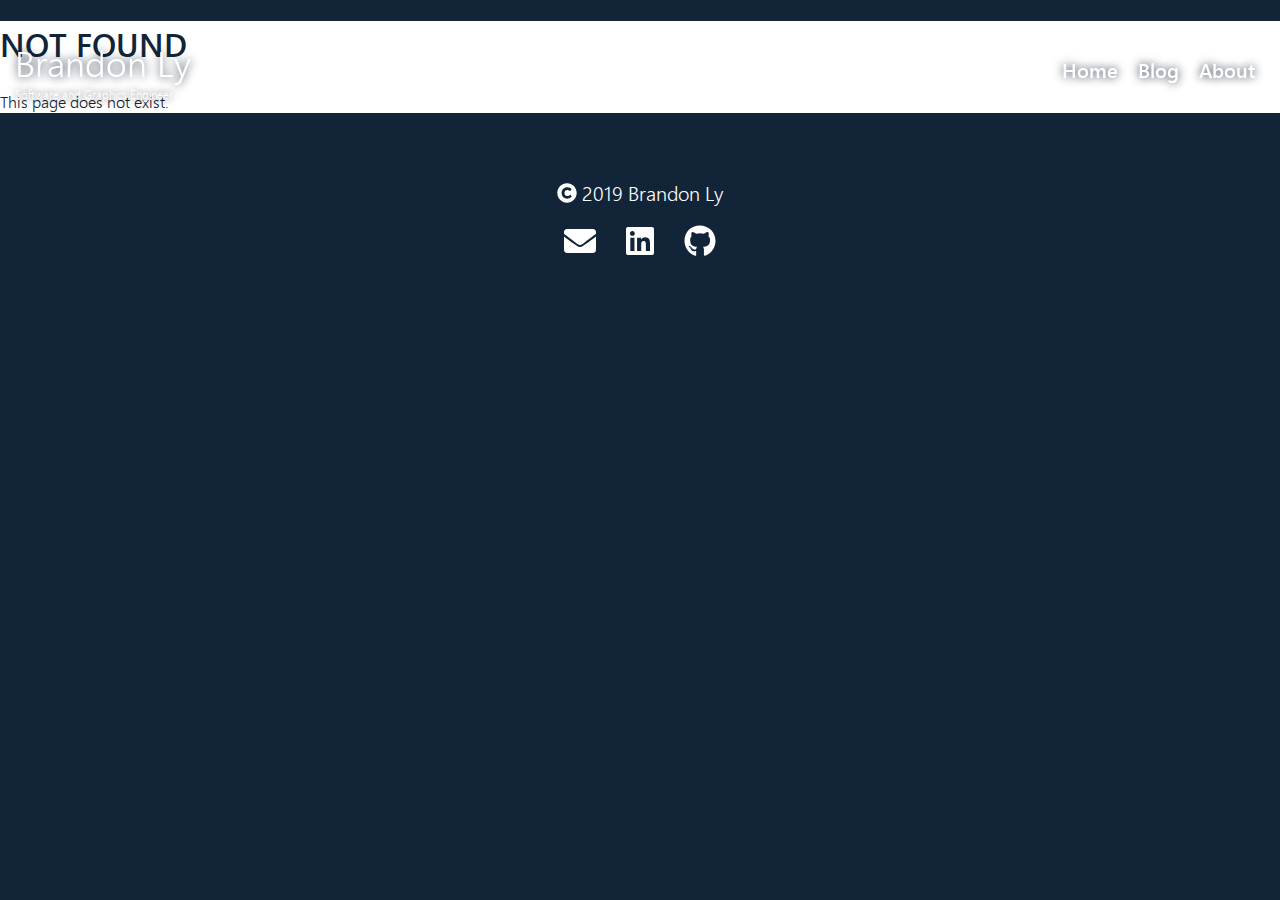
<file: 404/index.html>
<!DOCTYPE html><html lang="en"><head><meta charSet="utf-8"/><meta http-equiv="x-ua-compatible" content="ie=edge"/><meta name="viewport" content="width=device-width, initial-scale=1, shrink-to-fit=no"/><style data-href="/styles.547a0158cf14f38519db.css">/*!
 * Bootstrap Grid v4.3.1 (https://getbootstrap.com/)
 * Copyright 2011-2019 The Bootstrap Authors
 * Copyright 2011-2019 Twitter, Inc.
 * Licensed under MIT (https://github.com/twbs/bootstrap/blob/master/LICENSE)
 */html{box-sizing:border-box;-ms-overflow-style:scrollbar}*,:after,:before{box-sizing:inherit}.container{width:100%;padding-right:15px;padding-left:15px;margin-right:auto;margin-left:auto}@media (min-width:576px){.container{max-width:540px}}@media (min-width:768px){.container{max-width:720px}}@media (min-width:992px){.container{max-width:960px}}@media (min-width:1200px){.container{max-width:1140px}}.container-fluid{width:100%;padding-right:15px;padding-left:15px;margin-right:auto;margin-left:auto}.row{display:-webkit-flex;display:flex;-webkit-flex-wrap:wrap;flex-wrap:wrap;margin-right:-15px;margin-left:-15px}.no-gutters{margin-right:0;margin-left:0}.no-gutters>.col,.no-gutters>[class*=col-]{padding-right:0;padding-left:0}.col,.col-1,.col-2,.col-3,.col-4,.col-5,.col-6,.col-7,.col-8,.col-9,.col-10,.col-11,.col-12,.col-auto,.col-lg,.col-lg-1,.col-lg-2,.col-lg-3,.col-lg-4,.col-lg-5,.col-lg-6,.col-lg-7,.col-lg-8,.col-lg-9,.col-lg-10,.col-lg-11,.col-lg-12,.col-lg-auto,.col-md,.col-md-1,.col-md-2,.col-md-3,.col-md-4,.col-md-5,.col-md-6,.col-md-7,.col-md-8,.col-md-9,.col-md-10,.col-md-11,.col-md-12,.col-md-auto,.col-sm,.col-sm-1,.col-sm-2,.col-sm-3,.col-sm-4,.col-sm-5,.col-sm-6,.col-sm-7,.col-sm-8,.col-sm-9,.col-sm-10,.col-sm-11,.col-sm-12,.col-sm-auto,.col-xl,.col-xl-1,.col-xl-2,.col-xl-3,.col-xl-4,.col-xl-5,.col-xl-6,.col-xl-7,.col-xl-8,.col-xl-9,.col-xl-10,.col-xl-11,.col-xl-12,.col-xl-auto{position:relative;width:100%;padding-right:15px;padding-left:15px}.col{-webkit-flex-basis:0;flex-basis:0;-webkit-flex-grow:1;flex-grow:1;max-width:100%}.col-auto{-webkit-flex:0 0 auto;flex:0 0 auto;width:auto;max-width:100%}.col-1{-webkit-flex:0 0 8.33333%;flex:0 0 8.33333%;max-width:8.33333%}.col-2{-webkit-flex:0 0 16.66667%;flex:0 0 16.66667%;max-width:16.66667%}.col-3{-webkit-flex:0 0 25%;flex:0 0 25%;max-width:25%}.col-4{-webkit-flex:0 0 33.33333%;flex:0 0 33.33333%;max-width:33.33333%}.col-5{-webkit-flex:0 0 41.66667%;flex:0 0 41.66667%;max-width:41.66667%}.col-6{-webkit-flex:0 0 50%;flex:0 0 50%;max-width:50%}.col-7{-webkit-flex:0 0 58.33333%;flex:0 0 58.33333%;max-width:58.33333%}.col-8{-webkit-flex:0 0 66.66667%;flex:0 0 66.66667%;max-width:66.66667%}.col-9{-webkit-flex:0 0 75%;flex:0 0 75%;max-width:75%}.col-10{-webkit-flex:0 0 83.33333%;flex:0 0 83.33333%;max-width:83.33333%}.col-11{-webkit-flex:0 0 91.66667%;flex:0 0 91.66667%;max-width:91.66667%}.col-12{-webkit-flex:0 0 100%;flex:0 0 100%;max-width:100%}.order-first{-webkit-order:-1;order:-1}.order-last{-webkit-order:13;order:13}.order-0{-webkit-order:0;order:0}.order-1{-webkit-order:1;order:1}.order-2{-webkit-order:2;order:2}.order-3{-webkit-order:3;order:3}.order-4{-webkit-order:4;order:4}.order-5{-webkit-order:5;order:5}.order-6{-webkit-order:6;order:6}.order-7{-webkit-order:7;order:7}.order-8{-webkit-order:8;order:8}.order-9{-webkit-order:9;order:9}.order-10{-webkit-order:10;order:10}.order-11{-webkit-order:11;order:11}.order-12{-webkit-order:12;order:12}.offset-1{margin-left:8.33333%}.offset-2{margin-left:16.66667%}.offset-3{margin-left:25%}.offset-4{margin-left:33.33333%}.offset-5{margin-left:41.66667%}.offset-6{margin-left:50%}.offset-7{margin-left:58.33333%}.offset-8{margin-left:66.66667%}.offset-9{margin-left:75%}.offset-10{margin-left:83.33333%}.offset-11{margin-left:91.66667%}@media (min-width:576px){.col-sm{-webkit-flex-basis:0;flex-basis:0;-webkit-flex-grow:1;flex-grow:1;max-width:100%}.col-sm-auto{-webkit-flex:0 0 auto;flex:0 0 auto;width:auto;max-width:100%}.col-sm-1{-webkit-flex:0 0 8.33333%;flex:0 0 8.33333%;max-width:8.33333%}.col-sm-2{-webkit-flex:0 0 16.66667%;flex:0 0 16.66667%;max-width:16.66667%}.col-sm-3{-webkit-flex:0 0 25%;flex:0 0 25%;max-width:25%}.col-sm-4{-webkit-flex:0 0 33.33333%;flex:0 0 33.33333%;max-width:33.33333%}.col-sm-5{-webkit-flex:0 0 41.66667%;flex:0 0 41.66667%;max-width:41.66667%}.col-sm-6{-webkit-flex:0 0 50%;flex:0 0 50%;max-width:50%}.col-sm-7{-webkit-flex:0 0 58.33333%;flex:0 0 58.33333%;max-width:58.33333%}.col-sm-8{-webkit-flex:0 0 66.66667%;flex:0 0 66.66667%;max-width:66.66667%}.col-sm-9{-webkit-flex:0 0 75%;flex:0 0 75%;max-width:75%}.col-sm-10{-webkit-flex:0 0 83.33333%;flex:0 0 83.33333%;max-width:83.33333%}.col-sm-11{-webkit-flex:0 0 91.66667%;flex:0 0 91.66667%;max-width:91.66667%}.col-sm-12{-webkit-flex:0 0 100%;flex:0 0 100%;max-width:100%}.order-sm-first{-webkit-order:-1;order:-1}.order-sm-last{-webkit-order:13;order:13}.order-sm-0{-webkit-order:0;order:0}.order-sm-1{-webkit-order:1;order:1}.order-sm-2{-webkit-order:2;order:2}.order-sm-3{-webkit-order:3;order:3}.order-sm-4{-webkit-order:4;order:4}.order-sm-5{-webkit-order:5;order:5}.order-sm-6{-webkit-order:6;order:6}.order-sm-7{-webkit-order:7;order:7}.order-sm-8{-webkit-order:8;order:8}.order-sm-9{-webkit-order:9;order:9}.order-sm-10{-webkit-order:10;order:10}.order-sm-11{-webkit-order:11;order:11}.order-sm-12{-webkit-order:12;order:12}.offset-sm-0{margin-left:0}.offset-sm-1{margin-left:8.33333%}.offset-sm-2{margin-left:16.66667%}.offset-sm-3{margin-left:25%}.offset-sm-4{margin-left:33.33333%}.offset-sm-5{margin-left:41.66667%}.offset-sm-6{margin-left:50%}.offset-sm-7{margin-left:58.33333%}.offset-sm-8{margin-left:66.66667%}.offset-sm-9{margin-left:75%}.offset-sm-10{margin-left:83.33333%}.offset-sm-11{margin-left:91.66667%}}@media (min-width:768px){.col-md{-webkit-flex-basis:0;flex-basis:0;-webkit-flex-grow:1;flex-grow:1;max-width:100%}.col-md-auto{-webkit-flex:0 0 auto;flex:0 0 auto;width:auto;max-width:100%}.col-md-1{-webkit-flex:0 0 8.33333%;flex:0 0 8.33333%;max-width:8.33333%}.col-md-2{-webkit-flex:0 0 16.66667%;flex:0 0 16.66667%;max-width:16.66667%}.col-md-3{-webkit-flex:0 0 25%;flex:0 0 25%;max-width:25%}.col-md-4{-webkit-flex:0 0 33.33333%;flex:0 0 33.33333%;max-width:33.33333%}.col-md-5{-webkit-flex:0 0 41.66667%;flex:0 0 41.66667%;max-width:41.66667%}.col-md-6{-webkit-flex:0 0 50%;flex:0 0 50%;max-width:50%}.col-md-7{-webkit-flex:0 0 58.33333%;flex:0 0 58.33333%;max-width:58.33333%}.col-md-8{-webkit-flex:0 0 66.66667%;flex:0 0 66.66667%;max-width:66.66667%}.col-md-9{-webkit-flex:0 0 75%;flex:0 0 75%;max-width:75%}.col-md-10{-webkit-flex:0 0 83.33333%;flex:0 0 83.33333%;max-width:83.33333%}.col-md-11{-webkit-flex:0 0 91.66667%;flex:0 0 91.66667%;max-width:91.66667%}.col-md-12{-webkit-flex:0 0 100%;flex:0 0 100%;max-width:100%}.order-md-first{-webkit-order:-1;order:-1}.order-md-last{-webkit-order:13;order:13}.order-md-0{-webkit-order:0;order:0}.order-md-1{-webkit-order:1;order:1}.order-md-2{-webkit-order:2;order:2}.order-md-3{-webkit-order:3;order:3}.order-md-4{-webkit-order:4;order:4}.order-md-5{-webkit-order:5;order:5}.order-md-6{-webkit-order:6;order:6}.order-md-7{-webkit-order:7;order:7}.order-md-8{-webkit-order:8;order:8}.order-md-9{-webkit-order:9;order:9}.order-md-10{-webkit-order:10;order:10}.order-md-11{-webkit-order:11;order:11}.order-md-12{-webkit-order:12;order:12}.offset-md-0{margin-left:0}.offset-md-1{margin-left:8.33333%}.offset-md-2{margin-left:16.66667%}.offset-md-3{margin-left:25%}.offset-md-4{margin-left:33.33333%}.offset-md-5{margin-left:41.66667%}.offset-md-6{margin-left:50%}.offset-md-7{margin-left:58.33333%}.offset-md-8{margin-left:66.66667%}.offset-md-9{margin-left:75%}.offset-md-10{margin-left:83.33333%}.offset-md-11{margin-left:91.66667%}}@media (min-width:992px){.col-lg{-webkit-flex-basis:0;flex-basis:0;-webkit-flex-grow:1;flex-grow:1;max-width:100%}.col-lg-auto{-webkit-flex:0 0 auto;flex:0 0 auto;width:auto;max-width:100%}.col-lg-1{-webkit-flex:0 0 8.33333%;flex:0 0 8.33333%;max-width:8.33333%}.col-lg-2{-webkit-flex:0 0 16.66667%;flex:0 0 16.66667%;max-width:16.66667%}.col-lg-3{-webkit-flex:0 0 25%;flex:0 0 25%;max-width:25%}.col-lg-4{-webkit-flex:0 0 33.33333%;flex:0 0 33.33333%;max-width:33.33333%}.col-lg-5{-webkit-flex:0 0 41.66667%;flex:0 0 41.66667%;max-width:41.66667%}.col-lg-6{-webkit-flex:0 0 50%;flex:0 0 50%;max-width:50%}.col-lg-7{-webkit-flex:0 0 58.33333%;flex:0 0 58.33333%;max-width:58.33333%}.col-lg-8{-webkit-flex:0 0 66.66667%;flex:0 0 66.66667%;max-width:66.66667%}.col-lg-9{-webkit-flex:0 0 75%;flex:0 0 75%;max-width:75%}.col-lg-10{-webkit-flex:0 0 83.33333%;flex:0 0 83.33333%;max-width:83.33333%}.col-lg-11{-webkit-flex:0 0 91.66667%;flex:0 0 91.66667%;max-width:91.66667%}.col-lg-12{-webkit-flex:0 0 100%;flex:0 0 100%;max-width:100%}.order-lg-first{-webkit-order:-1;order:-1}.order-lg-last{-webkit-order:13;order:13}.order-lg-0{-webkit-order:0;order:0}.order-lg-1{-webkit-order:1;order:1}.order-lg-2{-webkit-order:2;order:2}.order-lg-3{-webkit-order:3;order:3}.order-lg-4{-webkit-order:4;order:4}.order-lg-5{-webkit-order:5;order:5}.order-lg-6{-webkit-order:6;order:6}.order-lg-7{-webkit-order:7;order:7}.order-lg-8{-webkit-order:8;order:8}.order-lg-9{-webkit-order:9;order:9}.order-lg-10{-webkit-order:10;order:10}.order-lg-11{-webkit-order:11;order:11}.order-lg-12{-webkit-order:12;order:12}.offset-lg-0{margin-left:0}.offset-lg-1{margin-left:8.33333%}.offset-lg-2{margin-left:16.66667%}.offset-lg-3{margin-left:25%}.offset-lg-4{margin-left:33.33333%}.offset-lg-5{margin-left:41.66667%}.offset-lg-6{margin-left:50%}.offset-lg-7{margin-left:58.33333%}.offset-lg-8{margin-left:66.66667%}.offset-lg-9{margin-left:75%}.offset-lg-10{margin-left:83.33333%}.offset-lg-11{margin-left:91.66667%}}@media (min-width:1200px){.col-xl{-webkit-flex-basis:0;flex-basis:0;-webkit-flex-grow:1;flex-grow:1;max-width:100%}.col-xl-auto{-webkit-flex:0 0 auto;flex:0 0 auto;width:auto;max-width:100%}.col-xl-1{-webkit-flex:0 0 8.33333%;flex:0 0 8.33333%;max-width:8.33333%}.col-xl-2{-webkit-flex:0 0 16.66667%;flex:0 0 16.66667%;max-width:16.66667%}.col-xl-3{-webkit-flex:0 0 25%;flex:0 0 25%;max-width:25%}.col-xl-4{-webkit-flex:0 0 33.33333%;flex:0 0 33.33333%;max-width:33.33333%}.col-xl-5{-webkit-flex:0 0 41.66667%;flex:0 0 41.66667%;max-width:41.66667%}.col-xl-6{-webkit-flex:0 0 50%;flex:0 0 50%;max-width:50%}.col-xl-7{-webkit-flex:0 0 58.33333%;flex:0 0 58.33333%;max-width:58.33333%}.col-xl-8{-webkit-flex:0 0 66.66667%;flex:0 0 66.66667%;max-width:66.66667%}.col-xl-9{-webkit-flex:0 0 75%;flex:0 0 75%;max-width:75%}.col-xl-10{-webkit-flex:0 0 83.33333%;flex:0 0 83.33333%;max-width:83.33333%}.col-xl-11{-webkit-flex:0 0 91.66667%;flex:0 0 91.66667%;max-width:91.66667%}.col-xl-12{-webkit-flex:0 0 100%;flex:0 0 100%;max-width:100%}.order-xl-first{-webkit-order:-1;order:-1}.order-xl-last{-webkit-order:13;order:13}.order-xl-0{-webkit-order:0;order:0}.order-xl-1{-webkit-order:1;order:1}.order-xl-2{-webkit-order:2;order:2}.order-xl-3{-webkit-order:3;order:3}.order-xl-4{-webkit-order:4;order:4}.order-xl-5{-webkit-order:5;order:5}.order-xl-6{-webkit-order:6;order:6}.order-xl-7{-webkit-order:7;order:7}.order-xl-8{-webkit-order:8;order:8}.order-xl-9{-webkit-order:9;order:9}.order-xl-10{-webkit-order:10;order:10}.order-xl-11{-webkit-order:11;order:11}.order-xl-12{-webkit-order:12;order:12}.offset-xl-0{margin-left:0}.offset-xl-1{margin-left:8.33333%}.offset-xl-2{margin-left:16.66667%}.offset-xl-3{margin-left:25%}.offset-xl-4{margin-left:33.33333%}.offset-xl-5{margin-left:41.66667%}.offset-xl-6{margin-left:50%}.offset-xl-7{margin-left:58.33333%}.offset-xl-8{margin-left:66.66667%}.offset-xl-9{margin-left:75%}.offset-xl-10{margin-left:83.33333%}.offset-xl-11{margin-left:91.66667%}}.d-none{display:none!important}.d-inline{display:inline!important}.d-inline-block{display:inline-block!important}.d-block{display:block!important}.d-table{display:table!important}.d-table-row{display:table-row!important}.d-table-cell{display:table-cell!important}.d-flex{display:-webkit-flex!important;display:flex!important}.d-inline-flex{display:-webkit-inline-flex!important;display:inline-flex!important}@media (min-width:576px){.d-sm-none{display:none!important}.d-sm-inline{display:inline!important}.d-sm-inline-block{display:inline-block!important}.d-sm-block{display:block!important}.d-sm-table{display:table!important}.d-sm-table-row{display:table-row!important}.d-sm-table-cell{display:table-cell!important}.d-sm-flex{display:-webkit-flex!important;display:flex!important}.d-sm-inline-flex{display:-webkit-inline-flex!important;display:inline-flex!important}}@media (min-width:768px){.d-md-none{display:none!important}.d-md-inline{display:inline!important}.d-md-inline-block{display:inline-block!important}.d-md-block{display:block!important}.d-md-table{display:table!important}.d-md-table-row{display:table-row!important}.d-md-table-cell{display:table-cell!important}.d-md-flex{display:-webkit-flex!important;display:flex!important}.d-md-inline-flex{display:-webkit-inline-flex!important;display:inline-flex!important}}@media (min-width:992px){.d-lg-none{display:none!important}.d-lg-inline{display:inline!important}.d-lg-inline-block{display:inline-block!important}.d-lg-block{display:block!important}.d-lg-table{display:table!important}.d-lg-table-row{display:table-row!important}.d-lg-table-cell{display:table-cell!important}.d-lg-flex{display:-webkit-flex!important;display:flex!important}.d-lg-inline-flex{display:-webkit-inline-flex!important;display:inline-flex!important}}@media (min-width:1200px){.d-xl-none{display:none!important}.d-xl-inline{display:inline!important}.d-xl-inline-block{display:inline-block!important}.d-xl-block{display:block!important}.d-xl-table{display:table!important}.d-xl-table-row{display:table-row!important}.d-xl-table-cell{display:table-cell!important}.d-xl-flex{display:-webkit-flex!important;display:flex!important}.d-xl-inline-flex{display:-webkit-inline-flex!important;display:inline-flex!important}}@media print{.d-print-none{display:none!important}.d-print-inline{display:inline!important}.d-print-inline-block{display:inline-block!important}.d-print-block{display:block!important}.d-print-table{display:table!important}.d-print-table-row{display:table-row!important}.d-print-table-cell{display:table-cell!important}.d-print-flex{display:-webkit-flex!important;display:flex!important}.d-print-inline-flex{display:-webkit-inline-flex!important;display:inline-flex!important}}.flex-row{-webkit-flex-direction:row!important;flex-direction:row!important}.flex-column{-webkit-flex-direction:column!important;flex-direction:column!important}.flex-row-reverse{-webkit-flex-direction:row-reverse!important;flex-direction:row-reverse!important}.flex-column-reverse{-webkit-flex-direction:column-reverse!important;flex-direction:column-reverse!important}.flex-wrap{-webkit-flex-wrap:wrap!important;flex-wrap:wrap!important}.flex-nowrap{-webkit-flex-wrap:nowrap!important;flex-wrap:nowrap!important}.flex-wrap-reverse{-webkit-flex-wrap:wrap-reverse!important;flex-wrap:wrap-reverse!important}.flex-fill{-webkit-flex:1 1 auto!important;flex:1 1 auto!important}.flex-grow-0{-webkit-flex-grow:0!important;flex-grow:0!important}.flex-grow-1{-webkit-flex-grow:1!important;flex-grow:1!important}.flex-shrink-0{-webkit-flex-shrink:0!important;flex-shrink:0!important}.flex-shrink-1{-webkit-flex-shrink:1!important;flex-shrink:1!important}.justify-content-start{-webkit-justify-content:flex-start!important;justify-content:flex-start!important}.justify-content-end{-webkit-justify-content:flex-end!important;justify-content:flex-end!important}.justify-content-center{-webkit-justify-content:center!important;justify-content:center!important}.justify-content-between{-webkit-justify-content:space-between!important;justify-content:space-between!important}.justify-content-around{-webkit-justify-content:space-around!important;justify-content:space-around!important}.align-items-start{-webkit-align-items:flex-start!important;align-items:flex-start!important}.align-items-end{-webkit-align-items:flex-end!important;align-items:flex-end!important}.align-items-center{-webkit-align-items:center!important;align-items:center!important}.align-items-baseline{-webkit-align-items:baseline!important;align-items:baseline!important}.align-items-stretch{-webkit-align-items:stretch!important;align-items:stretch!important}.align-content-start{-webkit-align-content:flex-start!important;align-content:flex-start!important}.align-content-end{-webkit-align-content:flex-end!important;align-content:flex-end!important}.align-content-center{-webkit-align-content:center!important;align-content:center!important}.align-content-between{-webkit-align-content:space-between!important;align-content:space-between!important}.align-content-around{-webkit-align-content:space-around!important;align-content:space-around!important}.align-content-stretch{-webkit-align-content:stretch!important;align-content:stretch!important}.align-self-auto{-webkit-align-self:auto!important;align-self:auto!important}.align-self-start{-webkit-align-self:flex-start!important;align-self:flex-start!important}.align-self-end{-webkit-align-self:flex-end!important;align-self:flex-end!important}.align-self-center{-webkit-align-self:center!important;align-self:center!important}.align-self-baseline{-webkit-align-self:baseline!important;align-self:baseline!important}.align-self-stretch{-webkit-align-self:stretch!important;align-self:stretch!important}@media (min-width:576px){.flex-sm-row{-webkit-flex-direction:row!important;flex-direction:row!important}.flex-sm-column{-webkit-flex-direction:column!important;flex-direction:column!important}.flex-sm-row-reverse{-webkit-flex-direction:row-reverse!important;flex-direction:row-reverse!important}.flex-sm-column-reverse{-webkit-flex-direction:column-reverse!important;flex-direction:column-reverse!important}.flex-sm-wrap{-webkit-flex-wrap:wrap!important;flex-wrap:wrap!important}.flex-sm-nowrap{-webkit-flex-wrap:nowrap!important;flex-wrap:nowrap!important}.flex-sm-wrap-reverse{-webkit-flex-wrap:wrap-reverse!important;flex-wrap:wrap-reverse!important}.flex-sm-fill{-webkit-flex:1 1 auto!important;flex:1 1 auto!important}.flex-sm-grow-0{-webkit-flex-grow:0!important;flex-grow:0!important}.flex-sm-grow-1{-webkit-flex-grow:1!important;flex-grow:1!important}.flex-sm-shrink-0{-webkit-flex-shrink:0!important;flex-shrink:0!important}.flex-sm-shrink-1{-webkit-flex-shrink:1!important;flex-shrink:1!important}.justify-content-sm-start{-webkit-justify-content:flex-start!important;justify-content:flex-start!important}.justify-content-sm-end{-webkit-justify-content:flex-end!important;justify-content:flex-end!important}.justify-content-sm-center{-webkit-justify-content:center!important;justify-content:center!important}.justify-content-sm-between{-webkit-justify-content:space-between!important;justify-content:space-between!important}.justify-content-sm-around{-webkit-justify-content:space-around!important;justify-content:space-around!important}.align-items-sm-start{-webkit-align-items:flex-start!important;align-items:flex-start!important}.align-items-sm-end{-webkit-align-items:flex-end!important;align-items:flex-end!important}.align-items-sm-center{-webkit-align-items:center!important;align-items:center!important}.align-items-sm-baseline{-webkit-align-items:baseline!important;align-items:baseline!important}.align-items-sm-stretch{-webkit-align-items:stretch!important;align-items:stretch!important}.align-content-sm-start{-webkit-align-content:flex-start!important;align-content:flex-start!important}.align-content-sm-end{-webkit-align-content:flex-end!important;align-content:flex-end!important}.align-content-sm-center{-webkit-align-content:center!important;align-content:center!important}.align-content-sm-between{-webkit-align-content:space-between!important;align-content:space-between!important}.align-content-sm-around{-webkit-align-content:space-around!important;align-content:space-around!important}.align-content-sm-stretch{-webkit-align-content:stretch!important;align-content:stretch!important}.align-self-sm-auto{-webkit-align-self:auto!important;align-self:auto!important}.align-self-sm-start{-webkit-align-self:flex-start!important;align-self:flex-start!important}.align-self-sm-end{-webkit-align-self:flex-end!important;align-self:flex-end!important}.align-self-sm-center{-webkit-align-self:center!important;align-self:center!important}.align-self-sm-baseline{-webkit-align-self:baseline!important;align-self:baseline!important}.align-self-sm-stretch{-webkit-align-self:stretch!important;align-self:stretch!important}}@media (min-width:768px){.flex-md-row{-webkit-flex-direction:row!important;flex-direction:row!important}.flex-md-column{-webkit-flex-direction:column!important;flex-direction:column!important}.flex-md-row-reverse{-webkit-flex-direction:row-reverse!important;flex-direction:row-reverse!important}.flex-md-column-reverse{-webkit-flex-direction:column-reverse!important;flex-direction:column-reverse!important}.flex-md-wrap{-webkit-flex-wrap:wrap!important;flex-wrap:wrap!important}.flex-md-nowrap{-webkit-flex-wrap:nowrap!important;flex-wrap:nowrap!important}.flex-md-wrap-reverse{-webkit-flex-wrap:wrap-reverse!important;flex-wrap:wrap-reverse!important}.flex-md-fill{-webkit-flex:1 1 auto!important;flex:1 1 auto!important}.flex-md-grow-0{-webkit-flex-grow:0!important;flex-grow:0!important}.flex-md-grow-1{-webkit-flex-grow:1!important;flex-grow:1!important}.flex-md-shrink-0{-webkit-flex-shrink:0!important;flex-shrink:0!important}.flex-md-shrink-1{-webkit-flex-shrink:1!important;flex-shrink:1!important}.justify-content-md-start{-webkit-justify-content:flex-start!important;justify-content:flex-start!important}.justify-content-md-end{-webkit-justify-content:flex-end!important;justify-content:flex-end!important}.justify-content-md-center{-webkit-justify-content:center!important;justify-content:center!important}.justify-content-md-between{-webkit-justify-content:space-between!important;justify-content:space-between!important}.justify-content-md-around{-webkit-justify-content:space-around!important;justify-content:space-around!important}.align-items-md-start{-webkit-align-items:flex-start!important;align-items:flex-start!important}.align-items-md-end{-webkit-align-items:flex-end!important;align-items:flex-end!important}.align-items-md-center{-webkit-align-items:center!important;align-items:center!important}.align-items-md-baseline{-webkit-align-items:baseline!important;align-items:baseline!important}.align-items-md-stretch{-webkit-align-items:stretch!important;align-items:stretch!important}.align-content-md-start{-webkit-align-content:flex-start!important;align-content:flex-start!important}.align-content-md-end{-webkit-align-content:flex-end!important;align-content:flex-end!important}.align-content-md-center{-webkit-align-content:center!important;align-content:center!important}.align-content-md-between{-webkit-align-content:space-between!important;align-content:space-between!important}.align-content-md-around{-webkit-align-content:space-around!important;align-content:space-around!important}.align-content-md-stretch{-webkit-align-content:stretch!important;align-content:stretch!important}.align-self-md-auto{-webkit-align-self:auto!important;align-self:auto!important}.align-self-md-start{-webkit-align-self:flex-start!important;align-self:flex-start!important}.align-self-md-end{-webkit-align-self:flex-end!important;align-self:flex-end!important}.align-self-md-center{-webkit-align-self:center!important;align-self:center!important}.align-self-md-baseline{-webkit-align-self:baseline!important;align-self:baseline!important}.align-self-md-stretch{-webkit-align-self:stretch!important;align-self:stretch!important}}@media (min-width:992px){.flex-lg-row{-webkit-flex-direction:row!important;flex-direction:row!important}.flex-lg-column{-webkit-flex-direction:column!important;flex-direction:column!important}.flex-lg-row-reverse{-webkit-flex-direction:row-reverse!important;flex-direction:row-reverse!important}.flex-lg-column-reverse{-webkit-flex-direction:column-reverse!important;flex-direction:column-reverse!important}.flex-lg-wrap{-webkit-flex-wrap:wrap!important;flex-wrap:wrap!important}.flex-lg-nowrap{-webkit-flex-wrap:nowrap!important;flex-wrap:nowrap!important}.flex-lg-wrap-reverse{-webkit-flex-wrap:wrap-reverse!important;flex-wrap:wrap-reverse!important}.flex-lg-fill{-webkit-flex:1 1 auto!important;flex:1 1 auto!important}.flex-lg-grow-0{-webkit-flex-grow:0!important;flex-grow:0!important}.flex-lg-grow-1{-webkit-flex-grow:1!important;flex-grow:1!important}.flex-lg-shrink-0{-webkit-flex-shrink:0!important;flex-shrink:0!important}.flex-lg-shrink-1{-webkit-flex-shrink:1!important;flex-shrink:1!important}.justify-content-lg-start{-webkit-justify-content:flex-start!important;justify-content:flex-start!important}.justify-content-lg-end{-webkit-justify-content:flex-end!important;justify-content:flex-end!important}.justify-content-lg-center{-webkit-justify-content:center!important;justify-content:center!important}.justify-content-lg-between{-webkit-justify-content:space-between!important;justify-content:space-between!important}.justify-content-lg-around{-webkit-justify-content:space-around!important;justify-content:space-around!important}.align-items-lg-start{-webkit-align-items:flex-start!important;align-items:flex-start!important}.align-items-lg-end{-webkit-align-items:flex-end!important;align-items:flex-end!important}.align-items-lg-center{-webkit-align-items:center!important;align-items:center!important}.align-items-lg-baseline{-webkit-align-items:baseline!important;align-items:baseline!important}.align-items-lg-stretch{-webkit-align-items:stretch!important;align-items:stretch!important}.align-content-lg-start{-webkit-align-content:flex-start!important;align-content:flex-start!important}.align-content-lg-end{-webkit-align-content:flex-end!important;align-content:flex-end!important}.align-content-lg-center{-webkit-align-content:center!important;align-content:center!important}.align-content-lg-between{-webkit-align-content:space-between!important;align-content:space-between!important}.align-content-lg-around{-webkit-align-content:space-around!important;align-content:space-around!important}.align-content-lg-stretch{-webkit-align-content:stretch!important;align-content:stretch!important}.align-self-lg-auto{-webkit-align-self:auto!important;align-self:auto!important}.align-self-lg-start{-webkit-align-self:flex-start!important;align-self:flex-start!important}.align-self-lg-end{-webkit-align-self:flex-end!important;align-self:flex-end!important}.align-self-lg-center{-webkit-align-self:center!important;align-self:center!important}.align-self-lg-baseline{-webkit-align-self:baseline!important;align-self:baseline!important}.align-self-lg-stretch{-webkit-align-self:stretch!important;align-self:stretch!important}}@media (min-width:1200px){.flex-xl-row{-webkit-flex-direction:row!important;flex-direction:row!important}.flex-xl-column{-webkit-flex-direction:column!important;flex-direction:column!important}.flex-xl-row-reverse{-webkit-flex-direction:row-reverse!important;flex-direction:row-reverse!important}.flex-xl-column-reverse{-webkit-flex-direction:column-reverse!important;flex-direction:column-reverse!important}.flex-xl-wrap{-webkit-flex-wrap:wrap!important;flex-wrap:wrap!important}.flex-xl-nowrap{-webkit-flex-wrap:nowrap!important;flex-wrap:nowrap!important}.flex-xl-wrap-reverse{-webkit-flex-wrap:wrap-reverse!important;flex-wrap:wrap-reverse!important}.flex-xl-fill{-webkit-flex:1 1 auto!important;flex:1 1 auto!important}.flex-xl-grow-0{-webkit-flex-grow:0!important;flex-grow:0!important}.flex-xl-grow-1{-webkit-flex-grow:1!important;flex-grow:1!important}.flex-xl-shrink-0{-webkit-flex-shrink:0!important;flex-shrink:0!important}.flex-xl-shrink-1{-webkit-flex-shrink:1!important;flex-shrink:1!important}.justify-content-xl-start{-webkit-justify-content:flex-start!important;justify-content:flex-start!important}.justify-content-xl-end{-webkit-justify-content:flex-end!important;justify-content:flex-end!important}.justify-content-xl-center{-webkit-justify-content:center!important;justify-content:center!important}.justify-content-xl-between{-webkit-justify-content:space-between!important;justify-content:space-between!important}.justify-content-xl-around{-webkit-justify-content:space-around!important;justify-content:space-around!important}.align-items-xl-start{-webkit-align-items:flex-start!important;align-items:flex-start!important}.align-items-xl-end{-webkit-align-items:flex-end!important;align-items:flex-end!important}.align-items-xl-center{-webkit-align-items:center!important;align-items:center!important}.align-items-xl-baseline{-webkit-align-items:baseline!important;align-items:baseline!important}.align-items-xl-stretch{-webkit-align-items:stretch!important;align-items:stretch!important}.align-content-xl-start{-webkit-align-content:flex-start!important;align-content:flex-start!important}.align-content-xl-end{-webkit-align-content:flex-end!important;align-content:flex-end!important}.align-content-xl-center{-webkit-align-content:center!important;align-content:center!important}.align-content-xl-between{-webkit-align-content:space-between!important;align-content:space-between!important}.align-content-xl-around{-webkit-align-content:space-around!important;align-content:space-around!important}.align-content-xl-stretch{-webkit-align-content:stretch!important;align-content:stretch!important}.align-self-xl-auto{-webkit-align-self:auto!important;align-self:auto!important}.align-self-xl-start{-webkit-align-self:flex-start!important;align-self:flex-start!important}.align-self-xl-end{-webkit-align-self:flex-end!important;align-self:flex-end!important}.align-self-xl-center{-webkit-align-self:center!important;align-self:center!important}.align-self-xl-baseline{-webkit-align-self:baseline!important;align-self:baseline!important}.align-self-xl-stretch{-webkit-align-self:stretch!important;align-self:stretch!important}}.m-0{margin:0!important}.mt-0,.my-0{margin-top:0!important}.mr-0,.mx-0{margin-right:0!important}.mb-0,.my-0{margin-bottom:0!important}.ml-0,.mx-0{margin-left:0!important}.m-1{margin:.25rem!important}.mt-1,.my-1{margin-top:.25rem!important}.mr-1,.mx-1{margin-right:.25rem!important}.mb-1,.my-1{margin-bottom:.25rem!important}.ml-1,.mx-1{margin-left:.25rem!important}.m-2{margin:.5rem!important}.mt-2,.my-2{margin-top:.5rem!important}.mr-2,.mx-2{margin-right:.5rem!important}.mb-2,.my-2{margin-bottom:.5rem!important}.ml-2,.mx-2{margin-left:.5rem!important}.m-3{margin:1rem!important}.mt-3,.my-3{margin-top:1rem!important}.mr-3,.mx-3{margin-right:1rem!important}.mb-3,.my-3{margin-bottom:1rem!important}.ml-3,.mx-3{margin-left:1rem!important}.m-4{margin:1.5rem!important}.mt-4,.my-4{margin-top:1.5rem!important}.mr-4,.mx-4{margin-right:1.5rem!important}.mb-4,.my-4{margin-bottom:1.5rem!important}.ml-4,.mx-4{margin-left:1.5rem!important}.m-5{margin:3rem!important}.mt-5,.my-5{margin-top:3rem!important}.mr-5,.mx-5{margin-right:3rem!important}.mb-5,.my-5{margin-bottom:3rem!important}.ml-5,.mx-5{margin-left:3rem!important}.p-0{padding:0!important}.pt-0,.py-0{padding-top:0!important}.pr-0,.px-0{padding-right:0!important}.pb-0,.py-0{padding-bottom:0!important}.pl-0,.px-0{padding-left:0!important}.p-1{padding:.25rem!important}.pt-1,.py-1{padding-top:.25rem!important}.pr-1,.px-1{padding-right:.25rem!important}.pb-1,.py-1{padding-bottom:.25rem!important}.pl-1,.px-1{padding-left:.25rem!important}.p-2{padding:.5rem!important}.pt-2,.py-2{padding-top:.5rem!important}.pr-2,.px-2{padding-right:.5rem!important}.pb-2,.py-2{padding-bottom:.5rem!important}.pl-2,.px-2{padding-left:.5rem!important}.p-3{padding:1rem!important}.pt-3,.py-3{padding-top:1rem!important}.pr-3,.px-3{padding-right:1rem!important}.pb-3,.py-3{padding-bottom:1rem!important}.pl-3,.px-3{padding-left:1rem!important}.p-4{padding:1.5rem!important}.pt-4,.py-4{padding-top:1.5rem!important}.pr-4,.px-4{padding-right:1.5rem!important}.pb-4,.py-4{padding-bottom:1.5rem!important}.pl-4,.px-4{padding-left:1.5rem!important}.p-5{padding:3rem!important}.pt-5,.py-5{padding-top:3rem!important}.pr-5,.px-5{padding-right:3rem!important}.pb-5,.py-5{padding-bottom:3rem!important}.pl-5,.px-5{padding-left:3rem!important}.m-n1{margin:-.25rem!important}.mt-n1,.my-n1{margin-top:-.25rem!important}.mr-n1,.mx-n1{margin-right:-.25rem!important}.mb-n1,.my-n1{margin-bottom:-.25rem!important}.ml-n1,.mx-n1{margin-left:-.25rem!important}.m-n2{margin:-.5rem!important}.mt-n2,.my-n2{margin-top:-.5rem!important}.mr-n2,.mx-n2{margin-right:-.5rem!important}.mb-n2,.my-n2{margin-bottom:-.5rem!important}.ml-n2,.mx-n2{margin-left:-.5rem!important}.m-n3{margin:-1rem!important}.mt-n3,.my-n3{margin-top:-1rem!important}.mr-n3,.mx-n3{margin-right:-1rem!important}.mb-n3,.my-n3{margin-bottom:-1rem!important}.ml-n3,.mx-n3{margin-left:-1rem!important}.m-n4{margin:-1.5rem!important}.mt-n4,.my-n4{margin-top:-1.5rem!important}.mr-n4,.mx-n4{margin-right:-1.5rem!important}.mb-n4,.my-n4{margin-bottom:-1.5rem!important}.ml-n4,.mx-n4{margin-left:-1.5rem!important}.m-n5{margin:-3rem!important}.mt-n5,.my-n5{margin-top:-3rem!important}.mr-n5,.mx-n5{margin-right:-3rem!important}.mb-n5,.my-n5{margin-bottom:-3rem!important}.ml-n5,.mx-n5{margin-left:-3rem!important}.m-auto{margin:auto!important}.mt-auto,.my-auto{margin-top:auto!important}.mr-auto,.mx-auto{margin-right:auto!important}.mb-auto,.my-auto{margin-bottom:auto!important}.ml-auto,.mx-auto{margin-left:auto!important}@media (min-width:576px){.m-sm-0{margin:0!important}.mt-sm-0,.my-sm-0{margin-top:0!important}.mr-sm-0,.mx-sm-0{margin-right:0!important}.mb-sm-0,.my-sm-0{margin-bottom:0!important}.ml-sm-0,.mx-sm-0{margin-left:0!important}.m-sm-1{margin:.25rem!important}.mt-sm-1,.my-sm-1{margin-top:.25rem!important}.mr-sm-1,.mx-sm-1{margin-right:.25rem!important}.mb-sm-1,.my-sm-1{margin-bottom:.25rem!important}.ml-sm-1,.mx-sm-1{margin-left:.25rem!important}.m-sm-2{margin:.5rem!important}.mt-sm-2,.my-sm-2{margin-top:.5rem!important}.mr-sm-2,.mx-sm-2{margin-right:.5rem!important}.mb-sm-2,.my-sm-2{margin-bottom:.5rem!important}.ml-sm-2,.mx-sm-2{margin-left:.5rem!important}.m-sm-3{margin:1rem!important}.mt-sm-3,.my-sm-3{margin-top:1rem!important}.mr-sm-3,.mx-sm-3{margin-right:1rem!important}.mb-sm-3,.my-sm-3{margin-bottom:1rem!important}.ml-sm-3,.mx-sm-3{margin-left:1rem!important}.m-sm-4{margin:1.5rem!important}.mt-sm-4,.my-sm-4{margin-top:1.5rem!important}.mr-sm-4,.mx-sm-4{margin-right:1.5rem!important}.mb-sm-4,.my-sm-4{margin-bottom:1.5rem!important}.ml-sm-4,.mx-sm-4{margin-left:1.5rem!important}.m-sm-5{margin:3rem!important}.mt-sm-5,.my-sm-5{margin-top:3rem!important}.mr-sm-5,.mx-sm-5{margin-right:3rem!important}.mb-sm-5,.my-sm-5{margin-bottom:3rem!important}.ml-sm-5,.mx-sm-5{margin-left:3rem!important}.p-sm-0{padding:0!important}.pt-sm-0,.py-sm-0{padding-top:0!important}.pr-sm-0,.px-sm-0{padding-right:0!important}.pb-sm-0,.py-sm-0{padding-bottom:0!important}.pl-sm-0,.px-sm-0{padding-left:0!important}.p-sm-1{padding:.25rem!important}.pt-sm-1,.py-sm-1{padding-top:.25rem!important}.pr-sm-1,.px-sm-1{padding-right:.25rem!important}.pb-sm-1,.py-sm-1{padding-bottom:.25rem!important}.pl-sm-1,.px-sm-1{padding-left:.25rem!important}.p-sm-2{padding:.5rem!important}.pt-sm-2,.py-sm-2{padding-top:.5rem!important}.pr-sm-2,.px-sm-2{padding-right:.5rem!important}.pb-sm-2,.py-sm-2{padding-bottom:.5rem!important}.pl-sm-2,.px-sm-2{padding-left:.5rem!important}.p-sm-3{padding:1rem!important}.pt-sm-3,.py-sm-3{padding-top:1rem!important}.pr-sm-3,.px-sm-3{padding-right:1rem!important}.pb-sm-3,.py-sm-3{padding-bottom:1rem!important}.pl-sm-3,.px-sm-3{padding-left:1rem!important}.p-sm-4{padding:1.5rem!important}.pt-sm-4,.py-sm-4{padding-top:1.5rem!important}.pr-sm-4,.px-sm-4{padding-right:1.5rem!important}.pb-sm-4,.py-sm-4{padding-bottom:1.5rem!important}.pl-sm-4,.px-sm-4{padding-left:1.5rem!important}.p-sm-5{padding:3rem!important}.pt-sm-5,.py-sm-5{padding-top:3rem!important}.pr-sm-5,.px-sm-5{padding-right:3rem!important}.pb-sm-5,.py-sm-5{padding-bottom:3rem!important}.pl-sm-5,.px-sm-5{padding-left:3rem!important}.m-sm-n1{margin:-.25rem!important}.mt-sm-n1,.my-sm-n1{margin-top:-.25rem!important}.mr-sm-n1,.mx-sm-n1{margin-right:-.25rem!important}.mb-sm-n1,.my-sm-n1{margin-bottom:-.25rem!important}.ml-sm-n1,.mx-sm-n1{margin-left:-.25rem!important}.m-sm-n2{margin:-.5rem!important}.mt-sm-n2,.my-sm-n2{margin-top:-.5rem!important}.mr-sm-n2,.mx-sm-n2{margin-right:-.5rem!important}.mb-sm-n2,.my-sm-n2{margin-bottom:-.5rem!important}.ml-sm-n2,.mx-sm-n2{margin-left:-.5rem!important}.m-sm-n3{margin:-1rem!important}.mt-sm-n3,.my-sm-n3{margin-top:-1rem!important}.mr-sm-n3,.mx-sm-n3{margin-right:-1rem!important}.mb-sm-n3,.my-sm-n3{margin-bottom:-1rem!important}.ml-sm-n3,.mx-sm-n3{margin-left:-1rem!important}.m-sm-n4{margin:-1.5rem!important}.mt-sm-n4,.my-sm-n4{margin-top:-1.5rem!important}.mr-sm-n4,.mx-sm-n4{margin-right:-1.5rem!important}.mb-sm-n4,.my-sm-n4{margin-bottom:-1.5rem!important}.ml-sm-n4,.mx-sm-n4{margin-left:-1.5rem!important}.m-sm-n5{margin:-3rem!important}.mt-sm-n5,.my-sm-n5{margin-top:-3rem!important}.mr-sm-n5,.mx-sm-n5{margin-right:-3rem!important}.mb-sm-n5,.my-sm-n5{margin-bottom:-3rem!important}.ml-sm-n5,.mx-sm-n5{margin-left:-3rem!important}.m-sm-auto{margin:auto!important}.mt-sm-auto,.my-sm-auto{margin-top:auto!important}.mr-sm-auto,.mx-sm-auto{margin-right:auto!important}.mb-sm-auto,.my-sm-auto{margin-bottom:auto!important}.ml-sm-auto,.mx-sm-auto{margin-left:auto!important}}@media (min-width:768px){.m-md-0{margin:0!important}.mt-md-0,.my-md-0{margin-top:0!important}.mr-md-0,.mx-md-0{margin-right:0!important}.mb-md-0,.my-md-0{margin-bottom:0!important}.ml-md-0,.mx-md-0{margin-left:0!important}.m-md-1{margin:.25rem!important}.mt-md-1,.my-md-1{margin-top:.25rem!important}.mr-md-1,.mx-md-1{margin-right:.25rem!important}.mb-md-1,.my-md-1{margin-bottom:.25rem!important}.ml-md-1,.mx-md-1{margin-left:.25rem!important}.m-md-2{margin:.5rem!important}.mt-md-2,.my-md-2{margin-top:.5rem!important}.mr-md-2,.mx-md-2{margin-right:.5rem!important}.mb-md-2,.my-md-2{margin-bottom:.5rem!important}.ml-md-2,.mx-md-2{margin-left:.5rem!important}.m-md-3{margin:1rem!important}.mt-md-3,.my-md-3{margin-top:1rem!important}.mr-md-3,.mx-md-3{margin-right:1rem!important}.mb-md-3,.my-md-3{margin-bottom:1rem!important}.ml-md-3,.mx-md-3{margin-left:1rem!important}.m-md-4{margin:1.5rem!important}.mt-md-4,.my-md-4{margin-top:1.5rem!important}.mr-md-4,.mx-md-4{margin-right:1.5rem!important}.mb-md-4,.my-md-4{margin-bottom:1.5rem!important}.ml-md-4,.mx-md-4{margin-left:1.5rem!important}.m-md-5{margin:3rem!important}.mt-md-5,.my-md-5{margin-top:3rem!important}.mr-md-5,.mx-md-5{margin-right:3rem!important}.mb-md-5,.my-md-5{margin-bottom:3rem!important}.ml-md-5,.mx-md-5{margin-left:3rem!important}.p-md-0{padding:0!important}.pt-md-0,.py-md-0{padding-top:0!important}.pr-md-0,.px-md-0{padding-right:0!important}.pb-md-0,.py-md-0{padding-bottom:0!important}.pl-md-0,.px-md-0{padding-left:0!important}.p-md-1{padding:.25rem!important}.pt-md-1,.py-md-1{padding-top:.25rem!important}.pr-md-1,.px-md-1{padding-right:.25rem!important}.pb-md-1,.py-md-1{padding-bottom:.25rem!important}.pl-md-1,.px-md-1{padding-left:.25rem!important}.p-md-2{padding:.5rem!important}.pt-md-2,.py-md-2{padding-top:.5rem!important}.pr-md-2,.px-md-2{padding-right:.5rem!important}.pb-md-2,.py-md-2{padding-bottom:.5rem!important}.pl-md-2,.px-md-2{padding-left:.5rem!important}.p-md-3{padding:1rem!important}.pt-md-3,.py-md-3{padding-top:1rem!important}.pr-md-3,.px-md-3{padding-right:1rem!important}.pb-md-3,.py-md-3{padding-bottom:1rem!important}.pl-md-3,.px-md-3{padding-left:1rem!important}.p-md-4{padding:1.5rem!important}.pt-md-4,.py-md-4{padding-top:1.5rem!important}.pr-md-4,.px-md-4{padding-right:1.5rem!important}.pb-md-4,.py-md-4{padding-bottom:1.5rem!important}.pl-md-4,.px-md-4{padding-left:1.5rem!important}.p-md-5{padding:3rem!important}.pt-md-5,.py-md-5{padding-top:3rem!important}.pr-md-5,.px-md-5{padding-right:3rem!important}.pb-md-5,.py-md-5{padding-bottom:3rem!important}.pl-md-5,.px-md-5{padding-left:3rem!important}.m-md-n1{margin:-.25rem!important}.mt-md-n1,.my-md-n1{margin-top:-.25rem!important}.mr-md-n1,.mx-md-n1{margin-right:-.25rem!important}.mb-md-n1,.my-md-n1{margin-bottom:-.25rem!important}.ml-md-n1,.mx-md-n1{margin-left:-.25rem!important}.m-md-n2{margin:-.5rem!important}.mt-md-n2,.my-md-n2{margin-top:-.5rem!important}.mr-md-n2,.mx-md-n2{margin-right:-.5rem!important}.mb-md-n2,.my-md-n2{margin-bottom:-.5rem!important}.ml-md-n2,.mx-md-n2{margin-left:-.5rem!important}.m-md-n3{margin:-1rem!important}.mt-md-n3,.my-md-n3{margin-top:-1rem!important}.mr-md-n3,.mx-md-n3{margin-right:-1rem!important}.mb-md-n3,.my-md-n3{margin-bottom:-1rem!important}.ml-md-n3,.mx-md-n3{margin-left:-1rem!important}.m-md-n4{margin:-1.5rem!important}.mt-md-n4,.my-md-n4{margin-top:-1.5rem!important}.mr-md-n4,.mx-md-n4{margin-right:-1.5rem!important}.mb-md-n4,.my-md-n4{margin-bottom:-1.5rem!important}.ml-md-n4,.mx-md-n4{margin-left:-1.5rem!important}.m-md-n5{margin:-3rem!important}.mt-md-n5,.my-md-n5{margin-top:-3rem!important}.mr-md-n5,.mx-md-n5{margin-right:-3rem!important}.mb-md-n5,.my-md-n5{margin-bottom:-3rem!important}.ml-md-n5,.mx-md-n5{margin-left:-3rem!important}.m-md-auto{margin:auto!important}.mt-md-auto,.my-md-auto{margin-top:auto!important}.mr-md-auto,.mx-md-auto{margin-right:auto!important}.mb-md-auto,.my-md-auto{margin-bottom:auto!important}.ml-md-auto,.mx-md-auto{margin-left:auto!important}}@media (min-width:992px){.m-lg-0{margin:0!important}.mt-lg-0,.my-lg-0{margin-top:0!important}.mr-lg-0,.mx-lg-0{margin-right:0!important}.mb-lg-0,.my-lg-0{margin-bottom:0!important}.ml-lg-0,.mx-lg-0{margin-left:0!important}.m-lg-1{margin:.25rem!important}.mt-lg-1,.my-lg-1{margin-top:.25rem!important}.mr-lg-1,.mx-lg-1{margin-right:.25rem!important}.mb-lg-1,.my-lg-1{margin-bottom:.25rem!important}.ml-lg-1,.mx-lg-1{margin-left:.25rem!important}.m-lg-2{margin:.5rem!important}.mt-lg-2,.my-lg-2{margin-top:.5rem!important}.mr-lg-2,.mx-lg-2{margin-right:.5rem!important}.mb-lg-2,.my-lg-2{margin-bottom:.5rem!important}.ml-lg-2,.mx-lg-2{margin-left:.5rem!important}.m-lg-3{margin:1rem!important}.mt-lg-3,.my-lg-3{margin-top:1rem!important}.mr-lg-3,.mx-lg-3{margin-right:1rem!important}.mb-lg-3,.my-lg-3{margin-bottom:1rem!important}.ml-lg-3,.mx-lg-3{margin-left:1rem!important}.m-lg-4{margin:1.5rem!important}.mt-lg-4,.my-lg-4{margin-top:1.5rem!important}.mr-lg-4,.mx-lg-4{margin-right:1.5rem!important}.mb-lg-4,.my-lg-4{margin-bottom:1.5rem!important}.ml-lg-4,.mx-lg-4{margin-left:1.5rem!important}.m-lg-5{margin:3rem!important}.mt-lg-5,.my-lg-5{margin-top:3rem!important}.mr-lg-5,.mx-lg-5{margin-right:3rem!important}.mb-lg-5,.my-lg-5{margin-bottom:3rem!important}.ml-lg-5,.mx-lg-5{margin-left:3rem!important}.p-lg-0{padding:0!important}.pt-lg-0,.py-lg-0{padding-top:0!important}.pr-lg-0,.px-lg-0{padding-right:0!important}.pb-lg-0,.py-lg-0{padding-bottom:0!important}.pl-lg-0,.px-lg-0{padding-left:0!important}.p-lg-1{padding:.25rem!important}.pt-lg-1,.py-lg-1{padding-top:.25rem!important}.pr-lg-1,.px-lg-1{padding-right:.25rem!important}.pb-lg-1,.py-lg-1{padding-bottom:.25rem!important}.pl-lg-1,.px-lg-1{padding-left:.25rem!important}.p-lg-2{padding:.5rem!important}.pt-lg-2,.py-lg-2{padding-top:.5rem!important}.pr-lg-2,.px-lg-2{padding-right:.5rem!important}.pb-lg-2,.py-lg-2{padding-bottom:.5rem!important}.pl-lg-2,.px-lg-2{padding-left:.5rem!important}.p-lg-3{padding:1rem!important}.pt-lg-3,.py-lg-3{padding-top:1rem!important}.pr-lg-3,.px-lg-3{padding-right:1rem!important}.pb-lg-3,.py-lg-3{padding-bottom:1rem!important}.pl-lg-3,.px-lg-3{padding-left:1rem!important}.p-lg-4{padding:1.5rem!important}.pt-lg-4,.py-lg-4{padding-top:1.5rem!important}.pr-lg-4,.px-lg-4{padding-right:1.5rem!important}.pb-lg-4,.py-lg-4{padding-bottom:1.5rem!important}.pl-lg-4,.px-lg-4{padding-left:1.5rem!important}.p-lg-5{padding:3rem!important}.pt-lg-5,.py-lg-5{padding-top:3rem!important}.pr-lg-5,.px-lg-5{padding-right:3rem!important}.pb-lg-5,.py-lg-5{padding-bottom:3rem!important}.pl-lg-5,.px-lg-5{padding-left:3rem!important}.m-lg-n1{margin:-.25rem!important}.mt-lg-n1,.my-lg-n1{margin-top:-.25rem!important}.mr-lg-n1,.mx-lg-n1{margin-right:-.25rem!important}.mb-lg-n1,.my-lg-n1{margin-bottom:-.25rem!important}.ml-lg-n1,.mx-lg-n1{margin-left:-.25rem!important}.m-lg-n2{margin:-.5rem!important}.mt-lg-n2,.my-lg-n2{margin-top:-.5rem!important}.mr-lg-n2,.mx-lg-n2{margin-right:-.5rem!important}.mb-lg-n2,.my-lg-n2{margin-bottom:-.5rem!important}.ml-lg-n2,.mx-lg-n2{margin-left:-.5rem!important}.m-lg-n3{margin:-1rem!important}.mt-lg-n3,.my-lg-n3{margin-top:-1rem!important}.mr-lg-n3,.mx-lg-n3{margin-right:-1rem!important}.mb-lg-n3,.my-lg-n3{margin-bottom:-1rem!important}.ml-lg-n3,.mx-lg-n3{margin-left:-1rem!important}.m-lg-n4{margin:-1.5rem!important}.mt-lg-n4,.my-lg-n4{margin-top:-1.5rem!important}.mr-lg-n4,.mx-lg-n4{margin-right:-1.5rem!important}.mb-lg-n4,.my-lg-n4{margin-bottom:-1.5rem!important}.ml-lg-n4,.mx-lg-n4{margin-left:-1.5rem!important}.m-lg-n5{margin:-3rem!important}.mt-lg-n5,.my-lg-n5{margin-top:-3rem!important}.mr-lg-n5,.mx-lg-n5{margin-right:-3rem!important}.mb-lg-n5,.my-lg-n5{margin-bottom:-3rem!important}.ml-lg-n5,.mx-lg-n5{margin-left:-3rem!important}.m-lg-auto{margin:auto!important}.mt-lg-auto,.my-lg-auto{margin-top:auto!important}.mr-lg-auto,.mx-lg-auto{margin-right:auto!important}.mb-lg-auto,.my-lg-auto{margin-bottom:auto!important}.ml-lg-auto,.mx-lg-auto{margin-left:auto!important}}@media (min-width:1200px){.m-xl-0{margin:0!important}.mt-xl-0,.my-xl-0{margin-top:0!important}.mr-xl-0,.mx-xl-0{margin-right:0!important}.mb-xl-0,.my-xl-0{margin-bottom:0!important}.ml-xl-0,.mx-xl-0{margin-left:0!important}.m-xl-1{margin:.25rem!important}.mt-xl-1,.my-xl-1{margin-top:.25rem!important}.mr-xl-1,.mx-xl-1{margin-right:.25rem!important}.mb-xl-1,.my-xl-1{margin-bottom:.25rem!important}.ml-xl-1,.mx-xl-1{margin-left:.25rem!important}.m-xl-2{margin:.5rem!important}.mt-xl-2,.my-xl-2{margin-top:.5rem!important}.mr-xl-2,.mx-xl-2{margin-right:.5rem!important}.mb-xl-2,.my-xl-2{margin-bottom:.5rem!important}.ml-xl-2,.mx-xl-2{margin-left:.5rem!important}.m-xl-3{margin:1rem!important}.mt-xl-3,.my-xl-3{margin-top:1rem!important}.mr-xl-3,.mx-xl-3{margin-right:1rem!important}.mb-xl-3,.my-xl-3{margin-bottom:1rem!important}.ml-xl-3,.mx-xl-3{margin-left:1rem!important}.m-xl-4{margin:1.5rem!important}.mt-xl-4,.my-xl-4{margin-top:1.5rem!important}.mr-xl-4,.mx-xl-4{margin-right:1.5rem!important}.mb-xl-4,.my-xl-4{margin-bottom:1.5rem!important}.ml-xl-4,.mx-xl-4{margin-left:1.5rem!important}.m-xl-5{margin:3rem!important}.mt-xl-5,.my-xl-5{margin-top:3rem!important}.mr-xl-5,.mx-xl-5{margin-right:3rem!important}.mb-xl-5,.my-xl-5{margin-bottom:3rem!important}.ml-xl-5,.mx-xl-5{margin-left:3rem!important}.p-xl-0{padding:0!important}.pt-xl-0,.py-xl-0{padding-top:0!important}.pr-xl-0,.px-xl-0{padding-right:0!important}.pb-xl-0,.py-xl-0{padding-bottom:0!important}.pl-xl-0,.px-xl-0{padding-left:0!important}.p-xl-1{padding:.25rem!important}.pt-xl-1,.py-xl-1{padding-top:.25rem!important}.pr-xl-1,.px-xl-1{padding-right:.25rem!important}.pb-xl-1,.py-xl-1{padding-bottom:.25rem!important}.pl-xl-1,.px-xl-1{padding-left:.25rem!important}.p-xl-2{padding:.5rem!important}.pt-xl-2,.py-xl-2{padding-top:.5rem!important}.pr-xl-2,.px-xl-2{padding-right:.5rem!important}.pb-xl-2,.py-xl-2{padding-bottom:.5rem!important}.pl-xl-2,.px-xl-2{padding-left:.5rem!important}.p-xl-3{padding:1rem!important}.pt-xl-3,.py-xl-3{padding-top:1rem!important}.pr-xl-3,.px-xl-3{padding-right:1rem!important}.pb-xl-3,.py-xl-3{padding-bottom:1rem!important}.pl-xl-3,.px-xl-3{padding-left:1rem!important}.p-xl-4{padding:1.5rem!important}.pt-xl-4,.py-xl-4{padding-top:1.5rem!important}.pr-xl-4,.px-xl-4{padding-right:1.5rem!important}.pb-xl-4,.py-xl-4{padding-bottom:1.5rem!important}.pl-xl-4,.px-xl-4{padding-left:1.5rem!important}.p-xl-5{padding:3rem!important}.pt-xl-5,.py-xl-5{padding-top:3rem!important}.pr-xl-5,.px-xl-5{padding-right:3rem!important}.pb-xl-5,.py-xl-5{padding-bottom:3rem!important}.pl-xl-5,.px-xl-5{padding-left:3rem!important}.m-xl-n1{margin:-.25rem!important}.mt-xl-n1,.my-xl-n1{margin-top:-.25rem!important}.mr-xl-n1,.mx-xl-n1{margin-right:-.25rem!important}.mb-xl-n1,.my-xl-n1{margin-bottom:-.25rem!important}.ml-xl-n1,.mx-xl-n1{margin-left:-.25rem!important}.m-xl-n2{margin:-.5rem!important}.mt-xl-n2,.my-xl-n2{margin-top:-.5rem!important}.mr-xl-n2,.mx-xl-n2{margin-right:-.5rem!important}.mb-xl-n2,.my-xl-n2{margin-bottom:-.5rem!important}.ml-xl-n2,.mx-xl-n2{margin-left:-.5rem!important}.m-xl-n3{margin:-1rem!important}.mt-xl-n3,.my-xl-n3{margin-top:-1rem!important}.mr-xl-n3,.mx-xl-n3{margin-right:-1rem!important}.mb-xl-n3,.my-xl-n3{margin-bottom:-1rem!important}.ml-xl-n3,.mx-xl-n3{margin-left:-1rem!important}.m-xl-n4{margin:-1.5rem!important}.mt-xl-n4,.my-xl-n4{margin-top:-1.5rem!important}.mr-xl-n4,.mx-xl-n4{margin-right:-1.5rem!important}.mb-xl-n4,.my-xl-n4{margin-bottom:-1.5rem!important}.ml-xl-n4,.mx-xl-n4{margin-left:-1.5rem!important}.m-xl-n5{margin:-3rem!important}.mt-xl-n5,.my-xl-n5{margin-top:-3rem!important}.mr-xl-n5,.mx-xl-n5{margin-right:-3rem!important}.mb-xl-n5,.my-xl-n5{margin-bottom:-3rem!important}.ml-xl-n5,.mx-xl-n5{margin-left:-3rem!important}.m-xl-auto{margin:auto!important}.mt-xl-auto,.my-xl-auto{margin-top:auto!important}.mr-xl-auto,.mx-xl-auto{margin-right:auto!important}.mb-xl-auto,.my-xl-auto{margin-bottom:auto!important}.ml-xl-auto,.mx-xl-auto{margin-left:auto!important}}@font-face{font-family:Webly;src:url(/static/weblysleekuil-6bfa504b66c8833ffac6343a2eb5a81e.ttf);font-weight:300}@font-face{font-family:Webly;src:url(/static/weblysleekuisl-57a68eac92e18b7329cba9e3cb795a20.ttf);font-weight:400}@font-face{font-family:Webly;src:url(/static/weblysleekuisb-6644d83562a48f0d7726a8b13286bdd4.ttf);font-weight:700}html{margin:0;padding:0;color:#122438;font-size:16px;font-weight:400}body{margin:0;font-family:Webly,Arial;z-index:0;background-color:#122438}main{background-color:#fff}canvas{position:fixed}a{transition:opacity 85ms linear;transition:color 85ms linear;color:inherit;opacity:inherit;text-decoration:none}a:hover{color:#3d7bbf}img{max-width:100%;max-height:100%}.header-module--headerContainer--NTHRM{position:fixed;width:100%;height:130px;z-index:5;color:#fff;transition:all .1s linear;text-shadow:0 0 10px #122438}@media only screen and (min-width:512px){.header-module--headerContainer--NTHRM{height:100px}}.header-module--header--2o8Ez{position:relative;box-sizing:border-box;margin:0 auto;padding:0 15px;width:100%;max-width:1280px}@media only screen and (min-width:512px){.header-module--header--2o8Ez{display:-webkit-flex;display:flex}}.header-module--header--2o8Ez .header-module--logo--3BCKT{text-align:center}@media only screen and (min-width:512px){.header-module--header--2o8Ez .header-module--logo--3BCKT{text-align:left;width:45%}}.header-module--header--2o8Ez .header-module--logo--3BCKT .header-module--title--3JSj-{padding-top:8px;padding-bottom:8px}@media only screen and (min-width:512px){.header-module--header--2o8Ez .header-module--logo--3BCKT .header-module--title--3JSj-{padding-top:18px;padding-bottom:18px}}.header-module--header--2o8Ez .header-module--logo--3BCKT .header-module--title--3JSj- .header-module--main--20M1o{line-height:48px;font-size:36px;font-weight:400}.header-module--header--2o8Ez .header-module--logo--3BCKT .header-module--title--3JSj- .header-module--sub--3AbBn{line-height:16px;font-size:12px;font-weight:300}.header-module--header--2o8Ez .header-module--menu--zlcB5{font-weight:700;height:40px;line-height:38px;text-align:center}@media only screen and (min-width:512px){.header-module--header--2o8Ez .header-module--menu--zlcB5{height:auto;line-height:98px;text-align:right;width:55%}}.header-module--header--2o8Ez .header-module--menu--zlcB5 .header-module--elem--2wvr5{height:100%;padding:0 10px;font-size:1.25rem;display:inline-block;vertical-align:middle}.header-module--headerScrolled--Y4LGq{background-color:#fff;color:#122438;box-shadow:0 1px 2px rgba(0,0,0,.1);text-shadow:none}.footer-module--footer--2s_9z{background-color:#122438;color:#fff;padding-top:40px;padding-bottom:120px;position:relative;z-index:1}.footer-module--footer--2s_9z .footer-module--copyright--2weZa{max-width:1280px;margin:10px auto;text-align:center;font-size:1.25rem}.footer-module--footer--2s_9z .footer-module--contact--174ik{font-size:2rem;max-width:1280px;margin:auto;text-align:center;color:#fff}.footer-module--footer--2s_9z .footer-module--contact--174ik .footer-module--contactIcon--3OES9{padding-left:15px;padding-right:15px}.footer-module--footer--2s_9z .footer-module--resume--3QGgU{text-align:center;font-size:1.25rem}.blog-module--blogMiniLanding--3eYPT{background-image:url(/static/dtlaBlur-240817debed655495f2e319d87e361a0.jpg);background-size:cover;background-blend-mode:overlay;-webkit-filter:brightness(50%);filter:brightness(50%);height:140px!important}.blog-module--blogDescription--1AF5o{padding:0 1rem;margin-left:auto;margin-right:auto;max-width:700px}.blog-module--blogDescription--1AF5o img{width:25%}.blog-module--blogDescription--1AF5o .blog-module--title--1bLmN{width:100%;padding-top:1rem;padding-bottom:1rem;font-size:2rem;text-align:center;font-weight:700}@media only screen and (min-width:768px){.blog-module--blogDescription--1AF5o .blog-module--title--1bLmN{padding-top:3rem;font-size:2.25rem;text-align:inherit}}.blog-module--blogDescription--1AF5o .blog-module--date--1AGAI{color:#8c8c8c;font-size:1.125rem;font-style:italic;text-align:center}@media only screen and (min-width:768px){.blog-module--blogDescription--1AF5o .blog-module--date--1AGAI{text-align:inherit}}.blog-module--blogDescription--1AF5o .blog-module--content--3K2uH{color:#122438;text-align:left}@media only screen and (min-width:768px){.blog-module--blogDescription--1AF5o .blog-module--content--3K2uH{padding-bottom:3rem;font-size:1.125rem}}.blog-module--blogDivider--3iqx-{width:100%;border-bottom:2px solid #efefef}.blog-module--blogSpacer--2BM-9{height:5rem}.about-module--aboutMiniLanding--2PhXU{background-image:url(/static/dtlaBlur-240817debed655495f2e319d87e361a0.jpg);background-size:cover;background-blend-mode:overlay;-webkit-filter:brightness(50%);filter:brightness(50%);height:140px!important}.about-module--aboutDescription--QjRKM{padding:40px 1rem 1rem;margin-left:auto;margin-right:auto;max-width:600px;text-align:center}@media only screen and (min-width:768px){.about-module--aboutDescription--QjRKM{padding-top:60px}}.about-module--aboutDescription--QjRKM img{width:16rem}.about-module--aboutDescription--QjRKM .about-module--title--1qOFb{padding-top:3rem;padding-bottom:2rem;font-size:3rem;font-weight:700;text-align:center}.about-module--aboutDescription--QjRKM .about-module--paragraph--35kBo{text-align:left;padding-top:40px;padding-bottom:40px}@media only screen and (min-width:768px){.about-module--aboutDescription--QjRKM .about-module--paragraph--35kBo{padding:40px 40px 80px;font-size:1.25rem}}.work-module--work--2UBKC{margin-left:auto;margin-right:auto;padding-bottom:40px;max-width:900px}.work-module--work--2UBKC .work-module--heading--2Hy6m{width:100%;border-bottom:2px solid #efefef;padding-top:1rem;padding-bottom:1rem;font-size:2.25rem;font-weight:700;text-align:center}@media only screen and (min-width:768px){.work-module--work--2UBKC .work-module--heading--2Hy6m{margin-top:40px;margin-bottom:40px;padding-top:3rem;padding-bottom:2rem;font-size:3rem}}.work-module--work--2UBKC .work-module--job--2Kqny{border-bottom:2px solid #efefef;padding-bottom:1rem;margin-bottom:1rem}@media only screen and (min-width:768px){.work-module--work--2UBKC .work-module--job--2Kqny{padding-bottom:40px;margin-bottom:40px}}.work-module--work--2UBKC .work-module--img--3t6hh{display:-webkit-flex;display:flex;-webkit-align-items:center;align-items:center;box-sizing:border-box}@media only screen and (min-width:768px){.work-module--work--2UBKC .work-module--img--3t6hh{padding:10%}}.work-module--work--2UBKC .work-module--img--3t6hh .work-module--ssc--2bPRL{background-color:#255387;text-align:center;padding:20px}.work-module--work--2UBKC .work-module--title--KFbnX{padding-top:15px;padding-bottom:5px;font-size:1.25rem;font-weight:700;text-align:center}@media (min-width:768px){.work-module--work--2UBKC .work-module--title--KFbnX{text-align:inherit}}.work-module--work--2UBKC .work-module--subtitle--2e-DS{padding-bottom:15px;text-align:center}@media (min-width:768px){.work-module--work--2UBKC .work-module--subtitle--2e-DS{text-align:inherit}}.work-module--work--2UBKC .work-module--subtitle--2e-DS .work-module--date--zmtSr{color:#b3b3b3}@media (min-width:768px){.work-module--work--2UBKC .work-module--subtitle--2e-DS .work-module--date--zmtSr{text-align:right}}.work-module--work--2UBKC .work-module--description--1YpN3{padding-bottom:15px}.work-module--work--2UBKC .work-module--description--1YpN3 ul{padding-left:20px;padding-top:15px;margin:0}.work-module--work-skills-list--3dg9I{padding-bottom:160px;text-align:center}.work-module--work-skills-list--3dg9I .work-module--title--KFbnX{padding-top:3rem;padding-bottom:2rem;font-size:3rem;font-weight:700;text-align:center}.work-module--work-skills-list--3dg9I .work-module--subtitle--2e-DS{width:100%;margin:0 auto;padding-bottom:40px}@media (min-width:768px){.work-module--work-skills-list--3dg9I .work-module--subtitle--2e-DS{width:768px}}.work-module--work-skills-list--3dg9I .work-module--row--dKDkf{font-size:1.25rem;padding-bottom:10px}.work-module--work-skills-list--3dg9I .work-module--col-left--31aLG{text-align:right}.work-module--work-skills-list--3dg9I .work-module--col-right--mtbI-{text-align:left}.skills ul{padding:0;margin:0}.skills li{display:inline-block;margin:2px;padding:0 8px;border-radius:2px;font-size:12px;font-weight:700;line-height:28px;background-color:#2b5685;color:#fff;box-sizing:border-box}.skills .php{background-color:#627dbc;color:inherit}.skills .javascript{background-color:#f0db4f;color:#0d0d0d}.skills .mysql{background-color:#e28d22;color:#0c6288}.skills .htmlcss{background-color:#ee6434;color:#1171b7}.skills .sass{background-color:#cf659a;color:#fff}.skills .nodejs{background-color:#7dbf38;color:#fff}.skills .moodle{background-color:#f3923b;color:#fff}.skills .java{background-color:#e62735;color:#fff}.skills .gwt{background-color:#424242;color:#f5383c}.skills .parallax3d{background-color:#f20c1a;color:#eaeaea}.skills .webgl{background-color:#98040c;color:#fff}.skills .glsl{background-color:#4085b7;color:#fff}.skills .threejs{background-color:#fff;color:#797979;border:1px solid #797979}.skills .unity3d{background-color:#00bcd4;color:#5a5a5b}.skills .ue4,.skills .ue4bp{background-color:#103376;color:#fff;border:2px solid #d9ba8b}.skills .vuforia{background-color:#484848;color:#fff;border:2px solid #6bc143}.skills .express{background-color:#fff;color:#2a3b4a;border:2px solid #2a3b4a}.skills .oculus{background-color:#000;color:#fff}.skills .reactjs{background-color:#222;color:#5adafd}.skills .mongodb{background-color:#484749;color:#4eac47}.skills .jquery{background-color:#0066ae;color:#fff}.skills .directx{background-color:#7cb122;color:#fff}.projects-module--projects--1ag_J{width:100%}.projects-module--projects--1ag_J .projects-module--heading--t22Tc{padding-top:1rem;padding-bottom:1rem;font-size:2.25rem;font-weight:700;text-align:center}@media only screen and (min-width:768px){.projects-module--projects--1ag_J .projects-module--heading--t22Tc{padding-top:3rem;font-size:3rem}}.projects-module--projects--1ag_J .projects-module--headingDesc--1J1Oh{text-align:center;font-size:1.15rem}.projects-module--projects--1ag_J .projects-module--main--3JcAP{position:relative;width:100%;margin:0 auto;padding:0 1rem 1rem;z-index:1}@media only screen and (min-width:768px){.projects-module--projects--1ag_J .projects-module--main--3JcAP{width:768px;padding-bottom:40px}}.projects-module--projects--1ag_J .projects-module--other--2HnLx{border-top:1px solid rgba(0,0,0,.1);position:relative;width:100%;max-width:600px;margin:0 auto;padding-bottom:40px;z-index:1}@media only screen and (min-width:768px){.projects-module--projects--1ag_J .projects-module--other--2HnLx{width:768px}}.projects-module--projects--1ag_J .projects-module--other--2HnLx .projects-module--otherHeading--YQaBu{border-bottom:2px solid #efefef;padding-top:1rem;padding-bottom:1rem;font-size:2.25rem;font-weight:700;text-align:center}@media only screen and (min-width:768px){.projects-module--projects--1ag_J .projects-module--other--2HnLx .projects-module--otherHeading--YQaBu{border-bottom:2px solid #efefef;padding-top:3rem;font-size:3rem}}.projects-module--projects--1ag_J .projects-module--other--2HnLx .projects-module--otherProject--19aWi{border-bottom:2px solid #efefef;padding-top:15px;padding-bottom:15px}@media only screen and (min-width:768px){.projects-module--projects--1ag_J .projects-module--other--2HnLx .projects-module--otherProject--19aWi{padding-top:40px;padding-bottom:40px}}.projects-module--projects--1ag_J .projects-module--grid--1lBIk{position:relative;z-index:1;display:-webkit-flex;display:flex;-webkit-flex-wrap:wrap;flex-wrap:wrap}.projects-module--projects--1ag_J .projects-module--box--3iQ0X{position:relative;-webkit-flex:0 1 auto;flex:0 1 auto;z-index:1;color:#fff;width:100%;height:62.5vw}@media (min-width:769px){.projects-module--projects--1ag_J .projects-module--box--3iQ0X{width:33.33333%;height:20.83333vw}}.projects-module--projects--1ag_J .projects-module--boxSelected--XHSty{box-shadow:0 0 25px 5px #202020;z-index:2}.projects-module--projects--1ag_J .projects-module--img--1UYgz{display:block;background-size:cover;background-color:#fff;background-blend-mode:multiply;transition:background-color .1s linear;cursor:pointer}.projects-module--projects--1ag_J .projects-module--img--1UYgz .projects-module--info--D4kOw{opacity:0;position:relative;top:50%;left:50%;text-align:center;-webkit-transform:translate(-50%,-50%);transform:translate(-50%,-50%);transition:opacity .1s linear}.projects-module--projects--1ag_J .projects-module--img--1UYgz .projects-module--info--D4kOw .projects-module--title--2UrA8{font-weight:700;font-size:1.25rem}.projects-module--projects--1ag_J .projects-module--img--1UYgz .projects-module--info--D4kOw .projects-module--subtitle--pT_RS{font-weight:300}.projects-module--projects--1ag_J .projects-module--img--1UYgz:hover{background-color:#4d4d4d}.projects-module--projects--1ag_J .projects-module--img--1UYgz:hover .projects-module--info--D4kOw{opacity:1}.projects-module--projects--1ag_J .projects-module--dropdown--LeaOy{max-height:0;transition:max-height .2s linear;background-color:#e6e6e6;overflow:hidden;box-shadow:inset 0 2px 4px rgba(0,0,0,.1)}.projects-module--projects--1ag_J .projects-module--dropdownActive--3t4W3{max-height:860px}.projects-module--project--32tJK{padding-top:40px;padding-bottom:40px}.projects-module--project--32tJK .projects-module--img--1UYgz{position:relative;width:100%;height:100%;padding-bottom:56.25%;text-align:center;display:-webkit-flex;display:flex;-webkit-align-items:center;align-items:center}.projects-module--project--32tJK .projects-module--img--1UYgz iframe,.projects-module--project--32tJK .projects-module--img--1UYgz img{width:100%;height:100%;position:absolute;top:0;bottom:0;left:0;right:0}.projects-module--project--32tJK .projects-module--content--2ogwq{display:-webkit-flex;display:flex;-webkit-align-items:center;align-items:center;padding-top:20px;padding-bottom:20px}.projects-module--contentInfo--28L6G{-webkit-flex:1 1;flex:1 1}.projects-module--contentInfo--28L6G .projects-module--title--2UrA8{padding-bottom:5px;font-size:1.5rem;font-weight:700;text-align:center}@media (min-width:768px){.projects-module--contentInfo--28L6G .projects-module--title--2UrA8{text-align:inherit}}.projects-module--contentInfo--28L6G .projects-module--subtitle--pT_RS{padding-bottom:15px;text-align:center}@media (min-width:768px){.projects-module--contentInfo--28L6G .projects-module--subtitle--pT_RS{text-align:inherit}}.projects-module--contentInfo--28L6G .projects-module--subtitle--pT_RS .projects-module--date--12ak0{color:#8c8c8c}@media (min-width:768px){.projects-module--contentInfo--28L6G .projects-module--subtitle--pT_RS .projects-module--date--12ak0{text-align:right}}.projects-module--contentInfo--28L6G .projects-module--description--2q4vB{padding-bottom:15px}.projects-module--contentInfo--28L6G .projects-module--description--2q4vB ul{padding-left:20px;padding-top:15px;margin:0}.projects-module--contentInfo--28L6G .projects-module--description--2q4vB .projects-module--liveSite--4Mb8P{display:inline-block;padding:0 4px;border-radius:2px;font-size:12px;line-height:16px;font-weight:700;background-color:#3d7bbf;color:#fff}.projects-module--contentInfo--28L6G .projects-module--description--2q4vB .projects-module--src--2PMtQ{display:inline-block;padding:0 4px;border-radius:2px;font-size:12px;line-height:16px;font-weight:700;background-color:#2b5685;color:#fff}.home-module--landingBuffer--2MPk-{height:100vh}.home-module--landing--ijy_3{height:100vh;color:#fff;display:-webkit-flex;display:flex;-webkit-align-items:center;align-items:center;text-align:center;text-shadow:0 0 10px #122438;font-weight:700;position:absolute;width:100%}.home-module--landing--ijy_3 .home-module--content--3Cpgw{width:100%;height:auto;box-sizing:border-box;margin:0 auto}@media (min-width:768px){.home-module--landing--ijy_3 .home-module--content--3Cpgw{width:768px}}.home-module--landing--ijy_3 .home-module--content--3Cpgw .home-module--paragraph--27FKh{padding:5px}@media (min-width:768px){.home-module--landing--ijy_3 .home-module--content--3Cpgw .home-module--paragraph--27FKh{padding:20px;font-size:1.5rem}}.home-module--landing--ijy_3 .home-module--image--3C6XI{margin:auto}@media (min-width:768px){.home-module--landing--ijy_3 .home-module--image--3C6XI{width:128px;height:128px}}.home-module--landing--ijy_3 .home-module--links--1Kc6c{padding-top:1rem;font-weight:700;text-align:center}@media (min-width:768px){.home-module--landing--ijy_3 .home-module--links--1Kc6c{font-size:1.25rem}}.home-module--landing--ijy_3 .home-module--links--1Kc6c ul{margin:0;padding:0}.home-module--landing--ijy_3 .home-module--links--1Kc6c li{line-height:1rem}@media (min-width:512px){.home-module--landing--ijy_3 .home-module--links--1Kc6c li{line-height:inherit;display:inline-block}}.home-module--landing--ijy_3 .home-module--links--1Kc6c li.home-module--liSpacer--1xwNR:before{content:"\B7";display:inline-block;margin-left:10px;margin-right:10px}.home-module--bodyContent--3sjZs{background-color:#fff;position:relative;z-index:1}</style><meta name="generator" content="Gatsby 2.1.16"/><title data-react-helmet="true">404: Not found - Brandon Ly</title><meta data-react-helmet="true" name="description" content="Portfolio"/><meta data-react-helmet="true" property="og:title" content="404: Not found"/><meta data-react-helmet="true" property="og:description" content="Portfolio"/><meta data-react-helmet="true" property="og:type" content="website"/><meta data-react-helmet="true" name="twitter:card" content="summary"/><meta data-react-helmet="true" name="twitter:creator" content="Brandon Ly"/><meta data-react-helmet="true" name="twitter:title" content="404: Not found"/><meta data-react-helmet="true" name="twitter:description" content="Portfolio"/><link rel="shortcut icon" href="/icons/icon-48x48.png"/><link rel="manifest" href="/manifest.webmanifest"/><meta name="theme-color" content="#663399"/><link rel="apple-touch-icon" sizes="48x48" href="/icons/icon-48x48.png"/><link rel="apple-touch-icon" sizes="72x72" href="/icons/icon-72x72.png"/><link rel="apple-touch-icon" sizes="96x96" href="/icons/icon-96x96.png"/><link rel="apple-touch-icon" sizes="144x144" href="/icons/icon-144x144.png"/><link rel="apple-touch-icon" sizes="192x192" href="/icons/icon-192x192.png"/><link rel="apple-touch-icon" sizes="256x256" href="/icons/icon-256x256.png"/><link rel="apple-touch-icon" sizes="384x384" href="/icons/icon-384x384.png"/><link rel="apple-touch-icon" sizes="512x512" href="/icons/icon-512x512.png"/><link as="script" rel="preload" href="/webpack-runtime-ffab03a24b3450ee1b6c.js"/><link as="script" rel="preload" href="/app-9ae6fb20b2c48afd648d.js"/><link as="script" rel="preload" href="/styles-bce4794b54910fc7b2ec.js"/><link as="script" rel="preload" href="/1-5ec4052044229d3b4ae9.js"/><link as="script" rel="preload" href="/component---src-pages-404-js-e36a32a5e32a347c7858.js"/><link as="fetch" rel="preload" href="/static/d/44/path---404-22-d-bce-NZuapzHg3X9TaN1iIixfv1W23E.json" crossorigin="use-credentials"/></head><body><noscript id="gatsby-noscript">This app works best with JavaScript enabled.</noscript><div id="___gatsby"><div style="outline:none" tabindex="-1" role="group"><div class="header-module--headerContainer--NTHRM "><div class="header-module--header--2o8Ez"><div class="header-module--logo--3BCKT"><a href="/"><div class="header-module--title--3JSj-"><div class="header-module--main--20M1o">Brandon Ly</div><div class="header-module--sub--3AbBn">Software and Graphics Engineer</div></div></a></div><div class="header-module--menu--zlcB5"><div class="header-module--elem--2wvr5"><a href="/">Home</a></div><div class="header-module--elem--2wvr5"><a href="/blog/">Blog</a></div><div class="header-module--elem--2wvr5"><a href="/about/">About</a></div></div></div></div><main><h1>NOT FOUND</h1><p>This page does not exist.</p></main><div class="footer-container"><div class="footer-module--footer--2s_9z"><div class="footer-module--copyright--2weZa"><svg aria-hidden="true" focusable="false" data-prefix="fas" data-icon="copyright" class="svg-inline--fa fa-copyright fa-w-16 " role="img" xmlns="http://www.w3.org/2000/svg" viewBox="0 0 512 512"><path fill="currentColor" d="M256 8C119.033 8 8 119.033 8 256s111.033 248 248 248 248-111.033 248-248S392.967 8 256 8zm117.134 346.753c-1.592 1.867-39.776 45.731-109.851 45.731-84.692 0-144.484-63.26-144.484-145.567 0-81.303 62.004-143.401 143.762-143.401 66.957 0 101.965 37.315 103.422 38.904a12 12 0 0 1 1.238 14.623l-22.38 34.655c-4.049 6.267-12.774 7.351-18.234 2.295-.233-.214-26.529-23.88-61.88-23.88-46.116 0-73.916 33.575-73.916 76.082 0 39.602 25.514 79.692 74.277 79.692 38.697 0 65.28-28.338 65.544-28.625 5.132-5.565 14.059-5.033 18.508 1.053l24.547 33.572a12.001 12.001 0 0 1-.553 14.866z"></path></svg> 2019 Brandon Ly</div><div class="footer-module--contact--174ik"><a href="mailto:brandonly@live.com" target="_blank" rel="noopener noreferrer" class="footer-module--contactIcon--3OES9"><svg aria-hidden="true" focusable="false" data-prefix="fas" data-icon="envelope" class="svg-inline--fa fa-envelope fa-w-16 " role="img" xmlns="http://www.w3.org/2000/svg" viewBox="0 0 512 512"><path fill="currentColor" d="M502.3 190.8c3.9-3.1 9.7-.2 9.7 4.7V400c0 26.5-21.5 48-48 48H48c-26.5 0-48-21.5-48-48V195.6c0-5 5.7-7.8 9.7-4.7 22.4 17.4 52.1 39.5 154.1 113.6 21.1 15.4 56.7 47.8 92.2 47.6 35.7.3 72-32.8 92.3-47.6 102-74.1 131.6-96.3 154-113.7zM256 320c23.2.4 56.6-29.2 73.4-41.4 132.7-96.3 142.8-104.7 173.4-128.7 5.8-4.5 9.2-11.5 9.2-18.9v-19c0-26.5-21.5-48-48-48H48C21.5 64 0 85.5 0 112v19c0 7.4 3.4 14.3 9.2 18.9 30.6 23.9 40.7 32.4 173.4 128.7 16.8 12.2 50.2 41.8 73.4 41.4z"></path></svg></a><a href="https://www.linkedin.com/in/brandon-ly-1a412b73" target="_blank" rel="noopener noreferrer" class="footer-module--contactIcon--3OES9"><svg aria-hidden="true" focusable="false" data-prefix="fab" data-icon="linkedin" class="svg-inline--fa fa-linkedin fa-w-14 " role="img" xmlns="http://www.w3.org/2000/svg" viewBox="0 0 448 512"><path fill="currentColor" d="M416 32H31.9C14.3 32 0 46.5 0 64.3v383.4C0 465.5 14.3 480 31.9 480H416c17.6 0 32-14.5 32-32.3V64.3c0-17.8-14.4-32.3-32-32.3zM135.4 416H69V202.2h66.5V416zm-33.2-243c-21.3 0-38.5-17.3-38.5-38.5S80.9 96 102.2 96c21.2 0 38.5 17.3 38.5 38.5 0 21.3-17.2 38.5-38.5 38.5zm282.1 243h-66.4V312c0-24.8-.5-56.7-34.5-56.7-34.6 0-39.9 27-39.9 54.9V416h-66.4V202.2h63.7v29.2h.9c8.9-16.8 30.6-34.5 62.9-34.5 67.2 0 79.7 44.3 79.7 101.9V416z"></path></svg></a><a href="https://www.github.com/brandonly101" target="_blank" rel="noopener noreferrer" class="footer-module--contactIcon--3OES9"><svg aria-hidden="true" focusable="false" data-prefix="fab" data-icon="github" class="svg-inline--fa fa-github fa-w-16 " role="img" xmlns="http://www.w3.org/2000/svg" viewBox="0 0 496 512"><path fill="currentColor" d="M165.9 397.4c0 2-2.3 3.6-5.2 3.6-3.3.3-5.6-1.3-5.6-3.6 0-2 2.3-3.6 5.2-3.6 3-.3 5.6 1.3 5.6 3.6zm-31.1-4.5c-.7 2 1.3 4.3 4.3 4.9 2.6 1 5.6 0 6.2-2s-1.3-4.3-4.3-5.2c-2.6-.7-5.5.3-6.2 2.3zm44.2-1.7c-2.9.7-4.9 2.6-4.6 4.9.3 2 2.9 3.3 5.9 2.6 2.9-.7 4.9-2.6 4.6-4.6-.3-1.9-3-3.2-5.9-2.9zM244.8 8C106.1 8 0 113.3 0 252c0 110.9 69.8 205.8 169.5 239.2 12.8 2.3 17.3-5.6 17.3-12.1 0-6.2-.3-40.4-.3-61.4 0 0-70 15-84.7-29.8 0 0-11.4-29.1-27.8-36.6 0 0-22.9-15.7 1.6-15.4 0 0 24.9 2 38.6 25.8 21.9 38.6 58.6 27.5 72.9 20.9 2.3-16 8.8-27.1 16-33.7-55.9-6.2-112.3-14.3-112.3-110.5 0-27.5 7.6-41.3 23.6-58.9-2.6-6.5-11.1-33.3 2.6-67.9 20.9-6.5 69 27 69 27 20-5.6 41.5-8.5 62.8-8.5s42.8 2.9 62.8 8.5c0 0 48.1-33.6 69-27 13.7 34.7 5.2 61.4 2.6 67.9 16 17.7 25.8 31.5 25.8 58.9 0 96.5-58.9 104.2-114.8 110.5 9.2 7.9 17 22.9 17 46.4 0 33.7-.3 75.4-.3 83.6 0 6.5 4.6 14.4 17.3 12.1C428.2 457.8 496 362.9 496 252 496 113.3 383.5 8 244.8 8zM97.2 352.9c-1.3 1-1 3.3.7 5.2 1.6 1.6 3.9 2.3 5.2 1 1.3-1 1-3.3-.7-5.2-1.6-1.6-3.9-2.3-5.2-1zm-10.8-8.1c-.7 1.3.3 2.9 2.3 3.9 1.6 1 3.6.7 4.3-.7.7-1.3-.3-2.9-2.3-3.9-2-.6-3.6-.3-4.3.7zm32.4 35.6c-1.6 1.3-1 4.3 1.3 6.2 2.3 2.3 5.2 2.6 6.5 1 1.3-1.3.7-4.3-1.3-6.2-2.2-2.3-5.2-2.6-6.5-1zm-11.4-14.7c-1.6 1-1.6 3.6 0 5.9 1.6 2.3 4.3 3.3 5.6 2.3 1.6-1.3 1.6-3.9 0-6.2-1.4-2.3-4-3.3-5.6-2z"></path></svg></a></div></div></div></div></div><script id="gatsby-script-loader">/*<![CDATA[*/window.page={"componentChunkName":"component---src-pages-404-js","jsonName":"404-22d","path":"/404/"};window.dataPath="44/path---404-22-d-bce-NZuapzHg3X9TaN1iIixfv1W23E";/*]]>*/</script><script id="gatsby-chunk-mapping">/*<![CDATA[*/window.___chunkMapping={"app":["/app-9ae6fb20b2c48afd648d.js"],"component---src-templates-blog-post-js":["/component---src-templates-blog-post-js-376c6481a890c085e49f.js"],"component---src-pages-404-js":["/component---src-pages-404-js-e36a32a5e32a347c7858.js"],"component---src-pages-about-js":["/component---src-pages-about-js-eee4f44df1c26824bb5a.js"],"component---src-pages-blog-js":["/component---src-pages-blog-js-f2502386801882cd1abc.js"],"component---src-pages-index-js":["/component---src-pages-index-js-99ac92901555f3b925b2.js"],"pages-manifest":["/pages-manifest-f715b87d8238cc795ec6.js"]};/*]]>*/</script><script src="/component---src-pages-404-js-e36a32a5e32a347c7858.js" async=""></script><script src="/1-5ec4052044229d3b4ae9.js" async=""></script><script src="/styles-bce4794b54910fc7b2ec.js" async=""></script><script src="/app-9ae6fb20b2c48afd648d.js" async=""></script><script src="/webpack-runtime-ffab03a24b3450ee1b6c.js" async=""></script></body></html>
</file>
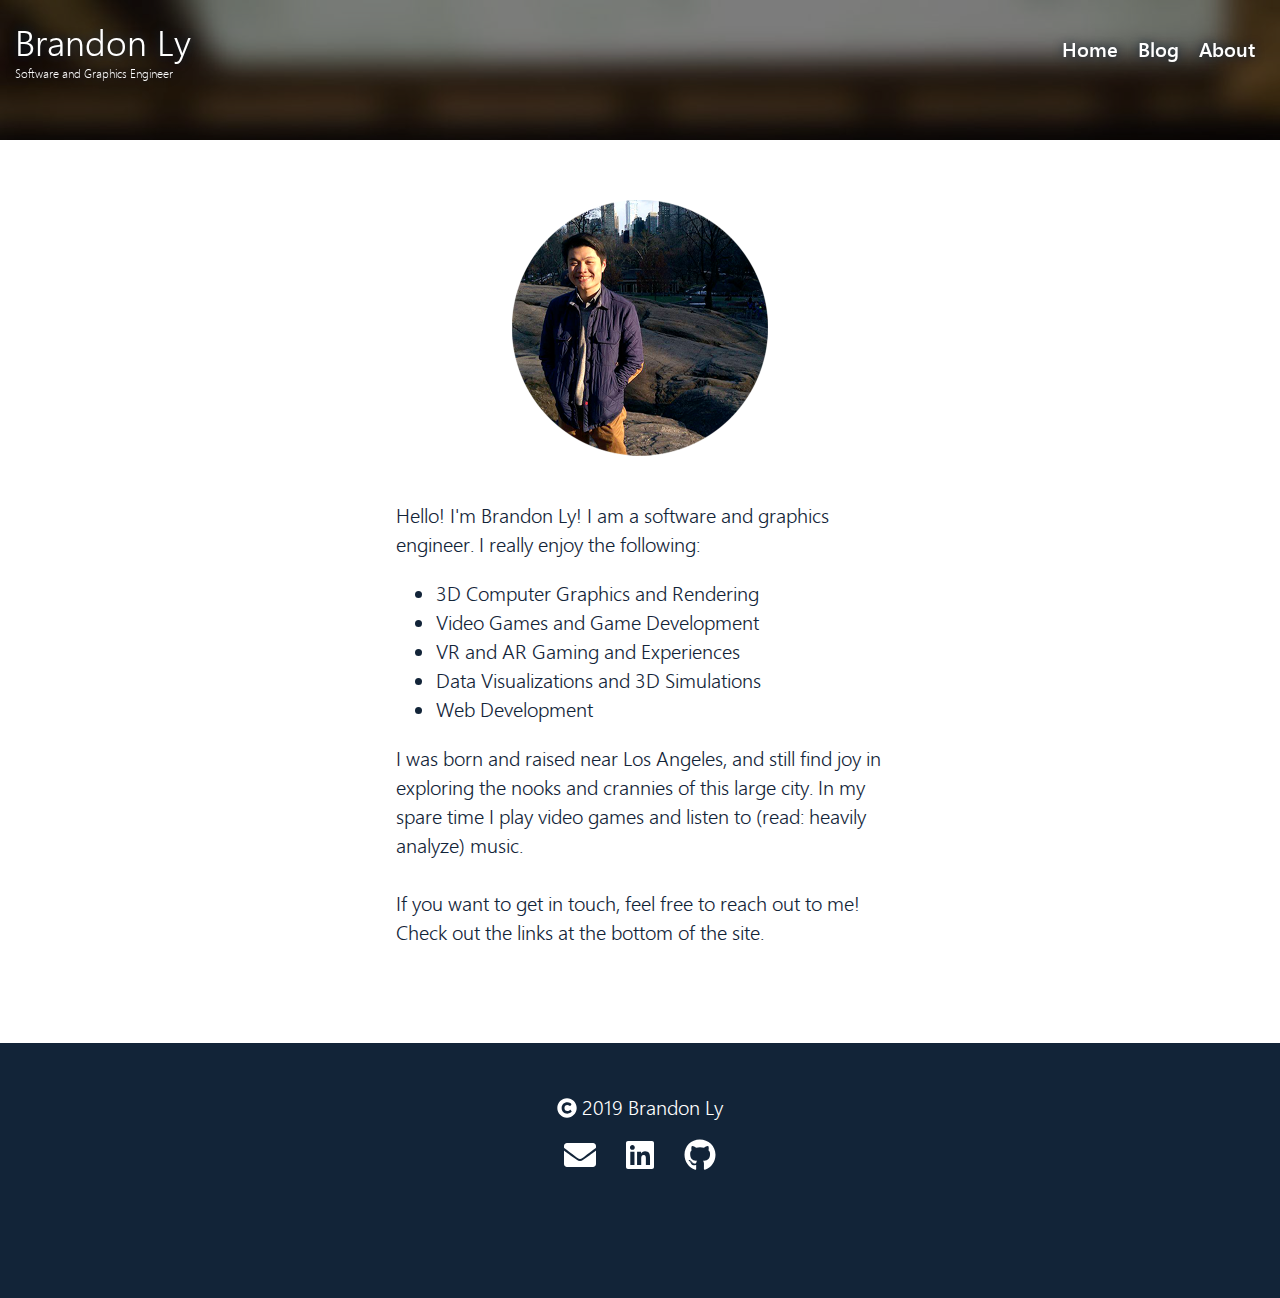
<file: about/index.html>
<!DOCTYPE html><html lang="en"><head><meta charSet="utf-8"/><meta http-equiv="x-ua-compatible" content="ie=edge"/><meta name="viewport" content="width=device-width, initial-scale=1, shrink-to-fit=no"/><style data-href="/styles.547a0158cf14f38519db.css">/*!
 * Bootstrap Grid v4.3.1 (https://getbootstrap.com/)
 * Copyright 2011-2019 The Bootstrap Authors
 * Copyright 2011-2019 Twitter, Inc.
 * Licensed under MIT (https://github.com/twbs/bootstrap/blob/master/LICENSE)
 */html{box-sizing:border-box;-ms-overflow-style:scrollbar}*,:after,:before{box-sizing:inherit}.container{width:100%;padding-right:15px;padding-left:15px;margin-right:auto;margin-left:auto}@media (min-width:576px){.container{max-width:540px}}@media (min-width:768px){.container{max-width:720px}}@media (min-width:992px){.container{max-width:960px}}@media (min-width:1200px){.container{max-width:1140px}}.container-fluid{width:100%;padding-right:15px;padding-left:15px;margin-right:auto;margin-left:auto}.row{display:-webkit-flex;display:flex;-webkit-flex-wrap:wrap;flex-wrap:wrap;margin-right:-15px;margin-left:-15px}.no-gutters{margin-right:0;margin-left:0}.no-gutters>.col,.no-gutters>[class*=col-]{padding-right:0;padding-left:0}.col,.col-1,.col-2,.col-3,.col-4,.col-5,.col-6,.col-7,.col-8,.col-9,.col-10,.col-11,.col-12,.col-auto,.col-lg,.col-lg-1,.col-lg-2,.col-lg-3,.col-lg-4,.col-lg-5,.col-lg-6,.col-lg-7,.col-lg-8,.col-lg-9,.col-lg-10,.col-lg-11,.col-lg-12,.col-lg-auto,.col-md,.col-md-1,.col-md-2,.col-md-3,.col-md-4,.col-md-5,.col-md-6,.col-md-7,.col-md-8,.col-md-9,.col-md-10,.col-md-11,.col-md-12,.col-md-auto,.col-sm,.col-sm-1,.col-sm-2,.col-sm-3,.col-sm-4,.col-sm-5,.col-sm-6,.col-sm-7,.col-sm-8,.col-sm-9,.col-sm-10,.col-sm-11,.col-sm-12,.col-sm-auto,.col-xl,.col-xl-1,.col-xl-2,.col-xl-3,.col-xl-4,.col-xl-5,.col-xl-6,.col-xl-7,.col-xl-8,.col-xl-9,.col-xl-10,.col-xl-11,.col-xl-12,.col-xl-auto{position:relative;width:100%;padding-right:15px;padding-left:15px}.col{-webkit-flex-basis:0;flex-basis:0;-webkit-flex-grow:1;flex-grow:1;max-width:100%}.col-auto{-webkit-flex:0 0 auto;flex:0 0 auto;width:auto;max-width:100%}.col-1{-webkit-flex:0 0 8.33333%;flex:0 0 8.33333%;max-width:8.33333%}.col-2{-webkit-flex:0 0 16.66667%;flex:0 0 16.66667%;max-width:16.66667%}.col-3{-webkit-flex:0 0 25%;flex:0 0 25%;max-width:25%}.col-4{-webkit-flex:0 0 33.33333%;flex:0 0 33.33333%;max-width:33.33333%}.col-5{-webkit-flex:0 0 41.66667%;flex:0 0 41.66667%;max-width:41.66667%}.col-6{-webkit-flex:0 0 50%;flex:0 0 50%;max-width:50%}.col-7{-webkit-flex:0 0 58.33333%;flex:0 0 58.33333%;max-width:58.33333%}.col-8{-webkit-flex:0 0 66.66667%;flex:0 0 66.66667%;max-width:66.66667%}.col-9{-webkit-flex:0 0 75%;flex:0 0 75%;max-width:75%}.col-10{-webkit-flex:0 0 83.33333%;flex:0 0 83.33333%;max-width:83.33333%}.col-11{-webkit-flex:0 0 91.66667%;flex:0 0 91.66667%;max-width:91.66667%}.col-12{-webkit-flex:0 0 100%;flex:0 0 100%;max-width:100%}.order-first{-webkit-order:-1;order:-1}.order-last{-webkit-order:13;order:13}.order-0{-webkit-order:0;order:0}.order-1{-webkit-order:1;order:1}.order-2{-webkit-order:2;order:2}.order-3{-webkit-order:3;order:3}.order-4{-webkit-order:4;order:4}.order-5{-webkit-order:5;order:5}.order-6{-webkit-order:6;order:6}.order-7{-webkit-order:7;order:7}.order-8{-webkit-order:8;order:8}.order-9{-webkit-order:9;order:9}.order-10{-webkit-order:10;order:10}.order-11{-webkit-order:11;order:11}.order-12{-webkit-order:12;order:12}.offset-1{margin-left:8.33333%}.offset-2{margin-left:16.66667%}.offset-3{margin-left:25%}.offset-4{margin-left:33.33333%}.offset-5{margin-left:41.66667%}.offset-6{margin-left:50%}.offset-7{margin-left:58.33333%}.offset-8{margin-left:66.66667%}.offset-9{margin-left:75%}.offset-10{margin-left:83.33333%}.offset-11{margin-left:91.66667%}@media (min-width:576px){.col-sm{-webkit-flex-basis:0;flex-basis:0;-webkit-flex-grow:1;flex-grow:1;max-width:100%}.col-sm-auto{-webkit-flex:0 0 auto;flex:0 0 auto;width:auto;max-width:100%}.col-sm-1{-webkit-flex:0 0 8.33333%;flex:0 0 8.33333%;max-width:8.33333%}.col-sm-2{-webkit-flex:0 0 16.66667%;flex:0 0 16.66667%;max-width:16.66667%}.col-sm-3{-webkit-flex:0 0 25%;flex:0 0 25%;max-width:25%}.col-sm-4{-webkit-flex:0 0 33.33333%;flex:0 0 33.33333%;max-width:33.33333%}.col-sm-5{-webkit-flex:0 0 41.66667%;flex:0 0 41.66667%;max-width:41.66667%}.col-sm-6{-webkit-flex:0 0 50%;flex:0 0 50%;max-width:50%}.col-sm-7{-webkit-flex:0 0 58.33333%;flex:0 0 58.33333%;max-width:58.33333%}.col-sm-8{-webkit-flex:0 0 66.66667%;flex:0 0 66.66667%;max-width:66.66667%}.col-sm-9{-webkit-flex:0 0 75%;flex:0 0 75%;max-width:75%}.col-sm-10{-webkit-flex:0 0 83.33333%;flex:0 0 83.33333%;max-width:83.33333%}.col-sm-11{-webkit-flex:0 0 91.66667%;flex:0 0 91.66667%;max-width:91.66667%}.col-sm-12{-webkit-flex:0 0 100%;flex:0 0 100%;max-width:100%}.order-sm-first{-webkit-order:-1;order:-1}.order-sm-last{-webkit-order:13;order:13}.order-sm-0{-webkit-order:0;order:0}.order-sm-1{-webkit-order:1;order:1}.order-sm-2{-webkit-order:2;order:2}.order-sm-3{-webkit-order:3;order:3}.order-sm-4{-webkit-order:4;order:4}.order-sm-5{-webkit-order:5;order:5}.order-sm-6{-webkit-order:6;order:6}.order-sm-7{-webkit-order:7;order:7}.order-sm-8{-webkit-order:8;order:8}.order-sm-9{-webkit-order:9;order:9}.order-sm-10{-webkit-order:10;order:10}.order-sm-11{-webkit-order:11;order:11}.order-sm-12{-webkit-order:12;order:12}.offset-sm-0{margin-left:0}.offset-sm-1{margin-left:8.33333%}.offset-sm-2{margin-left:16.66667%}.offset-sm-3{margin-left:25%}.offset-sm-4{margin-left:33.33333%}.offset-sm-5{margin-left:41.66667%}.offset-sm-6{margin-left:50%}.offset-sm-7{margin-left:58.33333%}.offset-sm-8{margin-left:66.66667%}.offset-sm-9{margin-left:75%}.offset-sm-10{margin-left:83.33333%}.offset-sm-11{margin-left:91.66667%}}@media (min-width:768px){.col-md{-webkit-flex-basis:0;flex-basis:0;-webkit-flex-grow:1;flex-grow:1;max-width:100%}.col-md-auto{-webkit-flex:0 0 auto;flex:0 0 auto;width:auto;max-width:100%}.col-md-1{-webkit-flex:0 0 8.33333%;flex:0 0 8.33333%;max-width:8.33333%}.col-md-2{-webkit-flex:0 0 16.66667%;flex:0 0 16.66667%;max-width:16.66667%}.col-md-3{-webkit-flex:0 0 25%;flex:0 0 25%;max-width:25%}.col-md-4{-webkit-flex:0 0 33.33333%;flex:0 0 33.33333%;max-width:33.33333%}.col-md-5{-webkit-flex:0 0 41.66667%;flex:0 0 41.66667%;max-width:41.66667%}.col-md-6{-webkit-flex:0 0 50%;flex:0 0 50%;max-width:50%}.col-md-7{-webkit-flex:0 0 58.33333%;flex:0 0 58.33333%;max-width:58.33333%}.col-md-8{-webkit-flex:0 0 66.66667%;flex:0 0 66.66667%;max-width:66.66667%}.col-md-9{-webkit-flex:0 0 75%;flex:0 0 75%;max-width:75%}.col-md-10{-webkit-flex:0 0 83.33333%;flex:0 0 83.33333%;max-width:83.33333%}.col-md-11{-webkit-flex:0 0 91.66667%;flex:0 0 91.66667%;max-width:91.66667%}.col-md-12{-webkit-flex:0 0 100%;flex:0 0 100%;max-width:100%}.order-md-first{-webkit-order:-1;order:-1}.order-md-last{-webkit-order:13;order:13}.order-md-0{-webkit-order:0;order:0}.order-md-1{-webkit-order:1;order:1}.order-md-2{-webkit-order:2;order:2}.order-md-3{-webkit-order:3;order:3}.order-md-4{-webkit-order:4;order:4}.order-md-5{-webkit-order:5;order:5}.order-md-6{-webkit-order:6;order:6}.order-md-7{-webkit-order:7;order:7}.order-md-8{-webkit-order:8;order:8}.order-md-9{-webkit-order:9;order:9}.order-md-10{-webkit-order:10;order:10}.order-md-11{-webkit-order:11;order:11}.order-md-12{-webkit-order:12;order:12}.offset-md-0{margin-left:0}.offset-md-1{margin-left:8.33333%}.offset-md-2{margin-left:16.66667%}.offset-md-3{margin-left:25%}.offset-md-4{margin-left:33.33333%}.offset-md-5{margin-left:41.66667%}.offset-md-6{margin-left:50%}.offset-md-7{margin-left:58.33333%}.offset-md-8{margin-left:66.66667%}.offset-md-9{margin-left:75%}.offset-md-10{margin-left:83.33333%}.offset-md-11{margin-left:91.66667%}}@media (min-width:992px){.col-lg{-webkit-flex-basis:0;flex-basis:0;-webkit-flex-grow:1;flex-grow:1;max-width:100%}.col-lg-auto{-webkit-flex:0 0 auto;flex:0 0 auto;width:auto;max-width:100%}.col-lg-1{-webkit-flex:0 0 8.33333%;flex:0 0 8.33333%;max-width:8.33333%}.col-lg-2{-webkit-flex:0 0 16.66667%;flex:0 0 16.66667%;max-width:16.66667%}.col-lg-3{-webkit-flex:0 0 25%;flex:0 0 25%;max-width:25%}.col-lg-4{-webkit-flex:0 0 33.33333%;flex:0 0 33.33333%;max-width:33.33333%}.col-lg-5{-webkit-flex:0 0 41.66667%;flex:0 0 41.66667%;max-width:41.66667%}.col-lg-6{-webkit-flex:0 0 50%;flex:0 0 50%;max-width:50%}.col-lg-7{-webkit-flex:0 0 58.33333%;flex:0 0 58.33333%;max-width:58.33333%}.col-lg-8{-webkit-flex:0 0 66.66667%;flex:0 0 66.66667%;max-width:66.66667%}.col-lg-9{-webkit-flex:0 0 75%;flex:0 0 75%;max-width:75%}.col-lg-10{-webkit-flex:0 0 83.33333%;flex:0 0 83.33333%;max-width:83.33333%}.col-lg-11{-webkit-flex:0 0 91.66667%;flex:0 0 91.66667%;max-width:91.66667%}.col-lg-12{-webkit-flex:0 0 100%;flex:0 0 100%;max-width:100%}.order-lg-first{-webkit-order:-1;order:-1}.order-lg-last{-webkit-order:13;order:13}.order-lg-0{-webkit-order:0;order:0}.order-lg-1{-webkit-order:1;order:1}.order-lg-2{-webkit-order:2;order:2}.order-lg-3{-webkit-order:3;order:3}.order-lg-4{-webkit-order:4;order:4}.order-lg-5{-webkit-order:5;order:5}.order-lg-6{-webkit-order:6;order:6}.order-lg-7{-webkit-order:7;order:7}.order-lg-8{-webkit-order:8;order:8}.order-lg-9{-webkit-order:9;order:9}.order-lg-10{-webkit-order:10;order:10}.order-lg-11{-webkit-order:11;order:11}.order-lg-12{-webkit-order:12;order:12}.offset-lg-0{margin-left:0}.offset-lg-1{margin-left:8.33333%}.offset-lg-2{margin-left:16.66667%}.offset-lg-3{margin-left:25%}.offset-lg-4{margin-left:33.33333%}.offset-lg-5{margin-left:41.66667%}.offset-lg-6{margin-left:50%}.offset-lg-7{margin-left:58.33333%}.offset-lg-8{margin-left:66.66667%}.offset-lg-9{margin-left:75%}.offset-lg-10{margin-left:83.33333%}.offset-lg-11{margin-left:91.66667%}}@media (min-width:1200px){.col-xl{-webkit-flex-basis:0;flex-basis:0;-webkit-flex-grow:1;flex-grow:1;max-width:100%}.col-xl-auto{-webkit-flex:0 0 auto;flex:0 0 auto;width:auto;max-width:100%}.col-xl-1{-webkit-flex:0 0 8.33333%;flex:0 0 8.33333%;max-width:8.33333%}.col-xl-2{-webkit-flex:0 0 16.66667%;flex:0 0 16.66667%;max-width:16.66667%}.col-xl-3{-webkit-flex:0 0 25%;flex:0 0 25%;max-width:25%}.col-xl-4{-webkit-flex:0 0 33.33333%;flex:0 0 33.33333%;max-width:33.33333%}.col-xl-5{-webkit-flex:0 0 41.66667%;flex:0 0 41.66667%;max-width:41.66667%}.col-xl-6{-webkit-flex:0 0 50%;flex:0 0 50%;max-width:50%}.col-xl-7{-webkit-flex:0 0 58.33333%;flex:0 0 58.33333%;max-width:58.33333%}.col-xl-8{-webkit-flex:0 0 66.66667%;flex:0 0 66.66667%;max-width:66.66667%}.col-xl-9{-webkit-flex:0 0 75%;flex:0 0 75%;max-width:75%}.col-xl-10{-webkit-flex:0 0 83.33333%;flex:0 0 83.33333%;max-width:83.33333%}.col-xl-11{-webkit-flex:0 0 91.66667%;flex:0 0 91.66667%;max-width:91.66667%}.col-xl-12{-webkit-flex:0 0 100%;flex:0 0 100%;max-width:100%}.order-xl-first{-webkit-order:-1;order:-1}.order-xl-last{-webkit-order:13;order:13}.order-xl-0{-webkit-order:0;order:0}.order-xl-1{-webkit-order:1;order:1}.order-xl-2{-webkit-order:2;order:2}.order-xl-3{-webkit-order:3;order:3}.order-xl-4{-webkit-order:4;order:4}.order-xl-5{-webkit-order:5;order:5}.order-xl-6{-webkit-order:6;order:6}.order-xl-7{-webkit-order:7;order:7}.order-xl-8{-webkit-order:8;order:8}.order-xl-9{-webkit-order:9;order:9}.order-xl-10{-webkit-order:10;order:10}.order-xl-11{-webkit-order:11;order:11}.order-xl-12{-webkit-order:12;order:12}.offset-xl-0{margin-left:0}.offset-xl-1{margin-left:8.33333%}.offset-xl-2{margin-left:16.66667%}.offset-xl-3{margin-left:25%}.offset-xl-4{margin-left:33.33333%}.offset-xl-5{margin-left:41.66667%}.offset-xl-6{margin-left:50%}.offset-xl-7{margin-left:58.33333%}.offset-xl-8{margin-left:66.66667%}.offset-xl-9{margin-left:75%}.offset-xl-10{margin-left:83.33333%}.offset-xl-11{margin-left:91.66667%}}.d-none{display:none!important}.d-inline{display:inline!important}.d-inline-block{display:inline-block!important}.d-block{display:block!important}.d-table{display:table!important}.d-table-row{display:table-row!important}.d-table-cell{display:table-cell!important}.d-flex{display:-webkit-flex!important;display:flex!important}.d-inline-flex{display:-webkit-inline-flex!important;display:inline-flex!important}@media (min-width:576px){.d-sm-none{display:none!important}.d-sm-inline{display:inline!important}.d-sm-inline-block{display:inline-block!important}.d-sm-block{display:block!important}.d-sm-table{display:table!important}.d-sm-table-row{display:table-row!important}.d-sm-table-cell{display:table-cell!important}.d-sm-flex{display:-webkit-flex!important;display:flex!important}.d-sm-inline-flex{display:-webkit-inline-flex!important;display:inline-flex!important}}@media (min-width:768px){.d-md-none{display:none!important}.d-md-inline{display:inline!important}.d-md-inline-block{display:inline-block!important}.d-md-block{display:block!important}.d-md-table{display:table!important}.d-md-table-row{display:table-row!important}.d-md-table-cell{display:table-cell!important}.d-md-flex{display:-webkit-flex!important;display:flex!important}.d-md-inline-flex{display:-webkit-inline-flex!important;display:inline-flex!important}}@media (min-width:992px){.d-lg-none{display:none!important}.d-lg-inline{display:inline!important}.d-lg-inline-block{display:inline-block!important}.d-lg-block{display:block!important}.d-lg-table{display:table!important}.d-lg-table-row{display:table-row!important}.d-lg-table-cell{display:table-cell!important}.d-lg-flex{display:-webkit-flex!important;display:flex!important}.d-lg-inline-flex{display:-webkit-inline-flex!important;display:inline-flex!important}}@media (min-width:1200px){.d-xl-none{display:none!important}.d-xl-inline{display:inline!important}.d-xl-inline-block{display:inline-block!important}.d-xl-block{display:block!important}.d-xl-table{display:table!important}.d-xl-table-row{display:table-row!important}.d-xl-table-cell{display:table-cell!important}.d-xl-flex{display:-webkit-flex!important;display:flex!important}.d-xl-inline-flex{display:-webkit-inline-flex!important;display:inline-flex!important}}@media print{.d-print-none{display:none!important}.d-print-inline{display:inline!important}.d-print-inline-block{display:inline-block!important}.d-print-block{display:block!important}.d-print-table{display:table!important}.d-print-table-row{display:table-row!important}.d-print-table-cell{display:table-cell!important}.d-print-flex{display:-webkit-flex!important;display:flex!important}.d-print-inline-flex{display:-webkit-inline-flex!important;display:inline-flex!important}}.flex-row{-webkit-flex-direction:row!important;flex-direction:row!important}.flex-column{-webkit-flex-direction:column!important;flex-direction:column!important}.flex-row-reverse{-webkit-flex-direction:row-reverse!important;flex-direction:row-reverse!important}.flex-column-reverse{-webkit-flex-direction:column-reverse!important;flex-direction:column-reverse!important}.flex-wrap{-webkit-flex-wrap:wrap!important;flex-wrap:wrap!important}.flex-nowrap{-webkit-flex-wrap:nowrap!important;flex-wrap:nowrap!important}.flex-wrap-reverse{-webkit-flex-wrap:wrap-reverse!important;flex-wrap:wrap-reverse!important}.flex-fill{-webkit-flex:1 1 auto!important;flex:1 1 auto!important}.flex-grow-0{-webkit-flex-grow:0!important;flex-grow:0!important}.flex-grow-1{-webkit-flex-grow:1!important;flex-grow:1!important}.flex-shrink-0{-webkit-flex-shrink:0!important;flex-shrink:0!important}.flex-shrink-1{-webkit-flex-shrink:1!important;flex-shrink:1!important}.justify-content-start{-webkit-justify-content:flex-start!important;justify-content:flex-start!important}.justify-content-end{-webkit-justify-content:flex-end!important;justify-content:flex-end!important}.justify-content-center{-webkit-justify-content:center!important;justify-content:center!important}.justify-content-between{-webkit-justify-content:space-between!important;justify-content:space-between!important}.justify-content-around{-webkit-justify-content:space-around!important;justify-content:space-around!important}.align-items-start{-webkit-align-items:flex-start!important;align-items:flex-start!important}.align-items-end{-webkit-align-items:flex-end!important;align-items:flex-end!important}.align-items-center{-webkit-align-items:center!important;align-items:center!important}.align-items-baseline{-webkit-align-items:baseline!important;align-items:baseline!important}.align-items-stretch{-webkit-align-items:stretch!important;align-items:stretch!important}.align-content-start{-webkit-align-content:flex-start!important;align-content:flex-start!important}.align-content-end{-webkit-align-content:flex-end!important;align-content:flex-end!important}.align-content-center{-webkit-align-content:center!important;align-content:center!important}.align-content-between{-webkit-align-content:space-between!important;align-content:space-between!important}.align-content-around{-webkit-align-content:space-around!important;align-content:space-around!important}.align-content-stretch{-webkit-align-content:stretch!important;align-content:stretch!important}.align-self-auto{-webkit-align-self:auto!important;align-self:auto!important}.align-self-start{-webkit-align-self:flex-start!important;align-self:flex-start!important}.align-self-end{-webkit-align-self:flex-end!important;align-self:flex-end!important}.align-self-center{-webkit-align-self:center!important;align-self:center!important}.align-self-baseline{-webkit-align-self:baseline!important;align-self:baseline!important}.align-self-stretch{-webkit-align-self:stretch!important;align-self:stretch!important}@media (min-width:576px){.flex-sm-row{-webkit-flex-direction:row!important;flex-direction:row!important}.flex-sm-column{-webkit-flex-direction:column!important;flex-direction:column!important}.flex-sm-row-reverse{-webkit-flex-direction:row-reverse!important;flex-direction:row-reverse!important}.flex-sm-column-reverse{-webkit-flex-direction:column-reverse!important;flex-direction:column-reverse!important}.flex-sm-wrap{-webkit-flex-wrap:wrap!important;flex-wrap:wrap!important}.flex-sm-nowrap{-webkit-flex-wrap:nowrap!important;flex-wrap:nowrap!important}.flex-sm-wrap-reverse{-webkit-flex-wrap:wrap-reverse!important;flex-wrap:wrap-reverse!important}.flex-sm-fill{-webkit-flex:1 1 auto!important;flex:1 1 auto!important}.flex-sm-grow-0{-webkit-flex-grow:0!important;flex-grow:0!important}.flex-sm-grow-1{-webkit-flex-grow:1!important;flex-grow:1!important}.flex-sm-shrink-0{-webkit-flex-shrink:0!important;flex-shrink:0!important}.flex-sm-shrink-1{-webkit-flex-shrink:1!important;flex-shrink:1!important}.justify-content-sm-start{-webkit-justify-content:flex-start!important;justify-content:flex-start!important}.justify-content-sm-end{-webkit-justify-content:flex-end!important;justify-content:flex-end!important}.justify-content-sm-center{-webkit-justify-content:center!important;justify-content:center!important}.justify-content-sm-between{-webkit-justify-content:space-between!important;justify-content:space-between!important}.justify-content-sm-around{-webkit-justify-content:space-around!important;justify-content:space-around!important}.align-items-sm-start{-webkit-align-items:flex-start!important;align-items:flex-start!important}.align-items-sm-end{-webkit-align-items:flex-end!important;align-items:flex-end!important}.align-items-sm-center{-webkit-align-items:center!important;align-items:center!important}.align-items-sm-baseline{-webkit-align-items:baseline!important;align-items:baseline!important}.align-items-sm-stretch{-webkit-align-items:stretch!important;align-items:stretch!important}.align-content-sm-start{-webkit-align-content:flex-start!important;align-content:flex-start!important}.align-content-sm-end{-webkit-align-content:flex-end!important;align-content:flex-end!important}.align-content-sm-center{-webkit-align-content:center!important;align-content:center!important}.align-content-sm-between{-webkit-align-content:space-between!important;align-content:space-between!important}.align-content-sm-around{-webkit-align-content:space-around!important;align-content:space-around!important}.align-content-sm-stretch{-webkit-align-content:stretch!important;align-content:stretch!important}.align-self-sm-auto{-webkit-align-self:auto!important;align-self:auto!important}.align-self-sm-start{-webkit-align-self:flex-start!important;align-self:flex-start!important}.align-self-sm-end{-webkit-align-self:flex-end!important;align-self:flex-end!important}.align-self-sm-center{-webkit-align-self:center!important;align-self:center!important}.align-self-sm-baseline{-webkit-align-self:baseline!important;align-self:baseline!important}.align-self-sm-stretch{-webkit-align-self:stretch!important;align-self:stretch!important}}@media (min-width:768px){.flex-md-row{-webkit-flex-direction:row!important;flex-direction:row!important}.flex-md-column{-webkit-flex-direction:column!important;flex-direction:column!important}.flex-md-row-reverse{-webkit-flex-direction:row-reverse!important;flex-direction:row-reverse!important}.flex-md-column-reverse{-webkit-flex-direction:column-reverse!important;flex-direction:column-reverse!important}.flex-md-wrap{-webkit-flex-wrap:wrap!important;flex-wrap:wrap!important}.flex-md-nowrap{-webkit-flex-wrap:nowrap!important;flex-wrap:nowrap!important}.flex-md-wrap-reverse{-webkit-flex-wrap:wrap-reverse!important;flex-wrap:wrap-reverse!important}.flex-md-fill{-webkit-flex:1 1 auto!important;flex:1 1 auto!important}.flex-md-grow-0{-webkit-flex-grow:0!important;flex-grow:0!important}.flex-md-grow-1{-webkit-flex-grow:1!important;flex-grow:1!important}.flex-md-shrink-0{-webkit-flex-shrink:0!important;flex-shrink:0!important}.flex-md-shrink-1{-webkit-flex-shrink:1!important;flex-shrink:1!important}.justify-content-md-start{-webkit-justify-content:flex-start!important;justify-content:flex-start!important}.justify-content-md-end{-webkit-justify-content:flex-end!important;justify-content:flex-end!important}.justify-content-md-center{-webkit-justify-content:center!important;justify-content:center!important}.justify-content-md-between{-webkit-justify-content:space-between!important;justify-content:space-between!important}.justify-content-md-around{-webkit-justify-content:space-around!important;justify-content:space-around!important}.align-items-md-start{-webkit-align-items:flex-start!important;align-items:flex-start!important}.align-items-md-end{-webkit-align-items:flex-end!important;align-items:flex-end!important}.align-items-md-center{-webkit-align-items:center!important;align-items:center!important}.align-items-md-baseline{-webkit-align-items:baseline!important;align-items:baseline!important}.align-items-md-stretch{-webkit-align-items:stretch!important;align-items:stretch!important}.align-content-md-start{-webkit-align-content:flex-start!important;align-content:flex-start!important}.align-content-md-end{-webkit-align-content:flex-end!important;align-content:flex-end!important}.align-content-md-center{-webkit-align-content:center!important;align-content:center!important}.align-content-md-between{-webkit-align-content:space-between!important;align-content:space-between!important}.align-content-md-around{-webkit-align-content:space-around!important;align-content:space-around!important}.align-content-md-stretch{-webkit-align-content:stretch!important;align-content:stretch!important}.align-self-md-auto{-webkit-align-self:auto!important;align-self:auto!important}.align-self-md-start{-webkit-align-self:flex-start!important;align-self:flex-start!important}.align-self-md-end{-webkit-align-self:flex-end!important;align-self:flex-end!important}.align-self-md-center{-webkit-align-self:center!important;align-self:center!important}.align-self-md-baseline{-webkit-align-self:baseline!important;align-self:baseline!important}.align-self-md-stretch{-webkit-align-self:stretch!important;align-self:stretch!important}}@media (min-width:992px){.flex-lg-row{-webkit-flex-direction:row!important;flex-direction:row!important}.flex-lg-column{-webkit-flex-direction:column!important;flex-direction:column!important}.flex-lg-row-reverse{-webkit-flex-direction:row-reverse!important;flex-direction:row-reverse!important}.flex-lg-column-reverse{-webkit-flex-direction:column-reverse!important;flex-direction:column-reverse!important}.flex-lg-wrap{-webkit-flex-wrap:wrap!important;flex-wrap:wrap!important}.flex-lg-nowrap{-webkit-flex-wrap:nowrap!important;flex-wrap:nowrap!important}.flex-lg-wrap-reverse{-webkit-flex-wrap:wrap-reverse!important;flex-wrap:wrap-reverse!important}.flex-lg-fill{-webkit-flex:1 1 auto!important;flex:1 1 auto!important}.flex-lg-grow-0{-webkit-flex-grow:0!important;flex-grow:0!important}.flex-lg-grow-1{-webkit-flex-grow:1!important;flex-grow:1!important}.flex-lg-shrink-0{-webkit-flex-shrink:0!important;flex-shrink:0!important}.flex-lg-shrink-1{-webkit-flex-shrink:1!important;flex-shrink:1!important}.justify-content-lg-start{-webkit-justify-content:flex-start!important;justify-content:flex-start!important}.justify-content-lg-end{-webkit-justify-content:flex-end!important;justify-content:flex-end!important}.justify-content-lg-center{-webkit-justify-content:center!important;justify-content:center!important}.justify-content-lg-between{-webkit-justify-content:space-between!important;justify-content:space-between!important}.justify-content-lg-around{-webkit-justify-content:space-around!important;justify-content:space-around!important}.align-items-lg-start{-webkit-align-items:flex-start!important;align-items:flex-start!important}.align-items-lg-end{-webkit-align-items:flex-end!important;align-items:flex-end!important}.align-items-lg-center{-webkit-align-items:center!important;align-items:center!important}.align-items-lg-baseline{-webkit-align-items:baseline!important;align-items:baseline!important}.align-items-lg-stretch{-webkit-align-items:stretch!important;align-items:stretch!important}.align-content-lg-start{-webkit-align-content:flex-start!important;align-content:flex-start!important}.align-content-lg-end{-webkit-align-content:flex-end!important;align-content:flex-end!important}.align-content-lg-center{-webkit-align-content:center!important;align-content:center!important}.align-content-lg-between{-webkit-align-content:space-between!important;align-content:space-between!important}.align-content-lg-around{-webkit-align-content:space-around!important;align-content:space-around!important}.align-content-lg-stretch{-webkit-align-content:stretch!important;align-content:stretch!important}.align-self-lg-auto{-webkit-align-self:auto!important;align-self:auto!important}.align-self-lg-start{-webkit-align-self:flex-start!important;align-self:flex-start!important}.align-self-lg-end{-webkit-align-self:flex-end!important;align-self:flex-end!important}.align-self-lg-center{-webkit-align-self:center!important;align-self:center!important}.align-self-lg-baseline{-webkit-align-self:baseline!important;align-self:baseline!important}.align-self-lg-stretch{-webkit-align-self:stretch!important;align-self:stretch!important}}@media (min-width:1200px){.flex-xl-row{-webkit-flex-direction:row!important;flex-direction:row!important}.flex-xl-column{-webkit-flex-direction:column!important;flex-direction:column!important}.flex-xl-row-reverse{-webkit-flex-direction:row-reverse!important;flex-direction:row-reverse!important}.flex-xl-column-reverse{-webkit-flex-direction:column-reverse!important;flex-direction:column-reverse!important}.flex-xl-wrap{-webkit-flex-wrap:wrap!important;flex-wrap:wrap!important}.flex-xl-nowrap{-webkit-flex-wrap:nowrap!important;flex-wrap:nowrap!important}.flex-xl-wrap-reverse{-webkit-flex-wrap:wrap-reverse!important;flex-wrap:wrap-reverse!important}.flex-xl-fill{-webkit-flex:1 1 auto!important;flex:1 1 auto!important}.flex-xl-grow-0{-webkit-flex-grow:0!important;flex-grow:0!important}.flex-xl-grow-1{-webkit-flex-grow:1!important;flex-grow:1!important}.flex-xl-shrink-0{-webkit-flex-shrink:0!important;flex-shrink:0!important}.flex-xl-shrink-1{-webkit-flex-shrink:1!important;flex-shrink:1!important}.justify-content-xl-start{-webkit-justify-content:flex-start!important;justify-content:flex-start!important}.justify-content-xl-end{-webkit-justify-content:flex-end!important;justify-content:flex-end!important}.justify-content-xl-center{-webkit-justify-content:center!important;justify-content:center!important}.justify-content-xl-between{-webkit-justify-content:space-between!important;justify-content:space-between!important}.justify-content-xl-around{-webkit-justify-content:space-around!important;justify-content:space-around!important}.align-items-xl-start{-webkit-align-items:flex-start!important;align-items:flex-start!important}.align-items-xl-end{-webkit-align-items:flex-end!important;align-items:flex-end!important}.align-items-xl-center{-webkit-align-items:center!important;align-items:center!important}.align-items-xl-baseline{-webkit-align-items:baseline!important;align-items:baseline!important}.align-items-xl-stretch{-webkit-align-items:stretch!important;align-items:stretch!important}.align-content-xl-start{-webkit-align-content:flex-start!important;align-content:flex-start!important}.align-content-xl-end{-webkit-align-content:flex-end!important;align-content:flex-end!important}.align-content-xl-center{-webkit-align-content:center!important;align-content:center!important}.align-content-xl-between{-webkit-align-content:space-between!important;align-content:space-between!important}.align-content-xl-around{-webkit-align-content:space-around!important;align-content:space-around!important}.align-content-xl-stretch{-webkit-align-content:stretch!important;align-content:stretch!important}.align-self-xl-auto{-webkit-align-self:auto!important;align-self:auto!important}.align-self-xl-start{-webkit-align-self:flex-start!important;align-self:flex-start!important}.align-self-xl-end{-webkit-align-self:flex-end!important;align-self:flex-end!important}.align-self-xl-center{-webkit-align-self:center!important;align-self:center!important}.align-self-xl-baseline{-webkit-align-self:baseline!important;align-self:baseline!important}.align-self-xl-stretch{-webkit-align-self:stretch!important;align-self:stretch!important}}.m-0{margin:0!important}.mt-0,.my-0{margin-top:0!important}.mr-0,.mx-0{margin-right:0!important}.mb-0,.my-0{margin-bottom:0!important}.ml-0,.mx-0{margin-left:0!important}.m-1{margin:.25rem!important}.mt-1,.my-1{margin-top:.25rem!important}.mr-1,.mx-1{margin-right:.25rem!important}.mb-1,.my-1{margin-bottom:.25rem!important}.ml-1,.mx-1{margin-left:.25rem!important}.m-2{margin:.5rem!important}.mt-2,.my-2{margin-top:.5rem!important}.mr-2,.mx-2{margin-right:.5rem!important}.mb-2,.my-2{margin-bottom:.5rem!important}.ml-2,.mx-2{margin-left:.5rem!important}.m-3{margin:1rem!important}.mt-3,.my-3{margin-top:1rem!important}.mr-3,.mx-3{margin-right:1rem!important}.mb-3,.my-3{margin-bottom:1rem!important}.ml-3,.mx-3{margin-left:1rem!important}.m-4{margin:1.5rem!important}.mt-4,.my-4{margin-top:1.5rem!important}.mr-4,.mx-4{margin-right:1.5rem!important}.mb-4,.my-4{margin-bottom:1.5rem!important}.ml-4,.mx-4{margin-left:1.5rem!important}.m-5{margin:3rem!important}.mt-5,.my-5{margin-top:3rem!important}.mr-5,.mx-5{margin-right:3rem!important}.mb-5,.my-5{margin-bottom:3rem!important}.ml-5,.mx-5{margin-left:3rem!important}.p-0{padding:0!important}.pt-0,.py-0{padding-top:0!important}.pr-0,.px-0{padding-right:0!important}.pb-0,.py-0{padding-bottom:0!important}.pl-0,.px-0{padding-left:0!important}.p-1{padding:.25rem!important}.pt-1,.py-1{padding-top:.25rem!important}.pr-1,.px-1{padding-right:.25rem!important}.pb-1,.py-1{padding-bottom:.25rem!important}.pl-1,.px-1{padding-left:.25rem!important}.p-2{padding:.5rem!important}.pt-2,.py-2{padding-top:.5rem!important}.pr-2,.px-2{padding-right:.5rem!important}.pb-2,.py-2{padding-bottom:.5rem!important}.pl-2,.px-2{padding-left:.5rem!important}.p-3{padding:1rem!important}.pt-3,.py-3{padding-top:1rem!important}.pr-3,.px-3{padding-right:1rem!important}.pb-3,.py-3{padding-bottom:1rem!important}.pl-3,.px-3{padding-left:1rem!important}.p-4{padding:1.5rem!important}.pt-4,.py-4{padding-top:1.5rem!important}.pr-4,.px-4{padding-right:1.5rem!important}.pb-4,.py-4{padding-bottom:1.5rem!important}.pl-4,.px-4{padding-left:1.5rem!important}.p-5{padding:3rem!important}.pt-5,.py-5{padding-top:3rem!important}.pr-5,.px-5{padding-right:3rem!important}.pb-5,.py-5{padding-bottom:3rem!important}.pl-5,.px-5{padding-left:3rem!important}.m-n1{margin:-.25rem!important}.mt-n1,.my-n1{margin-top:-.25rem!important}.mr-n1,.mx-n1{margin-right:-.25rem!important}.mb-n1,.my-n1{margin-bottom:-.25rem!important}.ml-n1,.mx-n1{margin-left:-.25rem!important}.m-n2{margin:-.5rem!important}.mt-n2,.my-n2{margin-top:-.5rem!important}.mr-n2,.mx-n2{margin-right:-.5rem!important}.mb-n2,.my-n2{margin-bottom:-.5rem!important}.ml-n2,.mx-n2{margin-left:-.5rem!important}.m-n3{margin:-1rem!important}.mt-n3,.my-n3{margin-top:-1rem!important}.mr-n3,.mx-n3{margin-right:-1rem!important}.mb-n3,.my-n3{margin-bottom:-1rem!important}.ml-n3,.mx-n3{margin-left:-1rem!important}.m-n4{margin:-1.5rem!important}.mt-n4,.my-n4{margin-top:-1.5rem!important}.mr-n4,.mx-n4{margin-right:-1.5rem!important}.mb-n4,.my-n4{margin-bottom:-1.5rem!important}.ml-n4,.mx-n4{margin-left:-1.5rem!important}.m-n5{margin:-3rem!important}.mt-n5,.my-n5{margin-top:-3rem!important}.mr-n5,.mx-n5{margin-right:-3rem!important}.mb-n5,.my-n5{margin-bottom:-3rem!important}.ml-n5,.mx-n5{margin-left:-3rem!important}.m-auto{margin:auto!important}.mt-auto,.my-auto{margin-top:auto!important}.mr-auto,.mx-auto{margin-right:auto!important}.mb-auto,.my-auto{margin-bottom:auto!important}.ml-auto,.mx-auto{margin-left:auto!important}@media (min-width:576px){.m-sm-0{margin:0!important}.mt-sm-0,.my-sm-0{margin-top:0!important}.mr-sm-0,.mx-sm-0{margin-right:0!important}.mb-sm-0,.my-sm-0{margin-bottom:0!important}.ml-sm-0,.mx-sm-0{margin-left:0!important}.m-sm-1{margin:.25rem!important}.mt-sm-1,.my-sm-1{margin-top:.25rem!important}.mr-sm-1,.mx-sm-1{margin-right:.25rem!important}.mb-sm-1,.my-sm-1{margin-bottom:.25rem!important}.ml-sm-1,.mx-sm-1{margin-left:.25rem!important}.m-sm-2{margin:.5rem!important}.mt-sm-2,.my-sm-2{margin-top:.5rem!important}.mr-sm-2,.mx-sm-2{margin-right:.5rem!important}.mb-sm-2,.my-sm-2{margin-bottom:.5rem!important}.ml-sm-2,.mx-sm-2{margin-left:.5rem!important}.m-sm-3{margin:1rem!important}.mt-sm-3,.my-sm-3{margin-top:1rem!important}.mr-sm-3,.mx-sm-3{margin-right:1rem!important}.mb-sm-3,.my-sm-3{margin-bottom:1rem!important}.ml-sm-3,.mx-sm-3{margin-left:1rem!important}.m-sm-4{margin:1.5rem!important}.mt-sm-4,.my-sm-4{margin-top:1.5rem!important}.mr-sm-4,.mx-sm-4{margin-right:1.5rem!important}.mb-sm-4,.my-sm-4{margin-bottom:1.5rem!important}.ml-sm-4,.mx-sm-4{margin-left:1.5rem!important}.m-sm-5{margin:3rem!important}.mt-sm-5,.my-sm-5{margin-top:3rem!important}.mr-sm-5,.mx-sm-5{margin-right:3rem!important}.mb-sm-5,.my-sm-5{margin-bottom:3rem!important}.ml-sm-5,.mx-sm-5{margin-left:3rem!important}.p-sm-0{padding:0!important}.pt-sm-0,.py-sm-0{padding-top:0!important}.pr-sm-0,.px-sm-0{padding-right:0!important}.pb-sm-0,.py-sm-0{padding-bottom:0!important}.pl-sm-0,.px-sm-0{padding-left:0!important}.p-sm-1{padding:.25rem!important}.pt-sm-1,.py-sm-1{padding-top:.25rem!important}.pr-sm-1,.px-sm-1{padding-right:.25rem!important}.pb-sm-1,.py-sm-1{padding-bottom:.25rem!important}.pl-sm-1,.px-sm-1{padding-left:.25rem!important}.p-sm-2{padding:.5rem!important}.pt-sm-2,.py-sm-2{padding-top:.5rem!important}.pr-sm-2,.px-sm-2{padding-right:.5rem!important}.pb-sm-2,.py-sm-2{padding-bottom:.5rem!important}.pl-sm-2,.px-sm-2{padding-left:.5rem!important}.p-sm-3{padding:1rem!important}.pt-sm-3,.py-sm-3{padding-top:1rem!important}.pr-sm-3,.px-sm-3{padding-right:1rem!important}.pb-sm-3,.py-sm-3{padding-bottom:1rem!important}.pl-sm-3,.px-sm-3{padding-left:1rem!important}.p-sm-4{padding:1.5rem!important}.pt-sm-4,.py-sm-4{padding-top:1.5rem!important}.pr-sm-4,.px-sm-4{padding-right:1.5rem!important}.pb-sm-4,.py-sm-4{padding-bottom:1.5rem!important}.pl-sm-4,.px-sm-4{padding-left:1.5rem!important}.p-sm-5{padding:3rem!important}.pt-sm-5,.py-sm-5{padding-top:3rem!important}.pr-sm-5,.px-sm-5{padding-right:3rem!important}.pb-sm-5,.py-sm-5{padding-bottom:3rem!important}.pl-sm-5,.px-sm-5{padding-left:3rem!important}.m-sm-n1{margin:-.25rem!important}.mt-sm-n1,.my-sm-n1{margin-top:-.25rem!important}.mr-sm-n1,.mx-sm-n1{margin-right:-.25rem!important}.mb-sm-n1,.my-sm-n1{margin-bottom:-.25rem!important}.ml-sm-n1,.mx-sm-n1{margin-left:-.25rem!important}.m-sm-n2{margin:-.5rem!important}.mt-sm-n2,.my-sm-n2{margin-top:-.5rem!important}.mr-sm-n2,.mx-sm-n2{margin-right:-.5rem!important}.mb-sm-n2,.my-sm-n2{margin-bottom:-.5rem!important}.ml-sm-n2,.mx-sm-n2{margin-left:-.5rem!important}.m-sm-n3{margin:-1rem!important}.mt-sm-n3,.my-sm-n3{margin-top:-1rem!important}.mr-sm-n3,.mx-sm-n3{margin-right:-1rem!important}.mb-sm-n3,.my-sm-n3{margin-bottom:-1rem!important}.ml-sm-n3,.mx-sm-n3{margin-left:-1rem!important}.m-sm-n4{margin:-1.5rem!important}.mt-sm-n4,.my-sm-n4{margin-top:-1.5rem!important}.mr-sm-n4,.mx-sm-n4{margin-right:-1.5rem!important}.mb-sm-n4,.my-sm-n4{margin-bottom:-1.5rem!important}.ml-sm-n4,.mx-sm-n4{margin-left:-1.5rem!important}.m-sm-n5{margin:-3rem!important}.mt-sm-n5,.my-sm-n5{margin-top:-3rem!important}.mr-sm-n5,.mx-sm-n5{margin-right:-3rem!important}.mb-sm-n5,.my-sm-n5{margin-bottom:-3rem!important}.ml-sm-n5,.mx-sm-n5{margin-left:-3rem!important}.m-sm-auto{margin:auto!important}.mt-sm-auto,.my-sm-auto{margin-top:auto!important}.mr-sm-auto,.mx-sm-auto{margin-right:auto!important}.mb-sm-auto,.my-sm-auto{margin-bottom:auto!important}.ml-sm-auto,.mx-sm-auto{margin-left:auto!important}}@media (min-width:768px){.m-md-0{margin:0!important}.mt-md-0,.my-md-0{margin-top:0!important}.mr-md-0,.mx-md-0{margin-right:0!important}.mb-md-0,.my-md-0{margin-bottom:0!important}.ml-md-0,.mx-md-0{margin-left:0!important}.m-md-1{margin:.25rem!important}.mt-md-1,.my-md-1{margin-top:.25rem!important}.mr-md-1,.mx-md-1{margin-right:.25rem!important}.mb-md-1,.my-md-1{margin-bottom:.25rem!important}.ml-md-1,.mx-md-1{margin-left:.25rem!important}.m-md-2{margin:.5rem!important}.mt-md-2,.my-md-2{margin-top:.5rem!important}.mr-md-2,.mx-md-2{margin-right:.5rem!important}.mb-md-2,.my-md-2{margin-bottom:.5rem!important}.ml-md-2,.mx-md-2{margin-left:.5rem!important}.m-md-3{margin:1rem!important}.mt-md-3,.my-md-3{margin-top:1rem!important}.mr-md-3,.mx-md-3{margin-right:1rem!important}.mb-md-3,.my-md-3{margin-bottom:1rem!important}.ml-md-3,.mx-md-3{margin-left:1rem!important}.m-md-4{margin:1.5rem!important}.mt-md-4,.my-md-4{margin-top:1.5rem!important}.mr-md-4,.mx-md-4{margin-right:1.5rem!important}.mb-md-4,.my-md-4{margin-bottom:1.5rem!important}.ml-md-4,.mx-md-4{margin-left:1.5rem!important}.m-md-5{margin:3rem!important}.mt-md-5,.my-md-5{margin-top:3rem!important}.mr-md-5,.mx-md-5{margin-right:3rem!important}.mb-md-5,.my-md-5{margin-bottom:3rem!important}.ml-md-5,.mx-md-5{margin-left:3rem!important}.p-md-0{padding:0!important}.pt-md-0,.py-md-0{padding-top:0!important}.pr-md-0,.px-md-0{padding-right:0!important}.pb-md-0,.py-md-0{padding-bottom:0!important}.pl-md-0,.px-md-0{padding-left:0!important}.p-md-1{padding:.25rem!important}.pt-md-1,.py-md-1{padding-top:.25rem!important}.pr-md-1,.px-md-1{padding-right:.25rem!important}.pb-md-1,.py-md-1{padding-bottom:.25rem!important}.pl-md-1,.px-md-1{padding-left:.25rem!important}.p-md-2{padding:.5rem!important}.pt-md-2,.py-md-2{padding-top:.5rem!important}.pr-md-2,.px-md-2{padding-right:.5rem!important}.pb-md-2,.py-md-2{padding-bottom:.5rem!important}.pl-md-2,.px-md-2{padding-left:.5rem!important}.p-md-3{padding:1rem!important}.pt-md-3,.py-md-3{padding-top:1rem!important}.pr-md-3,.px-md-3{padding-right:1rem!important}.pb-md-3,.py-md-3{padding-bottom:1rem!important}.pl-md-3,.px-md-3{padding-left:1rem!important}.p-md-4{padding:1.5rem!important}.pt-md-4,.py-md-4{padding-top:1.5rem!important}.pr-md-4,.px-md-4{padding-right:1.5rem!important}.pb-md-4,.py-md-4{padding-bottom:1.5rem!important}.pl-md-4,.px-md-4{padding-left:1.5rem!important}.p-md-5{padding:3rem!important}.pt-md-5,.py-md-5{padding-top:3rem!important}.pr-md-5,.px-md-5{padding-right:3rem!important}.pb-md-5,.py-md-5{padding-bottom:3rem!important}.pl-md-5,.px-md-5{padding-left:3rem!important}.m-md-n1{margin:-.25rem!important}.mt-md-n1,.my-md-n1{margin-top:-.25rem!important}.mr-md-n1,.mx-md-n1{margin-right:-.25rem!important}.mb-md-n1,.my-md-n1{margin-bottom:-.25rem!important}.ml-md-n1,.mx-md-n1{margin-left:-.25rem!important}.m-md-n2{margin:-.5rem!important}.mt-md-n2,.my-md-n2{margin-top:-.5rem!important}.mr-md-n2,.mx-md-n2{margin-right:-.5rem!important}.mb-md-n2,.my-md-n2{margin-bottom:-.5rem!important}.ml-md-n2,.mx-md-n2{margin-left:-.5rem!important}.m-md-n3{margin:-1rem!important}.mt-md-n3,.my-md-n3{margin-top:-1rem!important}.mr-md-n3,.mx-md-n3{margin-right:-1rem!important}.mb-md-n3,.my-md-n3{margin-bottom:-1rem!important}.ml-md-n3,.mx-md-n3{margin-left:-1rem!important}.m-md-n4{margin:-1.5rem!important}.mt-md-n4,.my-md-n4{margin-top:-1.5rem!important}.mr-md-n4,.mx-md-n4{margin-right:-1.5rem!important}.mb-md-n4,.my-md-n4{margin-bottom:-1.5rem!important}.ml-md-n4,.mx-md-n4{margin-left:-1.5rem!important}.m-md-n5{margin:-3rem!important}.mt-md-n5,.my-md-n5{margin-top:-3rem!important}.mr-md-n5,.mx-md-n5{margin-right:-3rem!important}.mb-md-n5,.my-md-n5{margin-bottom:-3rem!important}.ml-md-n5,.mx-md-n5{margin-left:-3rem!important}.m-md-auto{margin:auto!important}.mt-md-auto,.my-md-auto{margin-top:auto!important}.mr-md-auto,.mx-md-auto{margin-right:auto!important}.mb-md-auto,.my-md-auto{margin-bottom:auto!important}.ml-md-auto,.mx-md-auto{margin-left:auto!important}}@media (min-width:992px){.m-lg-0{margin:0!important}.mt-lg-0,.my-lg-0{margin-top:0!important}.mr-lg-0,.mx-lg-0{margin-right:0!important}.mb-lg-0,.my-lg-0{margin-bottom:0!important}.ml-lg-0,.mx-lg-0{margin-left:0!important}.m-lg-1{margin:.25rem!important}.mt-lg-1,.my-lg-1{margin-top:.25rem!important}.mr-lg-1,.mx-lg-1{margin-right:.25rem!important}.mb-lg-1,.my-lg-1{margin-bottom:.25rem!important}.ml-lg-1,.mx-lg-1{margin-left:.25rem!important}.m-lg-2{margin:.5rem!important}.mt-lg-2,.my-lg-2{margin-top:.5rem!important}.mr-lg-2,.mx-lg-2{margin-right:.5rem!important}.mb-lg-2,.my-lg-2{margin-bottom:.5rem!important}.ml-lg-2,.mx-lg-2{margin-left:.5rem!important}.m-lg-3{margin:1rem!important}.mt-lg-3,.my-lg-3{margin-top:1rem!important}.mr-lg-3,.mx-lg-3{margin-right:1rem!important}.mb-lg-3,.my-lg-3{margin-bottom:1rem!important}.ml-lg-3,.mx-lg-3{margin-left:1rem!important}.m-lg-4{margin:1.5rem!important}.mt-lg-4,.my-lg-4{margin-top:1.5rem!important}.mr-lg-4,.mx-lg-4{margin-right:1.5rem!important}.mb-lg-4,.my-lg-4{margin-bottom:1.5rem!important}.ml-lg-4,.mx-lg-4{margin-left:1.5rem!important}.m-lg-5{margin:3rem!important}.mt-lg-5,.my-lg-5{margin-top:3rem!important}.mr-lg-5,.mx-lg-5{margin-right:3rem!important}.mb-lg-5,.my-lg-5{margin-bottom:3rem!important}.ml-lg-5,.mx-lg-5{margin-left:3rem!important}.p-lg-0{padding:0!important}.pt-lg-0,.py-lg-0{padding-top:0!important}.pr-lg-0,.px-lg-0{padding-right:0!important}.pb-lg-0,.py-lg-0{padding-bottom:0!important}.pl-lg-0,.px-lg-0{padding-left:0!important}.p-lg-1{padding:.25rem!important}.pt-lg-1,.py-lg-1{padding-top:.25rem!important}.pr-lg-1,.px-lg-1{padding-right:.25rem!important}.pb-lg-1,.py-lg-1{padding-bottom:.25rem!important}.pl-lg-1,.px-lg-1{padding-left:.25rem!important}.p-lg-2{padding:.5rem!important}.pt-lg-2,.py-lg-2{padding-top:.5rem!important}.pr-lg-2,.px-lg-2{padding-right:.5rem!important}.pb-lg-2,.py-lg-2{padding-bottom:.5rem!important}.pl-lg-2,.px-lg-2{padding-left:.5rem!important}.p-lg-3{padding:1rem!important}.pt-lg-3,.py-lg-3{padding-top:1rem!important}.pr-lg-3,.px-lg-3{padding-right:1rem!important}.pb-lg-3,.py-lg-3{padding-bottom:1rem!important}.pl-lg-3,.px-lg-3{padding-left:1rem!important}.p-lg-4{padding:1.5rem!important}.pt-lg-4,.py-lg-4{padding-top:1.5rem!important}.pr-lg-4,.px-lg-4{padding-right:1.5rem!important}.pb-lg-4,.py-lg-4{padding-bottom:1.5rem!important}.pl-lg-4,.px-lg-4{padding-left:1.5rem!important}.p-lg-5{padding:3rem!important}.pt-lg-5,.py-lg-5{padding-top:3rem!important}.pr-lg-5,.px-lg-5{padding-right:3rem!important}.pb-lg-5,.py-lg-5{padding-bottom:3rem!important}.pl-lg-5,.px-lg-5{padding-left:3rem!important}.m-lg-n1{margin:-.25rem!important}.mt-lg-n1,.my-lg-n1{margin-top:-.25rem!important}.mr-lg-n1,.mx-lg-n1{margin-right:-.25rem!important}.mb-lg-n1,.my-lg-n1{margin-bottom:-.25rem!important}.ml-lg-n1,.mx-lg-n1{margin-left:-.25rem!important}.m-lg-n2{margin:-.5rem!important}.mt-lg-n2,.my-lg-n2{margin-top:-.5rem!important}.mr-lg-n2,.mx-lg-n2{margin-right:-.5rem!important}.mb-lg-n2,.my-lg-n2{margin-bottom:-.5rem!important}.ml-lg-n2,.mx-lg-n2{margin-left:-.5rem!important}.m-lg-n3{margin:-1rem!important}.mt-lg-n3,.my-lg-n3{margin-top:-1rem!important}.mr-lg-n3,.mx-lg-n3{margin-right:-1rem!important}.mb-lg-n3,.my-lg-n3{margin-bottom:-1rem!important}.ml-lg-n3,.mx-lg-n3{margin-left:-1rem!important}.m-lg-n4{margin:-1.5rem!important}.mt-lg-n4,.my-lg-n4{margin-top:-1.5rem!important}.mr-lg-n4,.mx-lg-n4{margin-right:-1.5rem!important}.mb-lg-n4,.my-lg-n4{margin-bottom:-1.5rem!important}.ml-lg-n4,.mx-lg-n4{margin-left:-1.5rem!important}.m-lg-n5{margin:-3rem!important}.mt-lg-n5,.my-lg-n5{margin-top:-3rem!important}.mr-lg-n5,.mx-lg-n5{margin-right:-3rem!important}.mb-lg-n5,.my-lg-n5{margin-bottom:-3rem!important}.ml-lg-n5,.mx-lg-n5{margin-left:-3rem!important}.m-lg-auto{margin:auto!important}.mt-lg-auto,.my-lg-auto{margin-top:auto!important}.mr-lg-auto,.mx-lg-auto{margin-right:auto!important}.mb-lg-auto,.my-lg-auto{margin-bottom:auto!important}.ml-lg-auto,.mx-lg-auto{margin-left:auto!important}}@media (min-width:1200px){.m-xl-0{margin:0!important}.mt-xl-0,.my-xl-0{margin-top:0!important}.mr-xl-0,.mx-xl-0{margin-right:0!important}.mb-xl-0,.my-xl-0{margin-bottom:0!important}.ml-xl-0,.mx-xl-0{margin-left:0!important}.m-xl-1{margin:.25rem!important}.mt-xl-1,.my-xl-1{margin-top:.25rem!important}.mr-xl-1,.mx-xl-1{margin-right:.25rem!important}.mb-xl-1,.my-xl-1{margin-bottom:.25rem!important}.ml-xl-1,.mx-xl-1{margin-left:.25rem!important}.m-xl-2{margin:.5rem!important}.mt-xl-2,.my-xl-2{margin-top:.5rem!important}.mr-xl-2,.mx-xl-2{margin-right:.5rem!important}.mb-xl-2,.my-xl-2{margin-bottom:.5rem!important}.ml-xl-2,.mx-xl-2{margin-left:.5rem!important}.m-xl-3{margin:1rem!important}.mt-xl-3,.my-xl-3{margin-top:1rem!important}.mr-xl-3,.mx-xl-3{margin-right:1rem!important}.mb-xl-3,.my-xl-3{margin-bottom:1rem!important}.ml-xl-3,.mx-xl-3{margin-left:1rem!important}.m-xl-4{margin:1.5rem!important}.mt-xl-4,.my-xl-4{margin-top:1.5rem!important}.mr-xl-4,.mx-xl-4{margin-right:1.5rem!important}.mb-xl-4,.my-xl-4{margin-bottom:1.5rem!important}.ml-xl-4,.mx-xl-4{margin-left:1.5rem!important}.m-xl-5{margin:3rem!important}.mt-xl-5,.my-xl-5{margin-top:3rem!important}.mr-xl-5,.mx-xl-5{margin-right:3rem!important}.mb-xl-5,.my-xl-5{margin-bottom:3rem!important}.ml-xl-5,.mx-xl-5{margin-left:3rem!important}.p-xl-0{padding:0!important}.pt-xl-0,.py-xl-0{padding-top:0!important}.pr-xl-0,.px-xl-0{padding-right:0!important}.pb-xl-0,.py-xl-0{padding-bottom:0!important}.pl-xl-0,.px-xl-0{padding-left:0!important}.p-xl-1{padding:.25rem!important}.pt-xl-1,.py-xl-1{padding-top:.25rem!important}.pr-xl-1,.px-xl-1{padding-right:.25rem!important}.pb-xl-1,.py-xl-1{padding-bottom:.25rem!important}.pl-xl-1,.px-xl-1{padding-left:.25rem!important}.p-xl-2{padding:.5rem!important}.pt-xl-2,.py-xl-2{padding-top:.5rem!important}.pr-xl-2,.px-xl-2{padding-right:.5rem!important}.pb-xl-2,.py-xl-2{padding-bottom:.5rem!important}.pl-xl-2,.px-xl-2{padding-left:.5rem!important}.p-xl-3{padding:1rem!important}.pt-xl-3,.py-xl-3{padding-top:1rem!important}.pr-xl-3,.px-xl-3{padding-right:1rem!important}.pb-xl-3,.py-xl-3{padding-bottom:1rem!important}.pl-xl-3,.px-xl-3{padding-left:1rem!important}.p-xl-4{padding:1.5rem!important}.pt-xl-4,.py-xl-4{padding-top:1.5rem!important}.pr-xl-4,.px-xl-4{padding-right:1.5rem!important}.pb-xl-4,.py-xl-4{padding-bottom:1.5rem!important}.pl-xl-4,.px-xl-4{padding-left:1.5rem!important}.p-xl-5{padding:3rem!important}.pt-xl-5,.py-xl-5{padding-top:3rem!important}.pr-xl-5,.px-xl-5{padding-right:3rem!important}.pb-xl-5,.py-xl-5{padding-bottom:3rem!important}.pl-xl-5,.px-xl-5{padding-left:3rem!important}.m-xl-n1{margin:-.25rem!important}.mt-xl-n1,.my-xl-n1{margin-top:-.25rem!important}.mr-xl-n1,.mx-xl-n1{margin-right:-.25rem!important}.mb-xl-n1,.my-xl-n1{margin-bottom:-.25rem!important}.ml-xl-n1,.mx-xl-n1{margin-left:-.25rem!important}.m-xl-n2{margin:-.5rem!important}.mt-xl-n2,.my-xl-n2{margin-top:-.5rem!important}.mr-xl-n2,.mx-xl-n2{margin-right:-.5rem!important}.mb-xl-n2,.my-xl-n2{margin-bottom:-.5rem!important}.ml-xl-n2,.mx-xl-n2{margin-left:-.5rem!important}.m-xl-n3{margin:-1rem!important}.mt-xl-n3,.my-xl-n3{margin-top:-1rem!important}.mr-xl-n3,.mx-xl-n3{margin-right:-1rem!important}.mb-xl-n3,.my-xl-n3{margin-bottom:-1rem!important}.ml-xl-n3,.mx-xl-n3{margin-left:-1rem!important}.m-xl-n4{margin:-1.5rem!important}.mt-xl-n4,.my-xl-n4{margin-top:-1.5rem!important}.mr-xl-n4,.mx-xl-n4{margin-right:-1.5rem!important}.mb-xl-n4,.my-xl-n4{margin-bottom:-1.5rem!important}.ml-xl-n4,.mx-xl-n4{margin-left:-1.5rem!important}.m-xl-n5{margin:-3rem!important}.mt-xl-n5,.my-xl-n5{margin-top:-3rem!important}.mr-xl-n5,.mx-xl-n5{margin-right:-3rem!important}.mb-xl-n5,.my-xl-n5{margin-bottom:-3rem!important}.ml-xl-n5,.mx-xl-n5{margin-left:-3rem!important}.m-xl-auto{margin:auto!important}.mt-xl-auto,.my-xl-auto{margin-top:auto!important}.mr-xl-auto,.mx-xl-auto{margin-right:auto!important}.mb-xl-auto,.my-xl-auto{margin-bottom:auto!important}.ml-xl-auto,.mx-xl-auto{margin-left:auto!important}}@font-face{font-family:Webly;src:url(/static/weblysleekuil-6bfa504b66c8833ffac6343a2eb5a81e.ttf);font-weight:300}@font-face{font-family:Webly;src:url(/static/weblysleekuisl-57a68eac92e18b7329cba9e3cb795a20.ttf);font-weight:400}@font-face{font-family:Webly;src:url(/static/weblysleekuisb-6644d83562a48f0d7726a8b13286bdd4.ttf);font-weight:700}html{margin:0;padding:0;color:#122438;font-size:16px;font-weight:400}body{margin:0;font-family:Webly,Arial;z-index:0;background-color:#122438}main{background-color:#fff}canvas{position:fixed}a{transition:opacity 85ms linear;transition:color 85ms linear;color:inherit;opacity:inherit;text-decoration:none}a:hover{color:#3d7bbf}img{max-width:100%;max-height:100%}.header-module--headerContainer--NTHRM{position:fixed;width:100%;height:130px;z-index:5;color:#fff;transition:all .1s linear;text-shadow:0 0 10px #122438}@media only screen and (min-width:512px){.header-module--headerContainer--NTHRM{height:100px}}.header-module--header--2o8Ez{position:relative;box-sizing:border-box;margin:0 auto;padding:0 15px;width:100%;max-width:1280px}@media only screen and (min-width:512px){.header-module--header--2o8Ez{display:-webkit-flex;display:flex}}.header-module--header--2o8Ez .header-module--logo--3BCKT{text-align:center}@media only screen and (min-width:512px){.header-module--header--2o8Ez .header-module--logo--3BCKT{text-align:left;width:45%}}.header-module--header--2o8Ez .header-module--logo--3BCKT .header-module--title--3JSj-{padding-top:8px;padding-bottom:8px}@media only screen and (min-width:512px){.header-module--header--2o8Ez .header-module--logo--3BCKT .header-module--title--3JSj-{padding-top:18px;padding-bottom:18px}}.header-module--header--2o8Ez .header-module--logo--3BCKT .header-module--title--3JSj- .header-module--main--20M1o{line-height:48px;font-size:36px;font-weight:400}.header-module--header--2o8Ez .header-module--logo--3BCKT .header-module--title--3JSj- .header-module--sub--3AbBn{line-height:16px;font-size:12px;font-weight:300}.header-module--header--2o8Ez .header-module--menu--zlcB5{font-weight:700;height:40px;line-height:38px;text-align:center}@media only screen and (min-width:512px){.header-module--header--2o8Ez .header-module--menu--zlcB5{height:auto;line-height:98px;text-align:right;width:55%}}.header-module--header--2o8Ez .header-module--menu--zlcB5 .header-module--elem--2wvr5{height:100%;padding:0 10px;font-size:1.25rem;display:inline-block;vertical-align:middle}.header-module--headerScrolled--Y4LGq{background-color:#fff;color:#122438;box-shadow:0 1px 2px rgba(0,0,0,.1);text-shadow:none}.footer-module--footer--2s_9z{background-color:#122438;color:#fff;padding-top:40px;padding-bottom:120px;position:relative;z-index:1}.footer-module--footer--2s_9z .footer-module--copyright--2weZa{max-width:1280px;margin:10px auto;text-align:center;font-size:1.25rem}.footer-module--footer--2s_9z .footer-module--contact--174ik{font-size:2rem;max-width:1280px;margin:auto;text-align:center;color:#fff}.footer-module--footer--2s_9z .footer-module--contact--174ik .footer-module--contactIcon--3OES9{padding-left:15px;padding-right:15px}.footer-module--footer--2s_9z .footer-module--resume--3QGgU{text-align:center;font-size:1.25rem}.blog-module--blogMiniLanding--3eYPT{background-image:url(/static/dtlaBlur-240817debed655495f2e319d87e361a0.jpg);background-size:cover;background-blend-mode:overlay;-webkit-filter:brightness(50%);filter:brightness(50%);height:140px!important}.blog-module--blogDescription--1AF5o{padding:0 1rem;margin-left:auto;margin-right:auto;max-width:700px}.blog-module--blogDescription--1AF5o img{width:25%}.blog-module--blogDescription--1AF5o .blog-module--title--1bLmN{width:100%;padding-top:1rem;padding-bottom:1rem;font-size:2rem;text-align:center;font-weight:700}@media only screen and (min-width:768px){.blog-module--blogDescription--1AF5o .blog-module--title--1bLmN{padding-top:3rem;font-size:2.25rem;text-align:inherit}}.blog-module--blogDescription--1AF5o .blog-module--date--1AGAI{color:#8c8c8c;font-size:1.125rem;font-style:italic;text-align:center}@media only screen and (min-width:768px){.blog-module--blogDescription--1AF5o .blog-module--date--1AGAI{text-align:inherit}}.blog-module--blogDescription--1AF5o .blog-module--content--3K2uH{color:#122438;text-align:left}@media only screen and (min-width:768px){.blog-module--blogDescription--1AF5o .blog-module--content--3K2uH{padding-bottom:3rem;font-size:1.125rem}}.blog-module--blogDivider--3iqx-{width:100%;border-bottom:2px solid #efefef}.blog-module--blogSpacer--2BM-9{height:5rem}.about-module--aboutMiniLanding--2PhXU{background-image:url(/static/dtlaBlur-240817debed655495f2e319d87e361a0.jpg);background-size:cover;background-blend-mode:overlay;-webkit-filter:brightness(50%);filter:brightness(50%);height:140px!important}.about-module--aboutDescription--QjRKM{padding:40px 1rem 1rem;margin-left:auto;margin-right:auto;max-width:600px;text-align:center}@media only screen and (min-width:768px){.about-module--aboutDescription--QjRKM{padding-top:60px}}.about-module--aboutDescription--QjRKM img{width:16rem}.about-module--aboutDescription--QjRKM .about-module--title--1qOFb{padding-top:3rem;padding-bottom:2rem;font-size:3rem;font-weight:700;text-align:center}.about-module--aboutDescription--QjRKM .about-module--paragraph--35kBo{text-align:left;padding-top:40px;padding-bottom:40px}@media only screen and (min-width:768px){.about-module--aboutDescription--QjRKM .about-module--paragraph--35kBo{padding:40px 40px 80px;font-size:1.25rem}}.work-module--work--2UBKC{margin-left:auto;margin-right:auto;padding-bottom:40px;max-width:900px}.work-module--work--2UBKC .work-module--heading--2Hy6m{width:100%;border-bottom:2px solid #efefef;padding-top:1rem;padding-bottom:1rem;font-size:2.25rem;font-weight:700;text-align:center}@media only screen and (min-width:768px){.work-module--work--2UBKC .work-module--heading--2Hy6m{margin-top:40px;margin-bottom:40px;padding-top:3rem;padding-bottom:2rem;font-size:3rem}}.work-module--work--2UBKC .work-module--job--2Kqny{border-bottom:2px solid #efefef;padding-bottom:1rem;margin-bottom:1rem}@media only screen and (min-width:768px){.work-module--work--2UBKC .work-module--job--2Kqny{padding-bottom:40px;margin-bottom:40px}}.work-module--work--2UBKC .work-module--img--3t6hh{display:-webkit-flex;display:flex;-webkit-align-items:center;align-items:center;box-sizing:border-box}@media only screen and (min-width:768px){.work-module--work--2UBKC .work-module--img--3t6hh{padding:10%}}.work-module--work--2UBKC .work-module--img--3t6hh .work-module--ssc--2bPRL{background-color:#255387;text-align:center;padding:20px}.work-module--work--2UBKC .work-module--title--KFbnX{padding-top:15px;padding-bottom:5px;font-size:1.25rem;font-weight:700;text-align:center}@media (min-width:768px){.work-module--work--2UBKC .work-module--title--KFbnX{text-align:inherit}}.work-module--work--2UBKC .work-module--subtitle--2e-DS{padding-bottom:15px;text-align:center}@media (min-width:768px){.work-module--work--2UBKC .work-module--subtitle--2e-DS{text-align:inherit}}.work-module--work--2UBKC .work-module--subtitle--2e-DS .work-module--date--zmtSr{color:#b3b3b3}@media (min-width:768px){.work-module--work--2UBKC .work-module--subtitle--2e-DS .work-module--date--zmtSr{text-align:right}}.work-module--work--2UBKC .work-module--description--1YpN3{padding-bottom:15px}.work-module--work--2UBKC .work-module--description--1YpN3 ul{padding-left:20px;padding-top:15px;margin:0}.work-module--work-skills-list--3dg9I{padding-bottom:160px;text-align:center}.work-module--work-skills-list--3dg9I .work-module--title--KFbnX{padding-top:3rem;padding-bottom:2rem;font-size:3rem;font-weight:700;text-align:center}.work-module--work-skills-list--3dg9I .work-module--subtitle--2e-DS{width:100%;margin:0 auto;padding-bottom:40px}@media (min-width:768px){.work-module--work-skills-list--3dg9I .work-module--subtitle--2e-DS{width:768px}}.work-module--work-skills-list--3dg9I .work-module--row--dKDkf{font-size:1.25rem;padding-bottom:10px}.work-module--work-skills-list--3dg9I .work-module--col-left--31aLG{text-align:right}.work-module--work-skills-list--3dg9I .work-module--col-right--mtbI-{text-align:left}.skills ul{padding:0;margin:0}.skills li{display:inline-block;margin:2px;padding:0 8px;border-radius:2px;font-size:12px;font-weight:700;line-height:28px;background-color:#2b5685;color:#fff;box-sizing:border-box}.skills .php{background-color:#627dbc;color:inherit}.skills .javascript{background-color:#f0db4f;color:#0d0d0d}.skills .mysql{background-color:#e28d22;color:#0c6288}.skills .htmlcss{background-color:#ee6434;color:#1171b7}.skills .sass{background-color:#cf659a;color:#fff}.skills .nodejs{background-color:#7dbf38;color:#fff}.skills .moodle{background-color:#f3923b;color:#fff}.skills .java{background-color:#e62735;color:#fff}.skills .gwt{background-color:#424242;color:#f5383c}.skills .parallax3d{background-color:#f20c1a;color:#eaeaea}.skills .webgl{background-color:#98040c;color:#fff}.skills .glsl{background-color:#4085b7;color:#fff}.skills .threejs{background-color:#fff;color:#797979;border:1px solid #797979}.skills .unity3d{background-color:#00bcd4;color:#5a5a5b}.skills .ue4,.skills .ue4bp{background-color:#103376;color:#fff;border:2px solid #d9ba8b}.skills .vuforia{background-color:#484848;color:#fff;border:2px solid #6bc143}.skills .express{background-color:#fff;color:#2a3b4a;border:2px solid #2a3b4a}.skills .oculus{background-color:#000;color:#fff}.skills .reactjs{background-color:#222;color:#5adafd}.skills .mongodb{background-color:#484749;color:#4eac47}.skills .jquery{background-color:#0066ae;color:#fff}.skills .directx{background-color:#7cb122;color:#fff}.projects-module--projects--1ag_J{width:100%}.projects-module--projects--1ag_J .projects-module--heading--t22Tc{padding-top:1rem;padding-bottom:1rem;font-size:2.25rem;font-weight:700;text-align:center}@media only screen and (min-width:768px){.projects-module--projects--1ag_J .projects-module--heading--t22Tc{padding-top:3rem;font-size:3rem}}.projects-module--projects--1ag_J .projects-module--headingDesc--1J1Oh{text-align:center;font-size:1.15rem}.projects-module--projects--1ag_J .projects-module--main--3JcAP{position:relative;width:100%;margin:0 auto;padding:0 1rem 1rem;z-index:1}@media only screen and (min-width:768px){.projects-module--projects--1ag_J .projects-module--main--3JcAP{width:768px;padding-bottom:40px}}.projects-module--projects--1ag_J .projects-module--other--2HnLx{border-top:1px solid rgba(0,0,0,.1);position:relative;width:100%;max-width:600px;margin:0 auto;padding-bottom:40px;z-index:1}@media only screen and (min-width:768px){.projects-module--projects--1ag_J .projects-module--other--2HnLx{width:768px}}.projects-module--projects--1ag_J .projects-module--other--2HnLx .projects-module--otherHeading--YQaBu{border-bottom:2px solid #efefef;padding-top:1rem;padding-bottom:1rem;font-size:2.25rem;font-weight:700;text-align:center}@media only screen and (min-width:768px){.projects-module--projects--1ag_J .projects-module--other--2HnLx .projects-module--otherHeading--YQaBu{border-bottom:2px solid #efefef;padding-top:3rem;font-size:3rem}}.projects-module--projects--1ag_J .projects-module--other--2HnLx .projects-module--otherProject--19aWi{border-bottom:2px solid #efefef;padding-top:15px;padding-bottom:15px}@media only screen and (min-width:768px){.projects-module--projects--1ag_J .projects-module--other--2HnLx .projects-module--otherProject--19aWi{padding-top:40px;padding-bottom:40px}}.projects-module--projects--1ag_J .projects-module--grid--1lBIk{position:relative;z-index:1;display:-webkit-flex;display:flex;-webkit-flex-wrap:wrap;flex-wrap:wrap}.projects-module--projects--1ag_J .projects-module--box--3iQ0X{position:relative;-webkit-flex:0 1 auto;flex:0 1 auto;z-index:1;color:#fff;width:100%;height:62.5vw}@media (min-width:769px){.projects-module--projects--1ag_J .projects-module--box--3iQ0X{width:33.33333%;height:20.83333vw}}.projects-module--projects--1ag_J .projects-module--boxSelected--XHSty{box-shadow:0 0 25px 5px #202020;z-index:2}.projects-module--projects--1ag_J .projects-module--img--1UYgz{display:block;background-size:cover;background-color:#fff;background-blend-mode:multiply;transition:background-color .1s linear;cursor:pointer}.projects-module--projects--1ag_J .projects-module--img--1UYgz .projects-module--info--D4kOw{opacity:0;position:relative;top:50%;left:50%;text-align:center;-webkit-transform:translate(-50%,-50%);transform:translate(-50%,-50%);transition:opacity .1s linear}.projects-module--projects--1ag_J .projects-module--img--1UYgz .projects-module--info--D4kOw .projects-module--title--2UrA8{font-weight:700;font-size:1.25rem}.projects-module--projects--1ag_J .projects-module--img--1UYgz .projects-module--info--D4kOw .projects-module--subtitle--pT_RS{font-weight:300}.projects-module--projects--1ag_J .projects-module--img--1UYgz:hover{background-color:#4d4d4d}.projects-module--projects--1ag_J .projects-module--img--1UYgz:hover .projects-module--info--D4kOw{opacity:1}.projects-module--projects--1ag_J .projects-module--dropdown--LeaOy{max-height:0;transition:max-height .2s linear;background-color:#e6e6e6;overflow:hidden;box-shadow:inset 0 2px 4px rgba(0,0,0,.1)}.projects-module--projects--1ag_J .projects-module--dropdownActive--3t4W3{max-height:860px}.projects-module--project--32tJK{padding-top:40px;padding-bottom:40px}.projects-module--project--32tJK .projects-module--img--1UYgz{position:relative;width:100%;height:100%;padding-bottom:56.25%;text-align:center;display:-webkit-flex;display:flex;-webkit-align-items:center;align-items:center}.projects-module--project--32tJK .projects-module--img--1UYgz iframe,.projects-module--project--32tJK .projects-module--img--1UYgz img{width:100%;height:100%;position:absolute;top:0;bottom:0;left:0;right:0}.projects-module--project--32tJK .projects-module--content--2ogwq{display:-webkit-flex;display:flex;-webkit-align-items:center;align-items:center;padding-top:20px;padding-bottom:20px}.projects-module--contentInfo--28L6G{-webkit-flex:1 1;flex:1 1}.projects-module--contentInfo--28L6G .projects-module--title--2UrA8{padding-bottom:5px;font-size:1.5rem;font-weight:700;text-align:center}@media (min-width:768px){.projects-module--contentInfo--28L6G .projects-module--title--2UrA8{text-align:inherit}}.projects-module--contentInfo--28L6G .projects-module--subtitle--pT_RS{padding-bottom:15px;text-align:center}@media (min-width:768px){.projects-module--contentInfo--28L6G .projects-module--subtitle--pT_RS{text-align:inherit}}.projects-module--contentInfo--28L6G .projects-module--subtitle--pT_RS .projects-module--date--12ak0{color:#8c8c8c}@media (min-width:768px){.projects-module--contentInfo--28L6G .projects-module--subtitle--pT_RS .projects-module--date--12ak0{text-align:right}}.projects-module--contentInfo--28L6G .projects-module--description--2q4vB{padding-bottom:15px}.projects-module--contentInfo--28L6G .projects-module--description--2q4vB ul{padding-left:20px;padding-top:15px;margin:0}.projects-module--contentInfo--28L6G .projects-module--description--2q4vB .projects-module--liveSite--4Mb8P{display:inline-block;padding:0 4px;border-radius:2px;font-size:12px;line-height:16px;font-weight:700;background-color:#3d7bbf;color:#fff}.projects-module--contentInfo--28L6G .projects-module--description--2q4vB .projects-module--src--2PMtQ{display:inline-block;padding:0 4px;border-radius:2px;font-size:12px;line-height:16px;font-weight:700;background-color:#2b5685;color:#fff}.home-module--landingBuffer--2MPk-{height:100vh}.home-module--landing--ijy_3{height:100vh;color:#fff;display:-webkit-flex;display:flex;-webkit-align-items:center;align-items:center;text-align:center;text-shadow:0 0 10px #122438;font-weight:700;position:absolute;width:100%}.home-module--landing--ijy_3 .home-module--content--3Cpgw{width:100%;height:auto;box-sizing:border-box;margin:0 auto}@media (min-width:768px){.home-module--landing--ijy_3 .home-module--content--3Cpgw{width:768px}}.home-module--landing--ijy_3 .home-module--content--3Cpgw .home-module--paragraph--27FKh{padding:5px}@media (min-width:768px){.home-module--landing--ijy_3 .home-module--content--3Cpgw .home-module--paragraph--27FKh{padding:20px;font-size:1.5rem}}.home-module--landing--ijy_3 .home-module--image--3C6XI{margin:auto}@media (min-width:768px){.home-module--landing--ijy_3 .home-module--image--3C6XI{width:128px;height:128px}}.home-module--landing--ijy_3 .home-module--links--1Kc6c{padding-top:1rem;font-weight:700;text-align:center}@media (min-width:768px){.home-module--landing--ijy_3 .home-module--links--1Kc6c{font-size:1.25rem}}.home-module--landing--ijy_3 .home-module--links--1Kc6c ul{margin:0;padding:0}.home-module--landing--ijy_3 .home-module--links--1Kc6c li{line-height:1rem}@media (min-width:512px){.home-module--landing--ijy_3 .home-module--links--1Kc6c li{line-height:inherit;display:inline-block}}.home-module--landing--ijy_3 .home-module--links--1Kc6c li.home-module--liSpacer--1xwNR:before{content:"\B7";display:inline-block;margin-left:10px;margin-right:10px}.home-module--bodyContent--3sjZs{background-color:#fff;position:relative;z-index:1}</style><meta name="generator" content="Gatsby 2.1.16"/><title data-react-helmet="true">About - Brandon Ly</title><meta data-react-helmet="true" name="description" content="Portfolio"/><meta data-react-helmet="true" property="og:title" content="About"/><meta data-react-helmet="true" property="og:description" content="Portfolio"/><meta data-react-helmet="true" property="og:type" content="website"/><meta data-react-helmet="true" name="twitter:card" content="summary"/><meta data-react-helmet="true" name="twitter:creator" content="Brandon Ly"/><meta data-react-helmet="true" name="twitter:title" content="About"/><meta data-react-helmet="true" name="twitter:description" content="Portfolio"/><meta data-react-helmet="true" name="keywords" content="portfolio, react, graphics, games"/><link rel="shortcut icon" href="/icons/icon-48x48.png"/><link rel="manifest" href="/manifest.webmanifest"/><meta name="theme-color" content="#663399"/><link rel="apple-touch-icon" sizes="48x48" href="/icons/icon-48x48.png"/><link rel="apple-touch-icon" sizes="72x72" href="/icons/icon-72x72.png"/><link rel="apple-touch-icon" sizes="96x96" href="/icons/icon-96x96.png"/><link rel="apple-touch-icon" sizes="144x144" href="/icons/icon-144x144.png"/><link rel="apple-touch-icon" sizes="192x192" href="/icons/icon-192x192.png"/><link rel="apple-touch-icon" sizes="256x256" href="/icons/icon-256x256.png"/><link rel="apple-touch-icon" sizes="384x384" href="/icons/icon-384x384.png"/><link rel="apple-touch-icon" sizes="512x512" href="/icons/icon-512x512.png"/><link as="script" rel="preload" href="/webpack-runtime-ffab03a24b3450ee1b6c.js"/><link as="script" rel="preload" href="/app-9ae6fb20b2c48afd648d.js"/><link as="script" rel="preload" href="/styles-bce4794b54910fc7b2ec.js"/><link as="script" rel="preload" href="/1-5ec4052044229d3b4ae9.js"/><link as="script" rel="preload" href="/component---src-pages-about-js-eee4f44df1c26824bb5a.js"/><link as="fetch" rel="preload" href="/static/d/125/path---about-f-34-4c2-NZuapzHg3X9TaN1iIixfv1W23E.json" crossorigin="use-credentials"/></head><body><noscript id="gatsby-noscript">This app works best with JavaScript enabled.</noscript><div id="___gatsby"><div style="outline:none" tabindex="-1" role="group"><div class="header-module--headerContainer--NTHRM "><div class="header-module--header--2o8Ez"><div class="header-module--logo--3BCKT"><a href="/"><div class="header-module--title--3JSj-"><div class="header-module--main--20M1o">Brandon Ly</div><div class="header-module--sub--3AbBn">Software and Graphics Engineer</div></div></a></div><div class="header-module--menu--zlcB5"><div class="header-module--elem--2wvr5"><a href="/">Home</a></div><div class="header-module--elem--2wvr5"><a href="/blog/">Blog</a></div><div class="header-module--elem--2wvr5"><a aria-current="page" class="" href="/about/">About</a></div></div></div></div><main><div class="about-module--aboutMiniLanding--2PhXU"></div><div class="about-module--aboutDescription--QjRKM"><img src="/static/me-a8ba3197af0c0f890da13bd51b03f50e.png" alt=""/><div class="about-module--paragraph--35kBo">Hello! I&#x27;m Brandon Ly! I am a software and graphics engineer. I really enjoy the following:<ul><li>3D Computer Graphics and Rendering</li><li>Video Games and Game Development</li><li>VR and AR Gaming and Experiences</li><li>Data Visualizations and 3D Simulations</li><li>Web Development</li></ul>I was born and raised near Los Angeles, and still find joy in exploring the nooks and crannies of this large city. In my spare time I play video games and listen to (read: heavily analyze) music.<br/><br/>If you want to get in touch, feel free to reach out to me! Check out the links at the bottom of the site.</div></div></main><div class="footer-container"><div class="footer-module--footer--2s_9z"><div class="footer-module--copyright--2weZa"><svg aria-hidden="true" focusable="false" data-prefix="fas" data-icon="copyright" class="svg-inline--fa fa-copyright fa-w-16 " role="img" xmlns="http://www.w3.org/2000/svg" viewBox="0 0 512 512"><path fill="currentColor" d="M256 8C119.033 8 8 119.033 8 256s111.033 248 248 248 248-111.033 248-248S392.967 8 256 8zm117.134 346.753c-1.592 1.867-39.776 45.731-109.851 45.731-84.692 0-144.484-63.26-144.484-145.567 0-81.303 62.004-143.401 143.762-143.401 66.957 0 101.965 37.315 103.422 38.904a12 12 0 0 1 1.238 14.623l-22.38 34.655c-4.049 6.267-12.774 7.351-18.234 2.295-.233-.214-26.529-23.88-61.88-23.88-46.116 0-73.916 33.575-73.916 76.082 0 39.602 25.514 79.692 74.277 79.692 38.697 0 65.28-28.338 65.544-28.625 5.132-5.565 14.059-5.033 18.508 1.053l24.547 33.572a12.001 12.001 0 0 1-.553 14.866z"></path></svg> 2019 Brandon Ly</div><div class="footer-module--contact--174ik"><a href="mailto:brandonly@live.com" target="_blank" rel="noopener noreferrer" class="footer-module--contactIcon--3OES9"><svg aria-hidden="true" focusable="false" data-prefix="fas" data-icon="envelope" class="svg-inline--fa fa-envelope fa-w-16 " role="img" xmlns="http://www.w3.org/2000/svg" viewBox="0 0 512 512"><path fill="currentColor" d="M502.3 190.8c3.9-3.1 9.7-.2 9.7 4.7V400c0 26.5-21.5 48-48 48H48c-26.5 0-48-21.5-48-48V195.6c0-5 5.7-7.8 9.7-4.7 22.4 17.4 52.1 39.5 154.1 113.6 21.1 15.4 56.7 47.8 92.2 47.6 35.7.3 72-32.8 92.3-47.6 102-74.1 131.6-96.3 154-113.7zM256 320c23.2.4 56.6-29.2 73.4-41.4 132.7-96.3 142.8-104.7 173.4-128.7 5.8-4.5 9.2-11.5 9.2-18.9v-19c0-26.5-21.5-48-48-48H48C21.5 64 0 85.5 0 112v19c0 7.4 3.4 14.3 9.2 18.9 30.6 23.9 40.7 32.4 173.4 128.7 16.8 12.2 50.2 41.8 73.4 41.4z"></path></svg></a><a href="https://www.linkedin.com/in/brandon-ly-1a412b73" target="_blank" rel="noopener noreferrer" class="footer-module--contactIcon--3OES9"><svg aria-hidden="true" focusable="false" data-prefix="fab" data-icon="linkedin" class="svg-inline--fa fa-linkedin fa-w-14 " role="img" xmlns="http://www.w3.org/2000/svg" viewBox="0 0 448 512"><path fill="currentColor" d="M416 32H31.9C14.3 32 0 46.5 0 64.3v383.4C0 465.5 14.3 480 31.9 480H416c17.6 0 32-14.5 32-32.3V64.3c0-17.8-14.4-32.3-32-32.3zM135.4 416H69V202.2h66.5V416zm-33.2-243c-21.3 0-38.5-17.3-38.5-38.5S80.9 96 102.2 96c21.2 0 38.5 17.3 38.5 38.5 0 21.3-17.2 38.5-38.5 38.5zm282.1 243h-66.4V312c0-24.8-.5-56.7-34.5-56.7-34.6 0-39.9 27-39.9 54.9V416h-66.4V202.2h63.7v29.2h.9c8.9-16.8 30.6-34.5 62.9-34.5 67.2 0 79.7 44.3 79.7 101.9V416z"></path></svg></a><a href="https://www.github.com/brandonly101" target="_blank" rel="noopener noreferrer" class="footer-module--contactIcon--3OES9"><svg aria-hidden="true" focusable="false" data-prefix="fab" data-icon="github" class="svg-inline--fa fa-github fa-w-16 " role="img" xmlns="http://www.w3.org/2000/svg" viewBox="0 0 496 512"><path fill="currentColor" d="M165.9 397.4c0 2-2.3 3.6-5.2 3.6-3.3.3-5.6-1.3-5.6-3.6 0-2 2.3-3.6 5.2-3.6 3-.3 5.6 1.3 5.6 3.6zm-31.1-4.5c-.7 2 1.3 4.3 4.3 4.9 2.6 1 5.6 0 6.2-2s-1.3-4.3-4.3-5.2c-2.6-.7-5.5.3-6.2 2.3zm44.2-1.7c-2.9.7-4.9 2.6-4.6 4.9.3 2 2.9 3.3 5.9 2.6 2.9-.7 4.9-2.6 4.6-4.6-.3-1.9-3-3.2-5.9-2.9zM244.8 8C106.1 8 0 113.3 0 252c0 110.9 69.8 205.8 169.5 239.2 12.8 2.3 17.3-5.6 17.3-12.1 0-6.2-.3-40.4-.3-61.4 0 0-70 15-84.7-29.8 0 0-11.4-29.1-27.8-36.6 0 0-22.9-15.7 1.6-15.4 0 0 24.9 2 38.6 25.8 21.9 38.6 58.6 27.5 72.9 20.9 2.3-16 8.8-27.1 16-33.7-55.9-6.2-112.3-14.3-112.3-110.5 0-27.5 7.6-41.3 23.6-58.9-2.6-6.5-11.1-33.3 2.6-67.9 20.9-6.5 69 27 69 27 20-5.6 41.5-8.5 62.8-8.5s42.8 2.9 62.8 8.5c0 0 48.1-33.6 69-27 13.7 34.7 5.2 61.4 2.6 67.9 16 17.7 25.8 31.5 25.8 58.9 0 96.5-58.9 104.2-114.8 110.5 9.2 7.9 17 22.9 17 46.4 0 33.7-.3 75.4-.3 83.6 0 6.5 4.6 14.4 17.3 12.1C428.2 457.8 496 362.9 496 252 496 113.3 383.5 8 244.8 8zM97.2 352.9c-1.3 1-1 3.3.7 5.2 1.6 1.6 3.9 2.3 5.2 1 1.3-1 1-3.3-.7-5.2-1.6-1.6-3.9-2.3-5.2-1zm-10.8-8.1c-.7 1.3.3 2.9 2.3 3.9 1.6 1 3.6.7 4.3-.7.7-1.3-.3-2.9-2.3-3.9-2-.6-3.6-.3-4.3.7zm32.4 35.6c-1.6 1.3-1 4.3 1.3 6.2 2.3 2.3 5.2 2.6 6.5 1 1.3-1.3.7-4.3-1.3-6.2-2.2-2.3-5.2-2.6-6.5-1zm-11.4-14.7c-1.6 1-1.6 3.6 0 5.9 1.6 2.3 4.3 3.3 5.6 2.3 1.6-1.3 1.6-3.9 0-6.2-1.4-2.3-4-3.3-5.6-2z"></path></svg></a></div></div></div></div></div><script id="gatsby-script-loader">/*<![CDATA[*/window.page={"componentChunkName":"component---src-pages-about-js","jsonName":"about-f34","path":"/about/"};window.dataPath="125/path---about-f-34-4c2-NZuapzHg3X9TaN1iIixfv1W23E";/*]]>*/</script><script id="gatsby-chunk-mapping">/*<![CDATA[*/window.___chunkMapping={"app":["/app-9ae6fb20b2c48afd648d.js"],"component---src-templates-blog-post-js":["/component---src-templates-blog-post-js-376c6481a890c085e49f.js"],"component---src-pages-404-js":["/component---src-pages-404-js-e36a32a5e32a347c7858.js"],"component---src-pages-about-js":["/component---src-pages-about-js-eee4f44df1c26824bb5a.js"],"component---src-pages-blog-js":["/component---src-pages-blog-js-f2502386801882cd1abc.js"],"component---src-pages-index-js":["/component---src-pages-index-js-99ac92901555f3b925b2.js"],"pages-manifest":["/pages-manifest-f715b87d8238cc795ec6.js"]};/*]]>*/</script><script src="/component---src-pages-about-js-eee4f44df1c26824bb5a.js" async=""></script><script src="/1-5ec4052044229d3b4ae9.js" async=""></script><script src="/styles-bce4794b54910fc7b2ec.js" async=""></script><script src="/app-9ae6fb20b2c48afd648d.js" async=""></script><script src="/webpack-runtime-ffab03a24b3450ee1b6c.js" async=""></script></body></html>
</file>
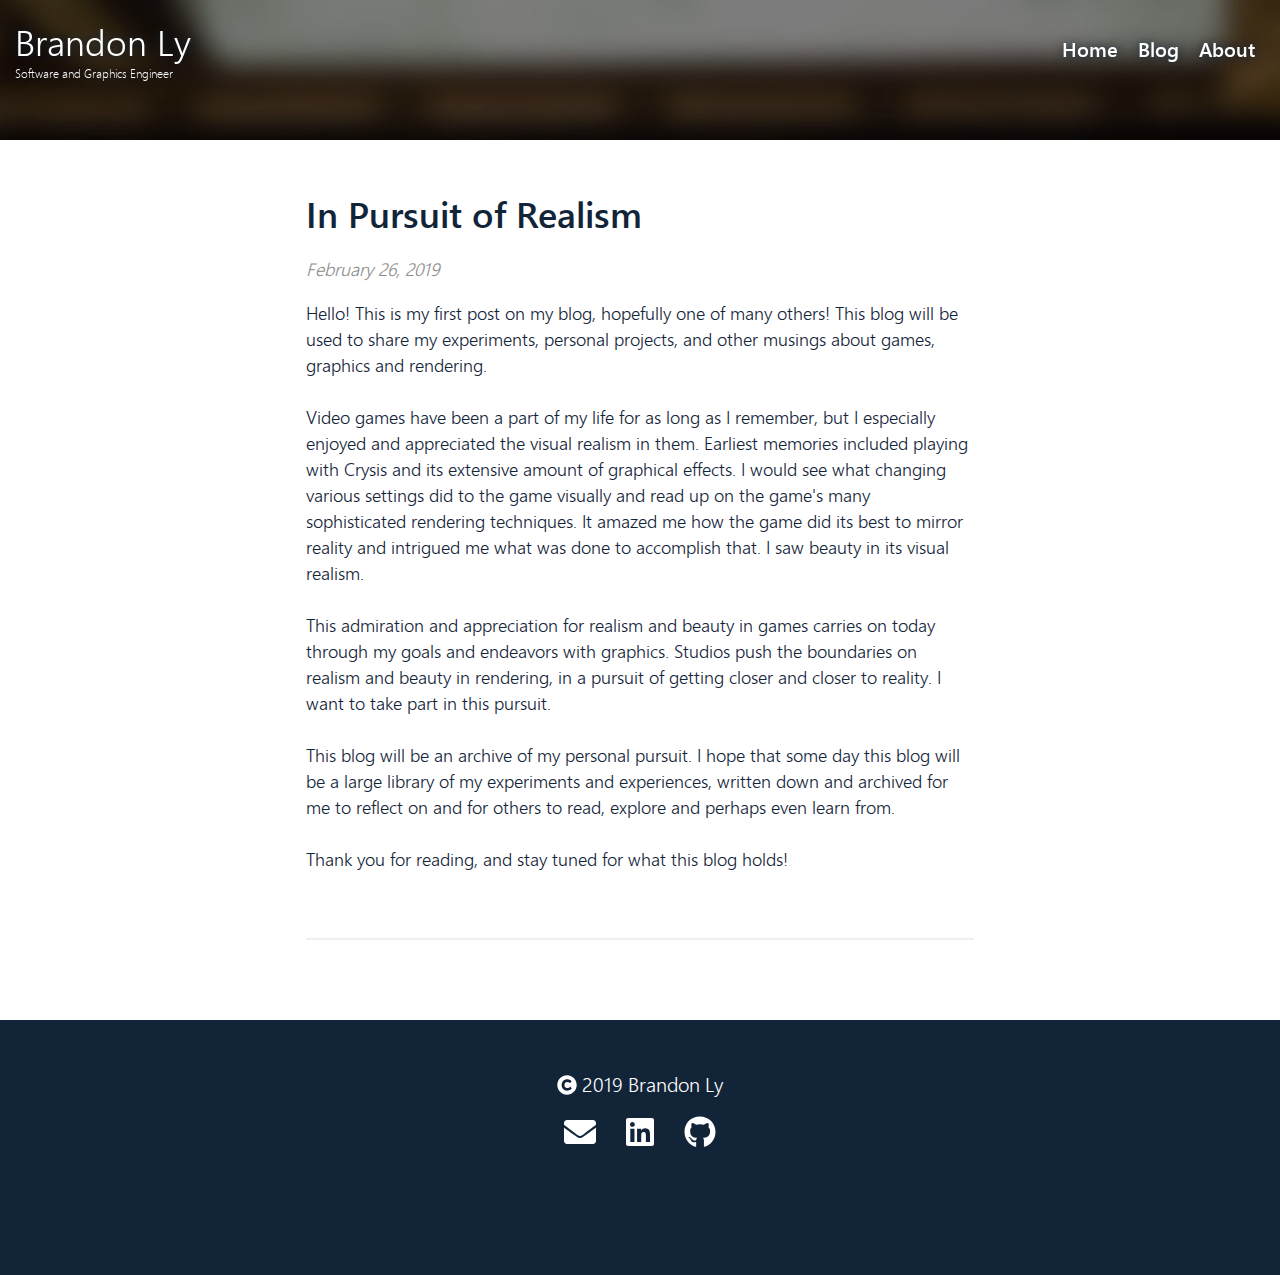
<file: blog/index.html>
<!DOCTYPE html><html lang="en"><head><meta charSet="utf-8"/><meta http-equiv="x-ua-compatible" content="ie=edge"/><meta name="viewport" content="width=device-width, initial-scale=1, shrink-to-fit=no"/><style data-href="/styles.547a0158cf14f38519db.css">/*!
 * Bootstrap Grid v4.3.1 (https://getbootstrap.com/)
 * Copyright 2011-2019 The Bootstrap Authors
 * Copyright 2011-2019 Twitter, Inc.
 * Licensed under MIT (https://github.com/twbs/bootstrap/blob/master/LICENSE)
 */html{box-sizing:border-box;-ms-overflow-style:scrollbar}*,:after,:before{box-sizing:inherit}.container{width:100%;padding-right:15px;padding-left:15px;margin-right:auto;margin-left:auto}@media (min-width:576px){.container{max-width:540px}}@media (min-width:768px){.container{max-width:720px}}@media (min-width:992px){.container{max-width:960px}}@media (min-width:1200px){.container{max-width:1140px}}.container-fluid{width:100%;padding-right:15px;padding-left:15px;margin-right:auto;margin-left:auto}.row{display:-webkit-flex;display:flex;-webkit-flex-wrap:wrap;flex-wrap:wrap;margin-right:-15px;margin-left:-15px}.no-gutters{margin-right:0;margin-left:0}.no-gutters>.col,.no-gutters>[class*=col-]{padding-right:0;padding-left:0}.col,.col-1,.col-2,.col-3,.col-4,.col-5,.col-6,.col-7,.col-8,.col-9,.col-10,.col-11,.col-12,.col-auto,.col-lg,.col-lg-1,.col-lg-2,.col-lg-3,.col-lg-4,.col-lg-5,.col-lg-6,.col-lg-7,.col-lg-8,.col-lg-9,.col-lg-10,.col-lg-11,.col-lg-12,.col-lg-auto,.col-md,.col-md-1,.col-md-2,.col-md-3,.col-md-4,.col-md-5,.col-md-6,.col-md-7,.col-md-8,.col-md-9,.col-md-10,.col-md-11,.col-md-12,.col-md-auto,.col-sm,.col-sm-1,.col-sm-2,.col-sm-3,.col-sm-4,.col-sm-5,.col-sm-6,.col-sm-7,.col-sm-8,.col-sm-9,.col-sm-10,.col-sm-11,.col-sm-12,.col-sm-auto,.col-xl,.col-xl-1,.col-xl-2,.col-xl-3,.col-xl-4,.col-xl-5,.col-xl-6,.col-xl-7,.col-xl-8,.col-xl-9,.col-xl-10,.col-xl-11,.col-xl-12,.col-xl-auto{position:relative;width:100%;padding-right:15px;padding-left:15px}.col{-webkit-flex-basis:0;flex-basis:0;-webkit-flex-grow:1;flex-grow:1;max-width:100%}.col-auto{-webkit-flex:0 0 auto;flex:0 0 auto;width:auto;max-width:100%}.col-1{-webkit-flex:0 0 8.33333%;flex:0 0 8.33333%;max-width:8.33333%}.col-2{-webkit-flex:0 0 16.66667%;flex:0 0 16.66667%;max-width:16.66667%}.col-3{-webkit-flex:0 0 25%;flex:0 0 25%;max-width:25%}.col-4{-webkit-flex:0 0 33.33333%;flex:0 0 33.33333%;max-width:33.33333%}.col-5{-webkit-flex:0 0 41.66667%;flex:0 0 41.66667%;max-width:41.66667%}.col-6{-webkit-flex:0 0 50%;flex:0 0 50%;max-width:50%}.col-7{-webkit-flex:0 0 58.33333%;flex:0 0 58.33333%;max-width:58.33333%}.col-8{-webkit-flex:0 0 66.66667%;flex:0 0 66.66667%;max-width:66.66667%}.col-9{-webkit-flex:0 0 75%;flex:0 0 75%;max-width:75%}.col-10{-webkit-flex:0 0 83.33333%;flex:0 0 83.33333%;max-width:83.33333%}.col-11{-webkit-flex:0 0 91.66667%;flex:0 0 91.66667%;max-width:91.66667%}.col-12{-webkit-flex:0 0 100%;flex:0 0 100%;max-width:100%}.order-first{-webkit-order:-1;order:-1}.order-last{-webkit-order:13;order:13}.order-0{-webkit-order:0;order:0}.order-1{-webkit-order:1;order:1}.order-2{-webkit-order:2;order:2}.order-3{-webkit-order:3;order:3}.order-4{-webkit-order:4;order:4}.order-5{-webkit-order:5;order:5}.order-6{-webkit-order:6;order:6}.order-7{-webkit-order:7;order:7}.order-8{-webkit-order:8;order:8}.order-9{-webkit-order:9;order:9}.order-10{-webkit-order:10;order:10}.order-11{-webkit-order:11;order:11}.order-12{-webkit-order:12;order:12}.offset-1{margin-left:8.33333%}.offset-2{margin-left:16.66667%}.offset-3{margin-left:25%}.offset-4{margin-left:33.33333%}.offset-5{margin-left:41.66667%}.offset-6{margin-left:50%}.offset-7{margin-left:58.33333%}.offset-8{margin-left:66.66667%}.offset-9{margin-left:75%}.offset-10{margin-left:83.33333%}.offset-11{margin-left:91.66667%}@media (min-width:576px){.col-sm{-webkit-flex-basis:0;flex-basis:0;-webkit-flex-grow:1;flex-grow:1;max-width:100%}.col-sm-auto{-webkit-flex:0 0 auto;flex:0 0 auto;width:auto;max-width:100%}.col-sm-1{-webkit-flex:0 0 8.33333%;flex:0 0 8.33333%;max-width:8.33333%}.col-sm-2{-webkit-flex:0 0 16.66667%;flex:0 0 16.66667%;max-width:16.66667%}.col-sm-3{-webkit-flex:0 0 25%;flex:0 0 25%;max-width:25%}.col-sm-4{-webkit-flex:0 0 33.33333%;flex:0 0 33.33333%;max-width:33.33333%}.col-sm-5{-webkit-flex:0 0 41.66667%;flex:0 0 41.66667%;max-width:41.66667%}.col-sm-6{-webkit-flex:0 0 50%;flex:0 0 50%;max-width:50%}.col-sm-7{-webkit-flex:0 0 58.33333%;flex:0 0 58.33333%;max-width:58.33333%}.col-sm-8{-webkit-flex:0 0 66.66667%;flex:0 0 66.66667%;max-width:66.66667%}.col-sm-9{-webkit-flex:0 0 75%;flex:0 0 75%;max-width:75%}.col-sm-10{-webkit-flex:0 0 83.33333%;flex:0 0 83.33333%;max-width:83.33333%}.col-sm-11{-webkit-flex:0 0 91.66667%;flex:0 0 91.66667%;max-width:91.66667%}.col-sm-12{-webkit-flex:0 0 100%;flex:0 0 100%;max-width:100%}.order-sm-first{-webkit-order:-1;order:-1}.order-sm-last{-webkit-order:13;order:13}.order-sm-0{-webkit-order:0;order:0}.order-sm-1{-webkit-order:1;order:1}.order-sm-2{-webkit-order:2;order:2}.order-sm-3{-webkit-order:3;order:3}.order-sm-4{-webkit-order:4;order:4}.order-sm-5{-webkit-order:5;order:5}.order-sm-6{-webkit-order:6;order:6}.order-sm-7{-webkit-order:7;order:7}.order-sm-8{-webkit-order:8;order:8}.order-sm-9{-webkit-order:9;order:9}.order-sm-10{-webkit-order:10;order:10}.order-sm-11{-webkit-order:11;order:11}.order-sm-12{-webkit-order:12;order:12}.offset-sm-0{margin-left:0}.offset-sm-1{margin-left:8.33333%}.offset-sm-2{margin-left:16.66667%}.offset-sm-3{margin-left:25%}.offset-sm-4{margin-left:33.33333%}.offset-sm-5{margin-left:41.66667%}.offset-sm-6{margin-left:50%}.offset-sm-7{margin-left:58.33333%}.offset-sm-8{margin-left:66.66667%}.offset-sm-9{margin-left:75%}.offset-sm-10{margin-left:83.33333%}.offset-sm-11{margin-left:91.66667%}}@media (min-width:768px){.col-md{-webkit-flex-basis:0;flex-basis:0;-webkit-flex-grow:1;flex-grow:1;max-width:100%}.col-md-auto{-webkit-flex:0 0 auto;flex:0 0 auto;width:auto;max-width:100%}.col-md-1{-webkit-flex:0 0 8.33333%;flex:0 0 8.33333%;max-width:8.33333%}.col-md-2{-webkit-flex:0 0 16.66667%;flex:0 0 16.66667%;max-width:16.66667%}.col-md-3{-webkit-flex:0 0 25%;flex:0 0 25%;max-width:25%}.col-md-4{-webkit-flex:0 0 33.33333%;flex:0 0 33.33333%;max-width:33.33333%}.col-md-5{-webkit-flex:0 0 41.66667%;flex:0 0 41.66667%;max-width:41.66667%}.col-md-6{-webkit-flex:0 0 50%;flex:0 0 50%;max-width:50%}.col-md-7{-webkit-flex:0 0 58.33333%;flex:0 0 58.33333%;max-width:58.33333%}.col-md-8{-webkit-flex:0 0 66.66667%;flex:0 0 66.66667%;max-width:66.66667%}.col-md-9{-webkit-flex:0 0 75%;flex:0 0 75%;max-width:75%}.col-md-10{-webkit-flex:0 0 83.33333%;flex:0 0 83.33333%;max-width:83.33333%}.col-md-11{-webkit-flex:0 0 91.66667%;flex:0 0 91.66667%;max-width:91.66667%}.col-md-12{-webkit-flex:0 0 100%;flex:0 0 100%;max-width:100%}.order-md-first{-webkit-order:-1;order:-1}.order-md-last{-webkit-order:13;order:13}.order-md-0{-webkit-order:0;order:0}.order-md-1{-webkit-order:1;order:1}.order-md-2{-webkit-order:2;order:2}.order-md-3{-webkit-order:3;order:3}.order-md-4{-webkit-order:4;order:4}.order-md-5{-webkit-order:5;order:5}.order-md-6{-webkit-order:6;order:6}.order-md-7{-webkit-order:7;order:7}.order-md-8{-webkit-order:8;order:8}.order-md-9{-webkit-order:9;order:9}.order-md-10{-webkit-order:10;order:10}.order-md-11{-webkit-order:11;order:11}.order-md-12{-webkit-order:12;order:12}.offset-md-0{margin-left:0}.offset-md-1{margin-left:8.33333%}.offset-md-2{margin-left:16.66667%}.offset-md-3{margin-left:25%}.offset-md-4{margin-left:33.33333%}.offset-md-5{margin-left:41.66667%}.offset-md-6{margin-left:50%}.offset-md-7{margin-left:58.33333%}.offset-md-8{margin-left:66.66667%}.offset-md-9{margin-left:75%}.offset-md-10{margin-left:83.33333%}.offset-md-11{margin-left:91.66667%}}@media (min-width:992px){.col-lg{-webkit-flex-basis:0;flex-basis:0;-webkit-flex-grow:1;flex-grow:1;max-width:100%}.col-lg-auto{-webkit-flex:0 0 auto;flex:0 0 auto;width:auto;max-width:100%}.col-lg-1{-webkit-flex:0 0 8.33333%;flex:0 0 8.33333%;max-width:8.33333%}.col-lg-2{-webkit-flex:0 0 16.66667%;flex:0 0 16.66667%;max-width:16.66667%}.col-lg-3{-webkit-flex:0 0 25%;flex:0 0 25%;max-width:25%}.col-lg-4{-webkit-flex:0 0 33.33333%;flex:0 0 33.33333%;max-width:33.33333%}.col-lg-5{-webkit-flex:0 0 41.66667%;flex:0 0 41.66667%;max-width:41.66667%}.col-lg-6{-webkit-flex:0 0 50%;flex:0 0 50%;max-width:50%}.col-lg-7{-webkit-flex:0 0 58.33333%;flex:0 0 58.33333%;max-width:58.33333%}.col-lg-8{-webkit-flex:0 0 66.66667%;flex:0 0 66.66667%;max-width:66.66667%}.col-lg-9{-webkit-flex:0 0 75%;flex:0 0 75%;max-width:75%}.col-lg-10{-webkit-flex:0 0 83.33333%;flex:0 0 83.33333%;max-width:83.33333%}.col-lg-11{-webkit-flex:0 0 91.66667%;flex:0 0 91.66667%;max-width:91.66667%}.col-lg-12{-webkit-flex:0 0 100%;flex:0 0 100%;max-width:100%}.order-lg-first{-webkit-order:-1;order:-1}.order-lg-last{-webkit-order:13;order:13}.order-lg-0{-webkit-order:0;order:0}.order-lg-1{-webkit-order:1;order:1}.order-lg-2{-webkit-order:2;order:2}.order-lg-3{-webkit-order:3;order:3}.order-lg-4{-webkit-order:4;order:4}.order-lg-5{-webkit-order:5;order:5}.order-lg-6{-webkit-order:6;order:6}.order-lg-7{-webkit-order:7;order:7}.order-lg-8{-webkit-order:8;order:8}.order-lg-9{-webkit-order:9;order:9}.order-lg-10{-webkit-order:10;order:10}.order-lg-11{-webkit-order:11;order:11}.order-lg-12{-webkit-order:12;order:12}.offset-lg-0{margin-left:0}.offset-lg-1{margin-left:8.33333%}.offset-lg-2{margin-left:16.66667%}.offset-lg-3{margin-left:25%}.offset-lg-4{margin-left:33.33333%}.offset-lg-5{margin-left:41.66667%}.offset-lg-6{margin-left:50%}.offset-lg-7{margin-left:58.33333%}.offset-lg-8{margin-left:66.66667%}.offset-lg-9{margin-left:75%}.offset-lg-10{margin-left:83.33333%}.offset-lg-11{margin-left:91.66667%}}@media (min-width:1200px){.col-xl{-webkit-flex-basis:0;flex-basis:0;-webkit-flex-grow:1;flex-grow:1;max-width:100%}.col-xl-auto{-webkit-flex:0 0 auto;flex:0 0 auto;width:auto;max-width:100%}.col-xl-1{-webkit-flex:0 0 8.33333%;flex:0 0 8.33333%;max-width:8.33333%}.col-xl-2{-webkit-flex:0 0 16.66667%;flex:0 0 16.66667%;max-width:16.66667%}.col-xl-3{-webkit-flex:0 0 25%;flex:0 0 25%;max-width:25%}.col-xl-4{-webkit-flex:0 0 33.33333%;flex:0 0 33.33333%;max-width:33.33333%}.col-xl-5{-webkit-flex:0 0 41.66667%;flex:0 0 41.66667%;max-width:41.66667%}.col-xl-6{-webkit-flex:0 0 50%;flex:0 0 50%;max-width:50%}.col-xl-7{-webkit-flex:0 0 58.33333%;flex:0 0 58.33333%;max-width:58.33333%}.col-xl-8{-webkit-flex:0 0 66.66667%;flex:0 0 66.66667%;max-width:66.66667%}.col-xl-9{-webkit-flex:0 0 75%;flex:0 0 75%;max-width:75%}.col-xl-10{-webkit-flex:0 0 83.33333%;flex:0 0 83.33333%;max-width:83.33333%}.col-xl-11{-webkit-flex:0 0 91.66667%;flex:0 0 91.66667%;max-width:91.66667%}.col-xl-12{-webkit-flex:0 0 100%;flex:0 0 100%;max-width:100%}.order-xl-first{-webkit-order:-1;order:-1}.order-xl-last{-webkit-order:13;order:13}.order-xl-0{-webkit-order:0;order:0}.order-xl-1{-webkit-order:1;order:1}.order-xl-2{-webkit-order:2;order:2}.order-xl-3{-webkit-order:3;order:3}.order-xl-4{-webkit-order:4;order:4}.order-xl-5{-webkit-order:5;order:5}.order-xl-6{-webkit-order:6;order:6}.order-xl-7{-webkit-order:7;order:7}.order-xl-8{-webkit-order:8;order:8}.order-xl-9{-webkit-order:9;order:9}.order-xl-10{-webkit-order:10;order:10}.order-xl-11{-webkit-order:11;order:11}.order-xl-12{-webkit-order:12;order:12}.offset-xl-0{margin-left:0}.offset-xl-1{margin-left:8.33333%}.offset-xl-2{margin-left:16.66667%}.offset-xl-3{margin-left:25%}.offset-xl-4{margin-left:33.33333%}.offset-xl-5{margin-left:41.66667%}.offset-xl-6{margin-left:50%}.offset-xl-7{margin-left:58.33333%}.offset-xl-8{margin-left:66.66667%}.offset-xl-9{margin-left:75%}.offset-xl-10{margin-left:83.33333%}.offset-xl-11{margin-left:91.66667%}}.d-none{display:none!important}.d-inline{display:inline!important}.d-inline-block{display:inline-block!important}.d-block{display:block!important}.d-table{display:table!important}.d-table-row{display:table-row!important}.d-table-cell{display:table-cell!important}.d-flex{display:-webkit-flex!important;display:flex!important}.d-inline-flex{display:-webkit-inline-flex!important;display:inline-flex!important}@media (min-width:576px){.d-sm-none{display:none!important}.d-sm-inline{display:inline!important}.d-sm-inline-block{display:inline-block!important}.d-sm-block{display:block!important}.d-sm-table{display:table!important}.d-sm-table-row{display:table-row!important}.d-sm-table-cell{display:table-cell!important}.d-sm-flex{display:-webkit-flex!important;display:flex!important}.d-sm-inline-flex{display:-webkit-inline-flex!important;display:inline-flex!important}}@media (min-width:768px){.d-md-none{display:none!important}.d-md-inline{display:inline!important}.d-md-inline-block{display:inline-block!important}.d-md-block{display:block!important}.d-md-table{display:table!important}.d-md-table-row{display:table-row!important}.d-md-table-cell{display:table-cell!important}.d-md-flex{display:-webkit-flex!important;display:flex!important}.d-md-inline-flex{display:-webkit-inline-flex!important;display:inline-flex!important}}@media (min-width:992px){.d-lg-none{display:none!important}.d-lg-inline{display:inline!important}.d-lg-inline-block{display:inline-block!important}.d-lg-block{display:block!important}.d-lg-table{display:table!important}.d-lg-table-row{display:table-row!important}.d-lg-table-cell{display:table-cell!important}.d-lg-flex{display:-webkit-flex!important;display:flex!important}.d-lg-inline-flex{display:-webkit-inline-flex!important;display:inline-flex!important}}@media (min-width:1200px){.d-xl-none{display:none!important}.d-xl-inline{display:inline!important}.d-xl-inline-block{display:inline-block!important}.d-xl-block{display:block!important}.d-xl-table{display:table!important}.d-xl-table-row{display:table-row!important}.d-xl-table-cell{display:table-cell!important}.d-xl-flex{display:-webkit-flex!important;display:flex!important}.d-xl-inline-flex{display:-webkit-inline-flex!important;display:inline-flex!important}}@media print{.d-print-none{display:none!important}.d-print-inline{display:inline!important}.d-print-inline-block{display:inline-block!important}.d-print-block{display:block!important}.d-print-table{display:table!important}.d-print-table-row{display:table-row!important}.d-print-table-cell{display:table-cell!important}.d-print-flex{display:-webkit-flex!important;display:flex!important}.d-print-inline-flex{display:-webkit-inline-flex!important;display:inline-flex!important}}.flex-row{-webkit-flex-direction:row!important;flex-direction:row!important}.flex-column{-webkit-flex-direction:column!important;flex-direction:column!important}.flex-row-reverse{-webkit-flex-direction:row-reverse!important;flex-direction:row-reverse!important}.flex-column-reverse{-webkit-flex-direction:column-reverse!important;flex-direction:column-reverse!important}.flex-wrap{-webkit-flex-wrap:wrap!important;flex-wrap:wrap!important}.flex-nowrap{-webkit-flex-wrap:nowrap!important;flex-wrap:nowrap!important}.flex-wrap-reverse{-webkit-flex-wrap:wrap-reverse!important;flex-wrap:wrap-reverse!important}.flex-fill{-webkit-flex:1 1 auto!important;flex:1 1 auto!important}.flex-grow-0{-webkit-flex-grow:0!important;flex-grow:0!important}.flex-grow-1{-webkit-flex-grow:1!important;flex-grow:1!important}.flex-shrink-0{-webkit-flex-shrink:0!important;flex-shrink:0!important}.flex-shrink-1{-webkit-flex-shrink:1!important;flex-shrink:1!important}.justify-content-start{-webkit-justify-content:flex-start!important;justify-content:flex-start!important}.justify-content-end{-webkit-justify-content:flex-end!important;justify-content:flex-end!important}.justify-content-center{-webkit-justify-content:center!important;justify-content:center!important}.justify-content-between{-webkit-justify-content:space-between!important;justify-content:space-between!important}.justify-content-around{-webkit-justify-content:space-around!important;justify-content:space-around!important}.align-items-start{-webkit-align-items:flex-start!important;align-items:flex-start!important}.align-items-end{-webkit-align-items:flex-end!important;align-items:flex-end!important}.align-items-center{-webkit-align-items:center!important;align-items:center!important}.align-items-baseline{-webkit-align-items:baseline!important;align-items:baseline!important}.align-items-stretch{-webkit-align-items:stretch!important;align-items:stretch!important}.align-content-start{-webkit-align-content:flex-start!important;align-content:flex-start!important}.align-content-end{-webkit-align-content:flex-end!important;align-content:flex-end!important}.align-content-center{-webkit-align-content:center!important;align-content:center!important}.align-content-between{-webkit-align-content:space-between!important;align-content:space-between!important}.align-content-around{-webkit-align-content:space-around!important;align-content:space-around!important}.align-content-stretch{-webkit-align-content:stretch!important;align-content:stretch!important}.align-self-auto{-webkit-align-self:auto!important;align-self:auto!important}.align-self-start{-webkit-align-self:flex-start!important;align-self:flex-start!important}.align-self-end{-webkit-align-self:flex-end!important;align-self:flex-end!important}.align-self-center{-webkit-align-self:center!important;align-self:center!important}.align-self-baseline{-webkit-align-self:baseline!important;align-self:baseline!important}.align-self-stretch{-webkit-align-self:stretch!important;align-self:stretch!important}@media (min-width:576px){.flex-sm-row{-webkit-flex-direction:row!important;flex-direction:row!important}.flex-sm-column{-webkit-flex-direction:column!important;flex-direction:column!important}.flex-sm-row-reverse{-webkit-flex-direction:row-reverse!important;flex-direction:row-reverse!important}.flex-sm-column-reverse{-webkit-flex-direction:column-reverse!important;flex-direction:column-reverse!important}.flex-sm-wrap{-webkit-flex-wrap:wrap!important;flex-wrap:wrap!important}.flex-sm-nowrap{-webkit-flex-wrap:nowrap!important;flex-wrap:nowrap!important}.flex-sm-wrap-reverse{-webkit-flex-wrap:wrap-reverse!important;flex-wrap:wrap-reverse!important}.flex-sm-fill{-webkit-flex:1 1 auto!important;flex:1 1 auto!important}.flex-sm-grow-0{-webkit-flex-grow:0!important;flex-grow:0!important}.flex-sm-grow-1{-webkit-flex-grow:1!important;flex-grow:1!important}.flex-sm-shrink-0{-webkit-flex-shrink:0!important;flex-shrink:0!important}.flex-sm-shrink-1{-webkit-flex-shrink:1!important;flex-shrink:1!important}.justify-content-sm-start{-webkit-justify-content:flex-start!important;justify-content:flex-start!important}.justify-content-sm-end{-webkit-justify-content:flex-end!important;justify-content:flex-end!important}.justify-content-sm-center{-webkit-justify-content:center!important;justify-content:center!important}.justify-content-sm-between{-webkit-justify-content:space-between!important;justify-content:space-between!important}.justify-content-sm-around{-webkit-justify-content:space-around!important;justify-content:space-around!important}.align-items-sm-start{-webkit-align-items:flex-start!important;align-items:flex-start!important}.align-items-sm-end{-webkit-align-items:flex-end!important;align-items:flex-end!important}.align-items-sm-center{-webkit-align-items:center!important;align-items:center!important}.align-items-sm-baseline{-webkit-align-items:baseline!important;align-items:baseline!important}.align-items-sm-stretch{-webkit-align-items:stretch!important;align-items:stretch!important}.align-content-sm-start{-webkit-align-content:flex-start!important;align-content:flex-start!important}.align-content-sm-end{-webkit-align-content:flex-end!important;align-content:flex-end!important}.align-content-sm-center{-webkit-align-content:center!important;align-content:center!important}.align-content-sm-between{-webkit-align-content:space-between!important;align-content:space-between!important}.align-content-sm-around{-webkit-align-content:space-around!important;align-content:space-around!important}.align-content-sm-stretch{-webkit-align-content:stretch!important;align-content:stretch!important}.align-self-sm-auto{-webkit-align-self:auto!important;align-self:auto!important}.align-self-sm-start{-webkit-align-self:flex-start!important;align-self:flex-start!important}.align-self-sm-end{-webkit-align-self:flex-end!important;align-self:flex-end!important}.align-self-sm-center{-webkit-align-self:center!important;align-self:center!important}.align-self-sm-baseline{-webkit-align-self:baseline!important;align-self:baseline!important}.align-self-sm-stretch{-webkit-align-self:stretch!important;align-self:stretch!important}}@media (min-width:768px){.flex-md-row{-webkit-flex-direction:row!important;flex-direction:row!important}.flex-md-column{-webkit-flex-direction:column!important;flex-direction:column!important}.flex-md-row-reverse{-webkit-flex-direction:row-reverse!important;flex-direction:row-reverse!important}.flex-md-column-reverse{-webkit-flex-direction:column-reverse!important;flex-direction:column-reverse!important}.flex-md-wrap{-webkit-flex-wrap:wrap!important;flex-wrap:wrap!important}.flex-md-nowrap{-webkit-flex-wrap:nowrap!important;flex-wrap:nowrap!important}.flex-md-wrap-reverse{-webkit-flex-wrap:wrap-reverse!important;flex-wrap:wrap-reverse!important}.flex-md-fill{-webkit-flex:1 1 auto!important;flex:1 1 auto!important}.flex-md-grow-0{-webkit-flex-grow:0!important;flex-grow:0!important}.flex-md-grow-1{-webkit-flex-grow:1!important;flex-grow:1!important}.flex-md-shrink-0{-webkit-flex-shrink:0!important;flex-shrink:0!important}.flex-md-shrink-1{-webkit-flex-shrink:1!important;flex-shrink:1!important}.justify-content-md-start{-webkit-justify-content:flex-start!important;justify-content:flex-start!important}.justify-content-md-end{-webkit-justify-content:flex-end!important;justify-content:flex-end!important}.justify-content-md-center{-webkit-justify-content:center!important;justify-content:center!important}.justify-content-md-between{-webkit-justify-content:space-between!important;justify-content:space-between!important}.justify-content-md-around{-webkit-justify-content:space-around!important;justify-content:space-around!important}.align-items-md-start{-webkit-align-items:flex-start!important;align-items:flex-start!important}.align-items-md-end{-webkit-align-items:flex-end!important;align-items:flex-end!important}.align-items-md-center{-webkit-align-items:center!important;align-items:center!important}.align-items-md-baseline{-webkit-align-items:baseline!important;align-items:baseline!important}.align-items-md-stretch{-webkit-align-items:stretch!important;align-items:stretch!important}.align-content-md-start{-webkit-align-content:flex-start!important;align-content:flex-start!important}.align-content-md-end{-webkit-align-content:flex-end!important;align-content:flex-end!important}.align-content-md-center{-webkit-align-content:center!important;align-content:center!important}.align-content-md-between{-webkit-align-content:space-between!important;align-content:space-between!important}.align-content-md-around{-webkit-align-content:space-around!important;align-content:space-around!important}.align-content-md-stretch{-webkit-align-content:stretch!important;align-content:stretch!important}.align-self-md-auto{-webkit-align-self:auto!important;align-self:auto!important}.align-self-md-start{-webkit-align-self:flex-start!important;align-self:flex-start!important}.align-self-md-end{-webkit-align-self:flex-end!important;align-self:flex-end!important}.align-self-md-center{-webkit-align-self:center!important;align-self:center!important}.align-self-md-baseline{-webkit-align-self:baseline!important;align-self:baseline!important}.align-self-md-stretch{-webkit-align-self:stretch!important;align-self:stretch!important}}@media (min-width:992px){.flex-lg-row{-webkit-flex-direction:row!important;flex-direction:row!important}.flex-lg-column{-webkit-flex-direction:column!important;flex-direction:column!important}.flex-lg-row-reverse{-webkit-flex-direction:row-reverse!important;flex-direction:row-reverse!important}.flex-lg-column-reverse{-webkit-flex-direction:column-reverse!important;flex-direction:column-reverse!important}.flex-lg-wrap{-webkit-flex-wrap:wrap!important;flex-wrap:wrap!important}.flex-lg-nowrap{-webkit-flex-wrap:nowrap!important;flex-wrap:nowrap!important}.flex-lg-wrap-reverse{-webkit-flex-wrap:wrap-reverse!important;flex-wrap:wrap-reverse!important}.flex-lg-fill{-webkit-flex:1 1 auto!important;flex:1 1 auto!important}.flex-lg-grow-0{-webkit-flex-grow:0!important;flex-grow:0!important}.flex-lg-grow-1{-webkit-flex-grow:1!important;flex-grow:1!important}.flex-lg-shrink-0{-webkit-flex-shrink:0!important;flex-shrink:0!important}.flex-lg-shrink-1{-webkit-flex-shrink:1!important;flex-shrink:1!important}.justify-content-lg-start{-webkit-justify-content:flex-start!important;justify-content:flex-start!important}.justify-content-lg-end{-webkit-justify-content:flex-end!important;justify-content:flex-end!important}.justify-content-lg-center{-webkit-justify-content:center!important;justify-content:center!important}.justify-content-lg-between{-webkit-justify-content:space-between!important;justify-content:space-between!important}.justify-content-lg-around{-webkit-justify-content:space-around!important;justify-content:space-around!important}.align-items-lg-start{-webkit-align-items:flex-start!important;align-items:flex-start!important}.align-items-lg-end{-webkit-align-items:flex-end!important;align-items:flex-end!important}.align-items-lg-center{-webkit-align-items:center!important;align-items:center!important}.align-items-lg-baseline{-webkit-align-items:baseline!important;align-items:baseline!important}.align-items-lg-stretch{-webkit-align-items:stretch!important;align-items:stretch!important}.align-content-lg-start{-webkit-align-content:flex-start!important;align-content:flex-start!important}.align-content-lg-end{-webkit-align-content:flex-end!important;align-content:flex-end!important}.align-content-lg-center{-webkit-align-content:center!important;align-content:center!important}.align-content-lg-between{-webkit-align-content:space-between!important;align-content:space-between!important}.align-content-lg-around{-webkit-align-content:space-around!important;align-content:space-around!important}.align-content-lg-stretch{-webkit-align-content:stretch!important;align-content:stretch!important}.align-self-lg-auto{-webkit-align-self:auto!important;align-self:auto!important}.align-self-lg-start{-webkit-align-self:flex-start!important;align-self:flex-start!important}.align-self-lg-end{-webkit-align-self:flex-end!important;align-self:flex-end!important}.align-self-lg-center{-webkit-align-self:center!important;align-self:center!important}.align-self-lg-baseline{-webkit-align-self:baseline!important;align-self:baseline!important}.align-self-lg-stretch{-webkit-align-self:stretch!important;align-self:stretch!important}}@media (min-width:1200px){.flex-xl-row{-webkit-flex-direction:row!important;flex-direction:row!important}.flex-xl-column{-webkit-flex-direction:column!important;flex-direction:column!important}.flex-xl-row-reverse{-webkit-flex-direction:row-reverse!important;flex-direction:row-reverse!important}.flex-xl-column-reverse{-webkit-flex-direction:column-reverse!important;flex-direction:column-reverse!important}.flex-xl-wrap{-webkit-flex-wrap:wrap!important;flex-wrap:wrap!important}.flex-xl-nowrap{-webkit-flex-wrap:nowrap!important;flex-wrap:nowrap!important}.flex-xl-wrap-reverse{-webkit-flex-wrap:wrap-reverse!important;flex-wrap:wrap-reverse!important}.flex-xl-fill{-webkit-flex:1 1 auto!important;flex:1 1 auto!important}.flex-xl-grow-0{-webkit-flex-grow:0!important;flex-grow:0!important}.flex-xl-grow-1{-webkit-flex-grow:1!important;flex-grow:1!important}.flex-xl-shrink-0{-webkit-flex-shrink:0!important;flex-shrink:0!important}.flex-xl-shrink-1{-webkit-flex-shrink:1!important;flex-shrink:1!important}.justify-content-xl-start{-webkit-justify-content:flex-start!important;justify-content:flex-start!important}.justify-content-xl-end{-webkit-justify-content:flex-end!important;justify-content:flex-end!important}.justify-content-xl-center{-webkit-justify-content:center!important;justify-content:center!important}.justify-content-xl-between{-webkit-justify-content:space-between!important;justify-content:space-between!important}.justify-content-xl-around{-webkit-justify-content:space-around!important;justify-content:space-around!important}.align-items-xl-start{-webkit-align-items:flex-start!important;align-items:flex-start!important}.align-items-xl-end{-webkit-align-items:flex-end!important;align-items:flex-end!important}.align-items-xl-center{-webkit-align-items:center!important;align-items:center!important}.align-items-xl-baseline{-webkit-align-items:baseline!important;align-items:baseline!important}.align-items-xl-stretch{-webkit-align-items:stretch!important;align-items:stretch!important}.align-content-xl-start{-webkit-align-content:flex-start!important;align-content:flex-start!important}.align-content-xl-end{-webkit-align-content:flex-end!important;align-content:flex-end!important}.align-content-xl-center{-webkit-align-content:center!important;align-content:center!important}.align-content-xl-between{-webkit-align-content:space-between!important;align-content:space-between!important}.align-content-xl-around{-webkit-align-content:space-around!important;align-content:space-around!important}.align-content-xl-stretch{-webkit-align-content:stretch!important;align-content:stretch!important}.align-self-xl-auto{-webkit-align-self:auto!important;align-self:auto!important}.align-self-xl-start{-webkit-align-self:flex-start!important;align-self:flex-start!important}.align-self-xl-end{-webkit-align-self:flex-end!important;align-self:flex-end!important}.align-self-xl-center{-webkit-align-self:center!important;align-self:center!important}.align-self-xl-baseline{-webkit-align-self:baseline!important;align-self:baseline!important}.align-self-xl-stretch{-webkit-align-self:stretch!important;align-self:stretch!important}}.m-0{margin:0!important}.mt-0,.my-0{margin-top:0!important}.mr-0,.mx-0{margin-right:0!important}.mb-0,.my-0{margin-bottom:0!important}.ml-0,.mx-0{margin-left:0!important}.m-1{margin:.25rem!important}.mt-1,.my-1{margin-top:.25rem!important}.mr-1,.mx-1{margin-right:.25rem!important}.mb-1,.my-1{margin-bottom:.25rem!important}.ml-1,.mx-1{margin-left:.25rem!important}.m-2{margin:.5rem!important}.mt-2,.my-2{margin-top:.5rem!important}.mr-2,.mx-2{margin-right:.5rem!important}.mb-2,.my-2{margin-bottom:.5rem!important}.ml-2,.mx-2{margin-left:.5rem!important}.m-3{margin:1rem!important}.mt-3,.my-3{margin-top:1rem!important}.mr-3,.mx-3{margin-right:1rem!important}.mb-3,.my-3{margin-bottom:1rem!important}.ml-3,.mx-3{margin-left:1rem!important}.m-4{margin:1.5rem!important}.mt-4,.my-4{margin-top:1.5rem!important}.mr-4,.mx-4{margin-right:1.5rem!important}.mb-4,.my-4{margin-bottom:1.5rem!important}.ml-4,.mx-4{margin-left:1.5rem!important}.m-5{margin:3rem!important}.mt-5,.my-5{margin-top:3rem!important}.mr-5,.mx-5{margin-right:3rem!important}.mb-5,.my-5{margin-bottom:3rem!important}.ml-5,.mx-5{margin-left:3rem!important}.p-0{padding:0!important}.pt-0,.py-0{padding-top:0!important}.pr-0,.px-0{padding-right:0!important}.pb-0,.py-0{padding-bottom:0!important}.pl-0,.px-0{padding-left:0!important}.p-1{padding:.25rem!important}.pt-1,.py-1{padding-top:.25rem!important}.pr-1,.px-1{padding-right:.25rem!important}.pb-1,.py-1{padding-bottom:.25rem!important}.pl-1,.px-1{padding-left:.25rem!important}.p-2{padding:.5rem!important}.pt-2,.py-2{padding-top:.5rem!important}.pr-2,.px-2{padding-right:.5rem!important}.pb-2,.py-2{padding-bottom:.5rem!important}.pl-2,.px-2{padding-left:.5rem!important}.p-3{padding:1rem!important}.pt-3,.py-3{padding-top:1rem!important}.pr-3,.px-3{padding-right:1rem!important}.pb-3,.py-3{padding-bottom:1rem!important}.pl-3,.px-3{padding-left:1rem!important}.p-4{padding:1.5rem!important}.pt-4,.py-4{padding-top:1.5rem!important}.pr-4,.px-4{padding-right:1.5rem!important}.pb-4,.py-4{padding-bottom:1.5rem!important}.pl-4,.px-4{padding-left:1.5rem!important}.p-5{padding:3rem!important}.pt-5,.py-5{padding-top:3rem!important}.pr-5,.px-5{padding-right:3rem!important}.pb-5,.py-5{padding-bottom:3rem!important}.pl-5,.px-5{padding-left:3rem!important}.m-n1{margin:-.25rem!important}.mt-n1,.my-n1{margin-top:-.25rem!important}.mr-n1,.mx-n1{margin-right:-.25rem!important}.mb-n1,.my-n1{margin-bottom:-.25rem!important}.ml-n1,.mx-n1{margin-left:-.25rem!important}.m-n2{margin:-.5rem!important}.mt-n2,.my-n2{margin-top:-.5rem!important}.mr-n2,.mx-n2{margin-right:-.5rem!important}.mb-n2,.my-n2{margin-bottom:-.5rem!important}.ml-n2,.mx-n2{margin-left:-.5rem!important}.m-n3{margin:-1rem!important}.mt-n3,.my-n3{margin-top:-1rem!important}.mr-n3,.mx-n3{margin-right:-1rem!important}.mb-n3,.my-n3{margin-bottom:-1rem!important}.ml-n3,.mx-n3{margin-left:-1rem!important}.m-n4{margin:-1.5rem!important}.mt-n4,.my-n4{margin-top:-1.5rem!important}.mr-n4,.mx-n4{margin-right:-1.5rem!important}.mb-n4,.my-n4{margin-bottom:-1.5rem!important}.ml-n4,.mx-n4{margin-left:-1.5rem!important}.m-n5{margin:-3rem!important}.mt-n5,.my-n5{margin-top:-3rem!important}.mr-n5,.mx-n5{margin-right:-3rem!important}.mb-n5,.my-n5{margin-bottom:-3rem!important}.ml-n5,.mx-n5{margin-left:-3rem!important}.m-auto{margin:auto!important}.mt-auto,.my-auto{margin-top:auto!important}.mr-auto,.mx-auto{margin-right:auto!important}.mb-auto,.my-auto{margin-bottom:auto!important}.ml-auto,.mx-auto{margin-left:auto!important}@media (min-width:576px){.m-sm-0{margin:0!important}.mt-sm-0,.my-sm-0{margin-top:0!important}.mr-sm-0,.mx-sm-0{margin-right:0!important}.mb-sm-0,.my-sm-0{margin-bottom:0!important}.ml-sm-0,.mx-sm-0{margin-left:0!important}.m-sm-1{margin:.25rem!important}.mt-sm-1,.my-sm-1{margin-top:.25rem!important}.mr-sm-1,.mx-sm-1{margin-right:.25rem!important}.mb-sm-1,.my-sm-1{margin-bottom:.25rem!important}.ml-sm-1,.mx-sm-1{margin-left:.25rem!important}.m-sm-2{margin:.5rem!important}.mt-sm-2,.my-sm-2{margin-top:.5rem!important}.mr-sm-2,.mx-sm-2{margin-right:.5rem!important}.mb-sm-2,.my-sm-2{margin-bottom:.5rem!important}.ml-sm-2,.mx-sm-2{margin-left:.5rem!important}.m-sm-3{margin:1rem!important}.mt-sm-3,.my-sm-3{margin-top:1rem!important}.mr-sm-3,.mx-sm-3{margin-right:1rem!important}.mb-sm-3,.my-sm-3{margin-bottom:1rem!important}.ml-sm-3,.mx-sm-3{margin-left:1rem!important}.m-sm-4{margin:1.5rem!important}.mt-sm-4,.my-sm-4{margin-top:1.5rem!important}.mr-sm-4,.mx-sm-4{margin-right:1.5rem!important}.mb-sm-4,.my-sm-4{margin-bottom:1.5rem!important}.ml-sm-4,.mx-sm-4{margin-left:1.5rem!important}.m-sm-5{margin:3rem!important}.mt-sm-5,.my-sm-5{margin-top:3rem!important}.mr-sm-5,.mx-sm-5{margin-right:3rem!important}.mb-sm-5,.my-sm-5{margin-bottom:3rem!important}.ml-sm-5,.mx-sm-5{margin-left:3rem!important}.p-sm-0{padding:0!important}.pt-sm-0,.py-sm-0{padding-top:0!important}.pr-sm-0,.px-sm-0{padding-right:0!important}.pb-sm-0,.py-sm-0{padding-bottom:0!important}.pl-sm-0,.px-sm-0{padding-left:0!important}.p-sm-1{padding:.25rem!important}.pt-sm-1,.py-sm-1{padding-top:.25rem!important}.pr-sm-1,.px-sm-1{padding-right:.25rem!important}.pb-sm-1,.py-sm-1{padding-bottom:.25rem!important}.pl-sm-1,.px-sm-1{padding-left:.25rem!important}.p-sm-2{padding:.5rem!important}.pt-sm-2,.py-sm-2{padding-top:.5rem!important}.pr-sm-2,.px-sm-2{padding-right:.5rem!important}.pb-sm-2,.py-sm-2{padding-bottom:.5rem!important}.pl-sm-2,.px-sm-2{padding-left:.5rem!important}.p-sm-3{padding:1rem!important}.pt-sm-3,.py-sm-3{padding-top:1rem!important}.pr-sm-3,.px-sm-3{padding-right:1rem!important}.pb-sm-3,.py-sm-3{padding-bottom:1rem!important}.pl-sm-3,.px-sm-3{padding-left:1rem!important}.p-sm-4{padding:1.5rem!important}.pt-sm-4,.py-sm-4{padding-top:1.5rem!important}.pr-sm-4,.px-sm-4{padding-right:1.5rem!important}.pb-sm-4,.py-sm-4{padding-bottom:1.5rem!important}.pl-sm-4,.px-sm-4{padding-left:1.5rem!important}.p-sm-5{padding:3rem!important}.pt-sm-5,.py-sm-5{padding-top:3rem!important}.pr-sm-5,.px-sm-5{padding-right:3rem!important}.pb-sm-5,.py-sm-5{padding-bottom:3rem!important}.pl-sm-5,.px-sm-5{padding-left:3rem!important}.m-sm-n1{margin:-.25rem!important}.mt-sm-n1,.my-sm-n1{margin-top:-.25rem!important}.mr-sm-n1,.mx-sm-n1{margin-right:-.25rem!important}.mb-sm-n1,.my-sm-n1{margin-bottom:-.25rem!important}.ml-sm-n1,.mx-sm-n1{margin-left:-.25rem!important}.m-sm-n2{margin:-.5rem!important}.mt-sm-n2,.my-sm-n2{margin-top:-.5rem!important}.mr-sm-n2,.mx-sm-n2{margin-right:-.5rem!important}.mb-sm-n2,.my-sm-n2{margin-bottom:-.5rem!important}.ml-sm-n2,.mx-sm-n2{margin-left:-.5rem!important}.m-sm-n3{margin:-1rem!important}.mt-sm-n3,.my-sm-n3{margin-top:-1rem!important}.mr-sm-n3,.mx-sm-n3{margin-right:-1rem!important}.mb-sm-n3,.my-sm-n3{margin-bottom:-1rem!important}.ml-sm-n3,.mx-sm-n3{margin-left:-1rem!important}.m-sm-n4{margin:-1.5rem!important}.mt-sm-n4,.my-sm-n4{margin-top:-1.5rem!important}.mr-sm-n4,.mx-sm-n4{margin-right:-1.5rem!important}.mb-sm-n4,.my-sm-n4{margin-bottom:-1.5rem!important}.ml-sm-n4,.mx-sm-n4{margin-left:-1.5rem!important}.m-sm-n5{margin:-3rem!important}.mt-sm-n5,.my-sm-n5{margin-top:-3rem!important}.mr-sm-n5,.mx-sm-n5{margin-right:-3rem!important}.mb-sm-n5,.my-sm-n5{margin-bottom:-3rem!important}.ml-sm-n5,.mx-sm-n5{margin-left:-3rem!important}.m-sm-auto{margin:auto!important}.mt-sm-auto,.my-sm-auto{margin-top:auto!important}.mr-sm-auto,.mx-sm-auto{margin-right:auto!important}.mb-sm-auto,.my-sm-auto{margin-bottom:auto!important}.ml-sm-auto,.mx-sm-auto{margin-left:auto!important}}@media (min-width:768px){.m-md-0{margin:0!important}.mt-md-0,.my-md-0{margin-top:0!important}.mr-md-0,.mx-md-0{margin-right:0!important}.mb-md-0,.my-md-0{margin-bottom:0!important}.ml-md-0,.mx-md-0{margin-left:0!important}.m-md-1{margin:.25rem!important}.mt-md-1,.my-md-1{margin-top:.25rem!important}.mr-md-1,.mx-md-1{margin-right:.25rem!important}.mb-md-1,.my-md-1{margin-bottom:.25rem!important}.ml-md-1,.mx-md-1{margin-left:.25rem!important}.m-md-2{margin:.5rem!important}.mt-md-2,.my-md-2{margin-top:.5rem!important}.mr-md-2,.mx-md-2{margin-right:.5rem!important}.mb-md-2,.my-md-2{margin-bottom:.5rem!important}.ml-md-2,.mx-md-2{margin-left:.5rem!important}.m-md-3{margin:1rem!important}.mt-md-3,.my-md-3{margin-top:1rem!important}.mr-md-3,.mx-md-3{margin-right:1rem!important}.mb-md-3,.my-md-3{margin-bottom:1rem!important}.ml-md-3,.mx-md-3{margin-left:1rem!important}.m-md-4{margin:1.5rem!important}.mt-md-4,.my-md-4{margin-top:1.5rem!important}.mr-md-4,.mx-md-4{margin-right:1.5rem!important}.mb-md-4,.my-md-4{margin-bottom:1.5rem!important}.ml-md-4,.mx-md-4{margin-left:1.5rem!important}.m-md-5{margin:3rem!important}.mt-md-5,.my-md-5{margin-top:3rem!important}.mr-md-5,.mx-md-5{margin-right:3rem!important}.mb-md-5,.my-md-5{margin-bottom:3rem!important}.ml-md-5,.mx-md-5{margin-left:3rem!important}.p-md-0{padding:0!important}.pt-md-0,.py-md-0{padding-top:0!important}.pr-md-0,.px-md-0{padding-right:0!important}.pb-md-0,.py-md-0{padding-bottom:0!important}.pl-md-0,.px-md-0{padding-left:0!important}.p-md-1{padding:.25rem!important}.pt-md-1,.py-md-1{padding-top:.25rem!important}.pr-md-1,.px-md-1{padding-right:.25rem!important}.pb-md-1,.py-md-1{padding-bottom:.25rem!important}.pl-md-1,.px-md-1{padding-left:.25rem!important}.p-md-2{padding:.5rem!important}.pt-md-2,.py-md-2{padding-top:.5rem!important}.pr-md-2,.px-md-2{padding-right:.5rem!important}.pb-md-2,.py-md-2{padding-bottom:.5rem!important}.pl-md-2,.px-md-2{padding-left:.5rem!important}.p-md-3{padding:1rem!important}.pt-md-3,.py-md-3{padding-top:1rem!important}.pr-md-3,.px-md-3{padding-right:1rem!important}.pb-md-3,.py-md-3{padding-bottom:1rem!important}.pl-md-3,.px-md-3{padding-left:1rem!important}.p-md-4{padding:1.5rem!important}.pt-md-4,.py-md-4{padding-top:1.5rem!important}.pr-md-4,.px-md-4{padding-right:1.5rem!important}.pb-md-4,.py-md-4{padding-bottom:1.5rem!important}.pl-md-4,.px-md-4{padding-left:1.5rem!important}.p-md-5{padding:3rem!important}.pt-md-5,.py-md-5{padding-top:3rem!important}.pr-md-5,.px-md-5{padding-right:3rem!important}.pb-md-5,.py-md-5{padding-bottom:3rem!important}.pl-md-5,.px-md-5{padding-left:3rem!important}.m-md-n1{margin:-.25rem!important}.mt-md-n1,.my-md-n1{margin-top:-.25rem!important}.mr-md-n1,.mx-md-n1{margin-right:-.25rem!important}.mb-md-n1,.my-md-n1{margin-bottom:-.25rem!important}.ml-md-n1,.mx-md-n1{margin-left:-.25rem!important}.m-md-n2{margin:-.5rem!important}.mt-md-n2,.my-md-n2{margin-top:-.5rem!important}.mr-md-n2,.mx-md-n2{margin-right:-.5rem!important}.mb-md-n2,.my-md-n2{margin-bottom:-.5rem!important}.ml-md-n2,.mx-md-n2{margin-left:-.5rem!important}.m-md-n3{margin:-1rem!important}.mt-md-n3,.my-md-n3{margin-top:-1rem!important}.mr-md-n3,.mx-md-n3{margin-right:-1rem!important}.mb-md-n3,.my-md-n3{margin-bottom:-1rem!important}.ml-md-n3,.mx-md-n3{margin-left:-1rem!important}.m-md-n4{margin:-1.5rem!important}.mt-md-n4,.my-md-n4{margin-top:-1.5rem!important}.mr-md-n4,.mx-md-n4{margin-right:-1.5rem!important}.mb-md-n4,.my-md-n4{margin-bottom:-1.5rem!important}.ml-md-n4,.mx-md-n4{margin-left:-1.5rem!important}.m-md-n5{margin:-3rem!important}.mt-md-n5,.my-md-n5{margin-top:-3rem!important}.mr-md-n5,.mx-md-n5{margin-right:-3rem!important}.mb-md-n5,.my-md-n5{margin-bottom:-3rem!important}.ml-md-n5,.mx-md-n5{margin-left:-3rem!important}.m-md-auto{margin:auto!important}.mt-md-auto,.my-md-auto{margin-top:auto!important}.mr-md-auto,.mx-md-auto{margin-right:auto!important}.mb-md-auto,.my-md-auto{margin-bottom:auto!important}.ml-md-auto,.mx-md-auto{margin-left:auto!important}}@media (min-width:992px){.m-lg-0{margin:0!important}.mt-lg-0,.my-lg-0{margin-top:0!important}.mr-lg-0,.mx-lg-0{margin-right:0!important}.mb-lg-0,.my-lg-0{margin-bottom:0!important}.ml-lg-0,.mx-lg-0{margin-left:0!important}.m-lg-1{margin:.25rem!important}.mt-lg-1,.my-lg-1{margin-top:.25rem!important}.mr-lg-1,.mx-lg-1{margin-right:.25rem!important}.mb-lg-1,.my-lg-1{margin-bottom:.25rem!important}.ml-lg-1,.mx-lg-1{margin-left:.25rem!important}.m-lg-2{margin:.5rem!important}.mt-lg-2,.my-lg-2{margin-top:.5rem!important}.mr-lg-2,.mx-lg-2{margin-right:.5rem!important}.mb-lg-2,.my-lg-2{margin-bottom:.5rem!important}.ml-lg-2,.mx-lg-2{margin-left:.5rem!important}.m-lg-3{margin:1rem!important}.mt-lg-3,.my-lg-3{margin-top:1rem!important}.mr-lg-3,.mx-lg-3{margin-right:1rem!important}.mb-lg-3,.my-lg-3{margin-bottom:1rem!important}.ml-lg-3,.mx-lg-3{margin-left:1rem!important}.m-lg-4{margin:1.5rem!important}.mt-lg-4,.my-lg-4{margin-top:1.5rem!important}.mr-lg-4,.mx-lg-4{margin-right:1.5rem!important}.mb-lg-4,.my-lg-4{margin-bottom:1.5rem!important}.ml-lg-4,.mx-lg-4{margin-left:1.5rem!important}.m-lg-5{margin:3rem!important}.mt-lg-5,.my-lg-5{margin-top:3rem!important}.mr-lg-5,.mx-lg-5{margin-right:3rem!important}.mb-lg-5,.my-lg-5{margin-bottom:3rem!important}.ml-lg-5,.mx-lg-5{margin-left:3rem!important}.p-lg-0{padding:0!important}.pt-lg-0,.py-lg-0{padding-top:0!important}.pr-lg-0,.px-lg-0{padding-right:0!important}.pb-lg-0,.py-lg-0{padding-bottom:0!important}.pl-lg-0,.px-lg-0{padding-left:0!important}.p-lg-1{padding:.25rem!important}.pt-lg-1,.py-lg-1{padding-top:.25rem!important}.pr-lg-1,.px-lg-1{padding-right:.25rem!important}.pb-lg-1,.py-lg-1{padding-bottom:.25rem!important}.pl-lg-1,.px-lg-1{padding-left:.25rem!important}.p-lg-2{padding:.5rem!important}.pt-lg-2,.py-lg-2{padding-top:.5rem!important}.pr-lg-2,.px-lg-2{padding-right:.5rem!important}.pb-lg-2,.py-lg-2{padding-bottom:.5rem!important}.pl-lg-2,.px-lg-2{padding-left:.5rem!important}.p-lg-3{padding:1rem!important}.pt-lg-3,.py-lg-3{padding-top:1rem!important}.pr-lg-3,.px-lg-3{padding-right:1rem!important}.pb-lg-3,.py-lg-3{padding-bottom:1rem!important}.pl-lg-3,.px-lg-3{padding-left:1rem!important}.p-lg-4{padding:1.5rem!important}.pt-lg-4,.py-lg-4{padding-top:1.5rem!important}.pr-lg-4,.px-lg-4{padding-right:1.5rem!important}.pb-lg-4,.py-lg-4{padding-bottom:1.5rem!important}.pl-lg-4,.px-lg-4{padding-left:1.5rem!important}.p-lg-5{padding:3rem!important}.pt-lg-5,.py-lg-5{padding-top:3rem!important}.pr-lg-5,.px-lg-5{padding-right:3rem!important}.pb-lg-5,.py-lg-5{padding-bottom:3rem!important}.pl-lg-5,.px-lg-5{padding-left:3rem!important}.m-lg-n1{margin:-.25rem!important}.mt-lg-n1,.my-lg-n1{margin-top:-.25rem!important}.mr-lg-n1,.mx-lg-n1{margin-right:-.25rem!important}.mb-lg-n1,.my-lg-n1{margin-bottom:-.25rem!important}.ml-lg-n1,.mx-lg-n1{margin-left:-.25rem!important}.m-lg-n2{margin:-.5rem!important}.mt-lg-n2,.my-lg-n2{margin-top:-.5rem!important}.mr-lg-n2,.mx-lg-n2{margin-right:-.5rem!important}.mb-lg-n2,.my-lg-n2{margin-bottom:-.5rem!important}.ml-lg-n2,.mx-lg-n2{margin-left:-.5rem!important}.m-lg-n3{margin:-1rem!important}.mt-lg-n3,.my-lg-n3{margin-top:-1rem!important}.mr-lg-n3,.mx-lg-n3{margin-right:-1rem!important}.mb-lg-n3,.my-lg-n3{margin-bottom:-1rem!important}.ml-lg-n3,.mx-lg-n3{margin-left:-1rem!important}.m-lg-n4{margin:-1.5rem!important}.mt-lg-n4,.my-lg-n4{margin-top:-1.5rem!important}.mr-lg-n4,.mx-lg-n4{margin-right:-1.5rem!important}.mb-lg-n4,.my-lg-n4{margin-bottom:-1.5rem!important}.ml-lg-n4,.mx-lg-n4{margin-left:-1.5rem!important}.m-lg-n5{margin:-3rem!important}.mt-lg-n5,.my-lg-n5{margin-top:-3rem!important}.mr-lg-n5,.mx-lg-n5{margin-right:-3rem!important}.mb-lg-n5,.my-lg-n5{margin-bottom:-3rem!important}.ml-lg-n5,.mx-lg-n5{margin-left:-3rem!important}.m-lg-auto{margin:auto!important}.mt-lg-auto,.my-lg-auto{margin-top:auto!important}.mr-lg-auto,.mx-lg-auto{margin-right:auto!important}.mb-lg-auto,.my-lg-auto{margin-bottom:auto!important}.ml-lg-auto,.mx-lg-auto{margin-left:auto!important}}@media (min-width:1200px){.m-xl-0{margin:0!important}.mt-xl-0,.my-xl-0{margin-top:0!important}.mr-xl-0,.mx-xl-0{margin-right:0!important}.mb-xl-0,.my-xl-0{margin-bottom:0!important}.ml-xl-0,.mx-xl-0{margin-left:0!important}.m-xl-1{margin:.25rem!important}.mt-xl-1,.my-xl-1{margin-top:.25rem!important}.mr-xl-1,.mx-xl-1{margin-right:.25rem!important}.mb-xl-1,.my-xl-1{margin-bottom:.25rem!important}.ml-xl-1,.mx-xl-1{margin-left:.25rem!important}.m-xl-2{margin:.5rem!important}.mt-xl-2,.my-xl-2{margin-top:.5rem!important}.mr-xl-2,.mx-xl-2{margin-right:.5rem!important}.mb-xl-2,.my-xl-2{margin-bottom:.5rem!important}.ml-xl-2,.mx-xl-2{margin-left:.5rem!important}.m-xl-3{margin:1rem!important}.mt-xl-3,.my-xl-3{margin-top:1rem!important}.mr-xl-3,.mx-xl-3{margin-right:1rem!important}.mb-xl-3,.my-xl-3{margin-bottom:1rem!important}.ml-xl-3,.mx-xl-3{margin-left:1rem!important}.m-xl-4{margin:1.5rem!important}.mt-xl-4,.my-xl-4{margin-top:1.5rem!important}.mr-xl-4,.mx-xl-4{margin-right:1.5rem!important}.mb-xl-4,.my-xl-4{margin-bottom:1.5rem!important}.ml-xl-4,.mx-xl-4{margin-left:1.5rem!important}.m-xl-5{margin:3rem!important}.mt-xl-5,.my-xl-5{margin-top:3rem!important}.mr-xl-5,.mx-xl-5{margin-right:3rem!important}.mb-xl-5,.my-xl-5{margin-bottom:3rem!important}.ml-xl-5,.mx-xl-5{margin-left:3rem!important}.p-xl-0{padding:0!important}.pt-xl-0,.py-xl-0{padding-top:0!important}.pr-xl-0,.px-xl-0{padding-right:0!important}.pb-xl-0,.py-xl-0{padding-bottom:0!important}.pl-xl-0,.px-xl-0{padding-left:0!important}.p-xl-1{padding:.25rem!important}.pt-xl-1,.py-xl-1{padding-top:.25rem!important}.pr-xl-1,.px-xl-1{padding-right:.25rem!important}.pb-xl-1,.py-xl-1{padding-bottom:.25rem!important}.pl-xl-1,.px-xl-1{padding-left:.25rem!important}.p-xl-2{padding:.5rem!important}.pt-xl-2,.py-xl-2{padding-top:.5rem!important}.pr-xl-2,.px-xl-2{padding-right:.5rem!important}.pb-xl-2,.py-xl-2{padding-bottom:.5rem!important}.pl-xl-2,.px-xl-2{padding-left:.5rem!important}.p-xl-3{padding:1rem!important}.pt-xl-3,.py-xl-3{padding-top:1rem!important}.pr-xl-3,.px-xl-3{padding-right:1rem!important}.pb-xl-3,.py-xl-3{padding-bottom:1rem!important}.pl-xl-3,.px-xl-3{padding-left:1rem!important}.p-xl-4{padding:1.5rem!important}.pt-xl-4,.py-xl-4{padding-top:1.5rem!important}.pr-xl-4,.px-xl-4{padding-right:1.5rem!important}.pb-xl-4,.py-xl-4{padding-bottom:1.5rem!important}.pl-xl-4,.px-xl-4{padding-left:1.5rem!important}.p-xl-5{padding:3rem!important}.pt-xl-5,.py-xl-5{padding-top:3rem!important}.pr-xl-5,.px-xl-5{padding-right:3rem!important}.pb-xl-5,.py-xl-5{padding-bottom:3rem!important}.pl-xl-5,.px-xl-5{padding-left:3rem!important}.m-xl-n1{margin:-.25rem!important}.mt-xl-n1,.my-xl-n1{margin-top:-.25rem!important}.mr-xl-n1,.mx-xl-n1{margin-right:-.25rem!important}.mb-xl-n1,.my-xl-n1{margin-bottom:-.25rem!important}.ml-xl-n1,.mx-xl-n1{margin-left:-.25rem!important}.m-xl-n2{margin:-.5rem!important}.mt-xl-n2,.my-xl-n2{margin-top:-.5rem!important}.mr-xl-n2,.mx-xl-n2{margin-right:-.5rem!important}.mb-xl-n2,.my-xl-n2{margin-bottom:-.5rem!important}.ml-xl-n2,.mx-xl-n2{margin-left:-.5rem!important}.m-xl-n3{margin:-1rem!important}.mt-xl-n3,.my-xl-n3{margin-top:-1rem!important}.mr-xl-n3,.mx-xl-n3{margin-right:-1rem!important}.mb-xl-n3,.my-xl-n3{margin-bottom:-1rem!important}.ml-xl-n3,.mx-xl-n3{margin-left:-1rem!important}.m-xl-n4{margin:-1.5rem!important}.mt-xl-n4,.my-xl-n4{margin-top:-1.5rem!important}.mr-xl-n4,.mx-xl-n4{margin-right:-1.5rem!important}.mb-xl-n4,.my-xl-n4{margin-bottom:-1.5rem!important}.ml-xl-n4,.mx-xl-n4{margin-left:-1.5rem!important}.m-xl-n5{margin:-3rem!important}.mt-xl-n5,.my-xl-n5{margin-top:-3rem!important}.mr-xl-n5,.mx-xl-n5{margin-right:-3rem!important}.mb-xl-n5,.my-xl-n5{margin-bottom:-3rem!important}.ml-xl-n5,.mx-xl-n5{margin-left:-3rem!important}.m-xl-auto{margin:auto!important}.mt-xl-auto,.my-xl-auto{margin-top:auto!important}.mr-xl-auto,.mx-xl-auto{margin-right:auto!important}.mb-xl-auto,.my-xl-auto{margin-bottom:auto!important}.ml-xl-auto,.mx-xl-auto{margin-left:auto!important}}@font-face{font-family:Webly;src:url(/static/weblysleekuil-6bfa504b66c8833ffac6343a2eb5a81e.ttf);font-weight:300}@font-face{font-family:Webly;src:url(/static/weblysleekuisl-57a68eac92e18b7329cba9e3cb795a20.ttf);font-weight:400}@font-face{font-family:Webly;src:url(/static/weblysleekuisb-6644d83562a48f0d7726a8b13286bdd4.ttf);font-weight:700}html{margin:0;padding:0;color:#122438;font-size:16px;font-weight:400}body{margin:0;font-family:Webly,Arial;z-index:0;background-color:#122438}main{background-color:#fff}canvas{position:fixed}a{transition:opacity 85ms linear;transition:color 85ms linear;color:inherit;opacity:inherit;text-decoration:none}a:hover{color:#3d7bbf}img{max-width:100%;max-height:100%}.header-module--headerContainer--NTHRM{position:fixed;width:100%;height:130px;z-index:5;color:#fff;transition:all .1s linear;text-shadow:0 0 10px #122438}@media only screen and (min-width:512px){.header-module--headerContainer--NTHRM{height:100px}}.header-module--header--2o8Ez{position:relative;box-sizing:border-box;margin:0 auto;padding:0 15px;width:100%;max-width:1280px}@media only screen and (min-width:512px){.header-module--header--2o8Ez{display:-webkit-flex;display:flex}}.header-module--header--2o8Ez .header-module--logo--3BCKT{text-align:center}@media only screen and (min-width:512px){.header-module--header--2o8Ez .header-module--logo--3BCKT{text-align:left;width:45%}}.header-module--header--2o8Ez .header-module--logo--3BCKT .header-module--title--3JSj-{padding-top:8px;padding-bottom:8px}@media only screen and (min-width:512px){.header-module--header--2o8Ez .header-module--logo--3BCKT .header-module--title--3JSj-{padding-top:18px;padding-bottom:18px}}.header-module--header--2o8Ez .header-module--logo--3BCKT .header-module--title--3JSj- .header-module--main--20M1o{line-height:48px;font-size:36px;font-weight:400}.header-module--header--2o8Ez .header-module--logo--3BCKT .header-module--title--3JSj- .header-module--sub--3AbBn{line-height:16px;font-size:12px;font-weight:300}.header-module--header--2o8Ez .header-module--menu--zlcB5{font-weight:700;height:40px;line-height:38px;text-align:center}@media only screen and (min-width:512px){.header-module--header--2o8Ez .header-module--menu--zlcB5{height:auto;line-height:98px;text-align:right;width:55%}}.header-module--header--2o8Ez .header-module--menu--zlcB5 .header-module--elem--2wvr5{height:100%;padding:0 10px;font-size:1.25rem;display:inline-block;vertical-align:middle}.header-module--headerScrolled--Y4LGq{background-color:#fff;color:#122438;box-shadow:0 1px 2px rgba(0,0,0,.1);text-shadow:none}.footer-module--footer--2s_9z{background-color:#122438;color:#fff;padding-top:40px;padding-bottom:120px;position:relative;z-index:1}.footer-module--footer--2s_9z .footer-module--copyright--2weZa{max-width:1280px;margin:10px auto;text-align:center;font-size:1.25rem}.footer-module--footer--2s_9z .footer-module--contact--174ik{font-size:2rem;max-width:1280px;margin:auto;text-align:center;color:#fff}.footer-module--footer--2s_9z .footer-module--contact--174ik .footer-module--contactIcon--3OES9{padding-left:15px;padding-right:15px}.footer-module--footer--2s_9z .footer-module--resume--3QGgU{text-align:center;font-size:1.25rem}.blog-module--blogMiniLanding--3eYPT{background-image:url(/static/dtlaBlur-240817debed655495f2e319d87e361a0.jpg);background-size:cover;background-blend-mode:overlay;-webkit-filter:brightness(50%);filter:brightness(50%);height:140px!important}.blog-module--blogDescription--1AF5o{padding:0 1rem;margin-left:auto;margin-right:auto;max-width:700px}.blog-module--blogDescription--1AF5o img{width:25%}.blog-module--blogDescription--1AF5o .blog-module--title--1bLmN{width:100%;padding-top:1rem;padding-bottom:1rem;font-size:2rem;text-align:center;font-weight:700}@media only screen and (min-width:768px){.blog-module--blogDescription--1AF5o .blog-module--title--1bLmN{padding-top:3rem;font-size:2.25rem;text-align:inherit}}.blog-module--blogDescription--1AF5o .blog-module--date--1AGAI{color:#8c8c8c;font-size:1.125rem;font-style:italic;text-align:center}@media only screen and (min-width:768px){.blog-module--blogDescription--1AF5o .blog-module--date--1AGAI{text-align:inherit}}.blog-module--blogDescription--1AF5o .blog-module--content--3K2uH{color:#122438;text-align:left}@media only screen and (min-width:768px){.blog-module--blogDescription--1AF5o .blog-module--content--3K2uH{padding-bottom:3rem;font-size:1.125rem}}.blog-module--blogDivider--3iqx-{width:100%;border-bottom:2px solid #efefef}.blog-module--blogSpacer--2BM-9{height:5rem}.about-module--aboutMiniLanding--2PhXU{background-image:url(/static/dtlaBlur-240817debed655495f2e319d87e361a0.jpg);background-size:cover;background-blend-mode:overlay;-webkit-filter:brightness(50%);filter:brightness(50%);height:140px!important}.about-module--aboutDescription--QjRKM{padding:40px 1rem 1rem;margin-left:auto;margin-right:auto;max-width:600px;text-align:center}@media only screen and (min-width:768px){.about-module--aboutDescription--QjRKM{padding-top:60px}}.about-module--aboutDescription--QjRKM img{width:16rem}.about-module--aboutDescription--QjRKM .about-module--title--1qOFb{padding-top:3rem;padding-bottom:2rem;font-size:3rem;font-weight:700;text-align:center}.about-module--aboutDescription--QjRKM .about-module--paragraph--35kBo{text-align:left;padding-top:40px;padding-bottom:40px}@media only screen and (min-width:768px){.about-module--aboutDescription--QjRKM .about-module--paragraph--35kBo{padding:40px 40px 80px;font-size:1.25rem}}.work-module--work--2UBKC{margin-left:auto;margin-right:auto;padding-bottom:40px;max-width:900px}.work-module--work--2UBKC .work-module--heading--2Hy6m{width:100%;border-bottom:2px solid #efefef;padding-top:1rem;padding-bottom:1rem;font-size:2.25rem;font-weight:700;text-align:center}@media only screen and (min-width:768px){.work-module--work--2UBKC .work-module--heading--2Hy6m{margin-top:40px;margin-bottom:40px;padding-top:3rem;padding-bottom:2rem;font-size:3rem}}.work-module--work--2UBKC .work-module--job--2Kqny{border-bottom:2px solid #efefef;padding-bottom:1rem;margin-bottom:1rem}@media only screen and (min-width:768px){.work-module--work--2UBKC .work-module--job--2Kqny{padding-bottom:40px;margin-bottom:40px}}.work-module--work--2UBKC .work-module--img--3t6hh{display:-webkit-flex;display:flex;-webkit-align-items:center;align-items:center;box-sizing:border-box}@media only screen and (min-width:768px){.work-module--work--2UBKC .work-module--img--3t6hh{padding:10%}}.work-module--work--2UBKC .work-module--img--3t6hh .work-module--ssc--2bPRL{background-color:#255387;text-align:center;padding:20px}.work-module--work--2UBKC .work-module--title--KFbnX{padding-top:15px;padding-bottom:5px;font-size:1.25rem;font-weight:700;text-align:center}@media (min-width:768px){.work-module--work--2UBKC .work-module--title--KFbnX{text-align:inherit}}.work-module--work--2UBKC .work-module--subtitle--2e-DS{padding-bottom:15px;text-align:center}@media (min-width:768px){.work-module--work--2UBKC .work-module--subtitle--2e-DS{text-align:inherit}}.work-module--work--2UBKC .work-module--subtitle--2e-DS .work-module--date--zmtSr{color:#b3b3b3}@media (min-width:768px){.work-module--work--2UBKC .work-module--subtitle--2e-DS .work-module--date--zmtSr{text-align:right}}.work-module--work--2UBKC .work-module--description--1YpN3{padding-bottom:15px}.work-module--work--2UBKC .work-module--description--1YpN3 ul{padding-left:20px;padding-top:15px;margin:0}.work-module--work-skills-list--3dg9I{padding-bottom:160px;text-align:center}.work-module--work-skills-list--3dg9I .work-module--title--KFbnX{padding-top:3rem;padding-bottom:2rem;font-size:3rem;font-weight:700;text-align:center}.work-module--work-skills-list--3dg9I .work-module--subtitle--2e-DS{width:100%;margin:0 auto;padding-bottom:40px}@media (min-width:768px){.work-module--work-skills-list--3dg9I .work-module--subtitle--2e-DS{width:768px}}.work-module--work-skills-list--3dg9I .work-module--row--dKDkf{font-size:1.25rem;padding-bottom:10px}.work-module--work-skills-list--3dg9I .work-module--col-left--31aLG{text-align:right}.work-module--work-skills-list--3dg9I .work-module--col-right--mtbI-{text-align:left}.skills ul{padding:0;margin:0}.skills li{display:inline-block;margin:2px;padding:0 8px;border-radius:2px;font-size:12px;font-weight:700;line-height:28px;background-color:#2b5685;color:#fff;box-sizing:border-box}.skills .php{background-color:#627dbc;color:inherit}.skills .javascript{background-color:#f0db4f;color:#0d0d0d}.skills .mysql{background-color:#e28d22;color:#0c6288}.skills .htmlcss{background-color:#ee6434;color:#1171b7}.skills .sass{background-color:#cf659a;color:#fff}.skills .nodejs{background-color:#7dbf38;color:#fff}.skills .moodle{background-color:#f3923b;color:#fff}.skills .java{background-color:#e62735;color:#fff}.skills .gwt{background-color:#424242;color:#f5383c}.skills .parallax3d{background-color:#f20c1a;color:#eaeaea}.skills .webgl{background-color:#98040c;color:#fff}.skills .glsl{background-color:#4085b7;color:#fff}.skills .threejs{background-color:#fff;color:#797979;border:1px solid #797979}.skills .unity3d{background-color:#00bcd4;color:#5a5a5b}.skills .ue4,.skills .ue4bp{background-color:#103376;color:#fff;border:2px solid #d9ba8b}.skills .vuforia{background-color:#484848;color:#fff;border:2px solid #6bc143}.skills .express{background-color:#fff;color:#2a3b4a;border:2px solid #2a3b4a}.skills .oculus{background-color:#000;color:#fff}.skills .reactjs{background-color:#222;color:#5adafd}.skills .mongodb{background-color:#484749;color:#4eac47}.skills .jquery{background-color:#0066ae;color:#fff}.skills .directx{background-color:#7cb122;color:#fff}.projects-module--projects--1ag_J{width:100%}.projects-module--projects--1ag_J .projects-module--heading--t22Tc{padding-top:1rem;padding-bottom:1rem;font-size:2.25rem;font-weight:700;text-align:center}@media only screen and (min-width:768px){.projects-module--projects--1ag_J .projects-module--heading--t22Tc{padding-top:3rem;font-size:3rem}}.projects-module--projects--1ag_J .projects-module--headingDesc--1J1Oh{text-align:center;font-size:1.15rem}.projects-module--projects--1ag_J .projects-module--main--3JcAP{position:relative;width:100%;margin:0 auto;padding:0 1rem 1rem;z-index:1}@media only screen and (min-width:768px){.projects-module--projects--1ag_J .projects-module--main--3JcAP{width:768px;padding-bottom:40px}}.projects-module--projects--1ag_J .projects-module--other--2HnLx{border-top:1px solid rgba(0,0,0,.1);position:relative;width:100%;max-width:600px;margin:0 auto;padding-bottom:40px;z-index:1}@media only screen and (min-width:768px){.projects-module--projects--1ag_J .projects-module--other--2HnLx{width:768px}}.projects-module--projects--1ag_J .projects-module--other--2HnLx .projects-module--otherHeading--YQaBu{border-bottom:2px solid #efefef;padding-top:1rem;padding-bottom:1rem;font-size:2.25rem;font-weight:700;text-align:center}@media only screen and (min-width:768px){.projects-module--projects--1ag_J .projects-module--other--2HnLx .projects-module--otherHeading--YQaBu{border-bottom:2px solid #efefef;padding-top:3rem;font-size:3rem}}.projects-module--projects--1ag_J .projects-module--other--2HnLx .projects-module--otherProject--19aWi{border-bottom:2px solid #efefef;padding-top:15px;padding-bottom:15px}@media only screen and (min-width:768px){.projects-module--projects--1ag_J .projects-module--other--2HnLx .projects-module--otherProject--19aWi{padding-top:40px;padding-bottom:40px}}.projects-module--projects--1ag_J .projects-module--grid--1lBIk{position:relative;z-index:1;display:-webkit-flex;display:flex;-webkit-flex-wrap:wrap;flex-wrap:wrap}.projects-module--projects--1ag_J .projects-module--box--3iQ0X{position:relative;-webkit-flex:0 1 auto;flex:0 1 auto;z-index:1;color:#fff;width:100%;height:62.5vw}@media (min-width:769px){.projects-module--projects--1ag_J .projects-module--box--3iQ0X{width:33.33333%;height:20.83333vw}}.projects-module--projects--1ag_J .projects-module--boxSelected--XHSty{box-shadow:0 0 25px 5px #202020;z-index:2}.projects-module--projects--1ag_J .projects-module--img--1UYgz{display:block;background-size:cover;background-color:#fff;background-blend-mode:multiply;transition:background-color .1s linear;cursor:pointer}.projects-module--projects--1ag_J .projects-module--img--1UYgz .projects-module--info--D4kOw{opacity:0;position:relative;top:50%;left:50%;text-align:center;-webkit-transform:translate(-50%,-50%);transform:translate(-50%,-50%);transition:opacity .1s linear}.projects-module--projects--1ag_J .projects-module--img--1UYgz .projects-module--info--D4kOw .projects-module--title--2UrA8{font-weight:700;font-size:1.25rem}.projects-module--projects--1ag_J .projects-module--img--1UYgz .projects-module--info--D4kOw .projects-module--subtitle--pT_RS{font-weight:300}.projects-module--projects--1ag_J .projects-module--img--1UYgz:hover{background-color:#4d4d4d}.projects-module--projects--1ag_J .projects-module--img--1UYgz:hover .projects-module--info--D4kOw{opacity:1}.projects-module--projects--1ag_J .projects-module--dropdown--LeaOy{max-height:0;transition:max-height .2s linear;background-color:#e6e6e6;overflow:hidden;box-shadow:inset 0 2px 4px rgba(0,0,0,.1)}.projects-module--projects--1ag_J .projects-module--dropdownActive--3t4W3{max-height:860px}.projects-module--project--32tJK{padding-top:40px;padding-bottom:40px}.projects-module--project--32tJK .projects-module--img--1UYgz{position:relative;width:100%;height:100%;padding-bottom:56.25%;text-align:center;display:-webkit-flex;display:flex;-webkit-align-items:center;align-items:center}.projects-module--project--32tJK .projects-module--img--1UYgz iframe,.projects-module--project--32tJK .projects-module--img--1UYgz img{width:100%;height:100%;position:absolute;top:0;bottom:0;left:0;right:0}.projects-module--project--32tJK .projects-module--content--2ogwq{display:-webkit-flex;display:flex;-webkit-align-items:center;align-items:center;padding-top:20px;padding-bottom:20px}.projects-module--contentInfo--28L6G{-webkit-flex:1 1;flex:1 1}.projects-module--contentInfo--28L6G .projects-module--title--2UrA8{padding-bottom:5px;font-size:1.5rem;font-weight:700;text-align:center}@media (min-width:768px){.projects-module--contentInfo--28L6G .projects-module--title--2UrA8{text-align:inherit}}.projects-module--contentInfo--28L6G .projects-module--subtitle--pT_RS{padding-bottom:15px;text-align:center}@media (min-width:768px){.projects-module--contentInfo--28L6G .projects-module--subtitle--pT_RS{text-align:inherit}}.projects-module--contentInfo--28L6G .projects-module--subtitle--pT_RS .projects-module--date--12ak0{color:#8c8c8c}@media (min-width:768px){.projects-module--contentInfo--28L6G .projects-module--subtitle--pT_RS .projects-module--date--12ak0{text-align:right}}.projects-module--contentInfo--28L6G .projects-module--description--2q4vB{padding-bottom:15px}.projects-module--contentInfo--28L6G .projects-module--description--2q4vB ul{padding-left:20px;padding-top:15px;margin:0}.projects-module--contentInfo--28L6G .projects-module--description--2q4vB .projects-module--liveSite--4Mb8P{display:inline-block;padding:0 4px;border-radius:2px;font-size:12px;line-height:16px;font-weight:700;background-color:#3d7bbf;color:#fff}.projects-module--contentInfo--28L6G .projects-module--description--2q4vB .projects-module--src--2PMtQ{display:inline-block;padding:0 4px;border-radius:2px;font-size:12px;line-height:16px;font-weight:700;background-color:#2b5685;color:#fff}.home-module--landingBuffer--2MPk-{height:100vh}.home-module--landing--ijy_3{height:100vh;color:#fff;display:-webkit-flex;display:flex;-webkit-align-items:center;align-items:center;text-align:center;text-shadow:0 0 10px #122438;font-weight:700;position:absolute;width:100%}.home-module--landing--ijy_3 .home-module--content--3Cpgw{width:100%;height:auto;box-sizing:border-box;margin:0 auto}@media (min-width:768px){.home-module--landing--ijy_3 .home-module--content--3Cpgw{width:768px}}.home-module--landing--ijy_3 .home-module--content--3Cpgw .home-module--paragraph--27FKh{padding:5px}@media (min-width:768px){.home-module--landing--ijy_3 .home-module--content--3Cpgw .home-module--paragraph--27FKh{padding:20px;font-size:1.5rem}}.home-module--landing--ijy_3 .home-module--image--3C6XI{margin:auto}@media (min-width:768px){.home-module--landing--ijy_3 .home-module--image--3C6XI{width:128px;height:128px}}.home-module--landing--ijy_3 .home-module--links--1Kc6c{padding-top:1rem;font-weight:700;text-align:center}@media (min-width:768px){.home-module--landing--ijy_3 .home-module--links--1Kc6c{font-size:1.25rem}}.home-module--landing--ijy_3 .home-module--links--1Kc6c ul{margin:0;padding:0}.home-module--landing--ijy_3 .home-module--links--1Kc6c li{line-height:1rem}@media (min-width:512px){.home-module--landing--ijy_3 .home-module--links--1Kc6c li{line-height:inherit;display:inline-block}}.home-module--landing--ijy_3 .home-module--links--1Kc6c li.home-module--liSpacer--1xwNR:before{content:"\B7";display:inline-block;margin-left:10px;margin-right:10px}.home-module--bodyContent--3sjZs{background-color:#fff;position:relative;z-index:1}</style><meta name="generator" content="Gatsby 2.1.16"/><title data-react-helmet="true">Blog - Brandon Ly</title><meta data-react-helmet="true" name="description" content="Portfolio"/><meta data-react-helmet="true" property="og:title" content="Blog"/><meta data-react-helmet="true" property="og:description" content="Portfolio"/><meta data-react-helmet="true" property="og:type" content="website"/><meta data-react-helmet="true" name="twitter:card" content="summary"/><meta data-react-helmet="true" name="twitter:creator" content="Brandon Ly"/><meta data-react-helmet="true" name="twitter:title" content="Blog"/><meta data-react-helmet="true" name="twitter:description" content="Portfolio"/><meta data-react-helmet="true" name="keywords" content="portfolio, react, graphics, games"/><link rel="shortcut icon" href="/icons/icon-48x48.png"/><link rel="manifest" href="/manifest.webmanifest"/><meta name="theme-color" content="#663399"/><link rel="apple-touch-icon" sizes="48x48" href="/icons/icon-48x48.png"/><link rel="apple-touch-icon" sizes="72x72" href="/icons/icon-72x72.png"/><link rel="apple-touch-icon" sizes="96x96" href="/icons/icon-96x96.png"/><link rel="apple-touch-icon" sizes="144x144" href="/icons/icon-144x144.png"/><link rel="apple-touch-icon" sizes="192x192" href="/icons/icon-192x192.png"/><link rel="apple-touch-icon" sizes="256x256" href="/icons/icon-256x256.png"/><link rel="apple-touch-icon" sizes="384x384" href="/icons/icon-384x384.png"/><link rel="apple-touch-icon" sizes="512x512" href="/icons/icon-512x512.png"/><link as="script" rel="preload" href="/webpack-runtime-ffab03a24b3450ee1b6c.js"/><link as="script" rel="preload" href="/app-9ae6fb20b2c48afd648d.js"/><link as="script" rel="preload" href="/styles-bce4794b54910fc7b2ec.js"/><link as="script" rel="preload" href="/1-5ec4052044229d3b4ae9.js"/><link as="script" rel="preload" href="/component---src-pages-blog-js-f2502386801882cd1abc.js"/><link as="fetch" rel="preload" href="/static/d/729/path---blog-f-7-a-05d-phTjBllcxy32T7cLRRGRTK8kRnA.json" crossorigin="use-credentials"/></head><body><noscript id="gatsby-noscript">This app works best with JavaScript enabled.</noscript><div id="___gatsby"><div style="outline:none" tabindex="-1" role="group"><div class="header-module--headerContainer--NTHRM "><div class="header-module--header--2o8Ez"><div class="header-module--logo--3BCKT"><a href="/"><div class="header-module--title--3JSj-"><div class="header-module--main--20M1o">Brandon Ly</div><div class="header-module--sub--3AbBn">Software and Graphics Engineer</div></div></a></div><div class="header-module--menu--zlcB5"><div class="header-module--elem--2wvr5"><a href="/">Home</a></div><div class="header-module--elem--2wvr5"><a aria-current="page" class="" href="/blog/">Blog</a></div><div class="header-module--elem--2wvr5"><a href="/about/">About</a></div></div></div></div><main><div class="blog-module--blogMiniLanding--3eYPT"></div><div class="blog-module--blogDescription--1AF5o"><a href="/blog/welcome-blog"><div class="blog-module--title--1bLmN">In Pursuit of Realism</div><div class="blog-module--date--1AGAI">February 26, 2019</div><div class="blog-module--content--3K2uH"><p>
<!--
- what this blog is
- where did it come from
- your interest in graphics today and how it affects you
- find it amazing how graphics is closer and closer to reality as time goes on
- want to be part of that pursuit to make things more visually realistic and beautiful
- blog will be that log/record of my personal pursuit
- personal pursuit includes graphics experiments, graphics discussions and other musings of games and graphics
- hope that some day this log/record of my personal pursuit will help others
-->

Hello! This is my first post on my blog, hopefully one of many others! This blog will be used to share my experiments, personal projects, and other musings about games, graphics and rendering.<br>
<br>
Video games have been a part of my life for as long as I remember, but I especially enjoyed and appreciated the visual realism in them. Earliest memories included playing with Crysis and its extensive amount of graphical effects. I would see what changing various settings did to the game visually and read up on the game's many sophisticated rendering techniques. It amazed me how the game did its best to mirror reality and intrigued me what was done to accomplish that. I saw beauty in its visual realism.<br>
<br>
This admiration and appreciation for realism and beauty in games carries on today through my goals and endeavors with graphics. Studios push the boundaries on realism and beauty in rendering, in a pursuit of getting closer and closer to reality. I want to take part in this pursuit.<br>
<br>
This blog will be an archive of my personal pursuit. I hope that some day this blog will be a large library of my experiments and experiences, written down and archived for me to reflect on and for others to read, explore and perhaps even learn from.<br>
<br>
Thank you for reading, and stay tuned for what this blog holds!

</p></div></a><div class="blog-module--blogDivider--3iqx-"></div></div><div class="blog-module--blogSpacer--2BM-9"></div></main><div class="footer-container"><div class="footer-module--footer--2s_9z"><div class="footer-module--copyright--2weZa"><svg aria-hidden="true" focusable="false" data-prefix="fas" data-icon="copyright" class="svg-inline--fa fa-copyright fa-w-16 " role="img" xmlns="http://www.w3.org/2000/svg" viewBox="0 0 512 512"><path fill="currentColor" d="M256 8C119.033 8 8 119.033 8 256s111.033 248 248 248 248-111.033 248-248S392.967 8 256 8zm117.134 346.753c-1.592 1.867-39.776 45.731-109.851 45.731-84.692 0-144.484-63.26-144.484-145.567 0-81.303 62.004-143.401 143.762-143.401 66.957 0 101.965 37.315 103.422 38.904a12 12 0 0 1 1.238 14.623l-22.38 34.655c-4.049 6.267-12.774 7.351-18.234 2.295-.233-.214-26.529-23.88-61.88-23.88-46.116 0-73.916 33.575-73.916 76.082 0 39.602 25.514 79.692 74.277 79.692 38.697 0 65.28-28.338 65.544-28.625 5.132-5.565 14.059-5.033 18.508 1.053l24.547 33.572a12.001 12.001 0 0 1-.553 14.866z"></path></svg> 2019 Brandon Ly</div><div class="footer-module--contact--174ik"><a href="mailto:brandonly@live.com" target="_blank" rel="noopener noreferrer" class="footer-module--contactIcon--3OES9"><svg aria-hidden="true" focusable="false" data-prefix="fas" data-icon="envelope" class="svg-inline--fa fa-envelope fa-w-16 " role="img" xmlns="http://www.w3.org/2000/svg" viewBox="0 0 512 512"><path fill="currentColor" d="M502.3 190.8c3.9-3.1 9.7-.2 9.7 4.7V400c0 26.5-21.5 48-48 48H48c-26.5 0-48-21.5-48-48V195.6c0-5 5.7-7.8 9.7-4.7 22.4 17.4 52.1 39.5 154.1 113.6 21.1 15.4 56.7 47.8 92.2 47.6 35.7.3 72-32.8 92.3-47.6 102-74.1 131.6-96.3 154-113.7zM256 320c23.2.4 56.6-29.2 73.4-41.4 132.7-96.3 142.8-104.7 173.4-128.7 5.8-4.5 9.2-11.5 9.2-18.9v-19c0-26.5-21.5-48-48-48H48C21.5 64 0 85.5 0 112v19c0 7.4 3.4 14.3 9.2 18.9 30.6 23.9 40.7 32.4 173.4 128.7 16.8 12.2 50.2 41.8 73.4 41.4z"></path></svg></a><a href="https://www.linkedin.com/in/brandon-ly-1a412b73" target="_blank" rel="noopener noreferrer" class="footer-module--contactIcon--3OES9"><svg aria-hidden="true" focusable="false" data-prefix="fab" data-icon="linkedin" class="svg-inline--fa fa-linkedin fa-w-14 " role="img" xmlns="http://www.w3.org/2000/svg" viewBox="0 0 448 512"><path fill="currentColor" d="M416 32H31.9C14.3 32 0 46.5 0 64.3v383.4C0 465.5 14.3 480 31.9 480H416c17.6 0 32-14.5 32-32.3V64.3c0-17.8-14.4-32.3-32-32.3zM135.4 416H69V202.2h66.5V416zm-33.2-243c-21.3 0-38.5-17.3-38.5-38.5S80.9 96 102.2 96c21.2 0 38.5 17.3 38.5 38.5 0 21.3-17.2 38.5-38.5 38.5zm282.1 243h-66.4V312c0-24.8-.5-56.7-34.5-56.7-34.6 0-39.9 27-39.9 54.9V416h-66.4V202.2h63.7v29.2h.9c8.9-16.8 30.6-34.5 62.9-34.5 67.2 0 79.7 44.3 79.7 101.9V416z"></path></svg></a><a href="https://www.github.com/brandonly101" target="_blank" rel="noopener noreferrer" class="footer-module--contactIcon--3OES9"><svg aria-hidden="true" focusable="false" data-prefix="fab" data-icon="github" class="svg-inline--fa fa-github fa-w-16 " role="img" xmlns="http://www.w3.org/2000/svg" viewBox="0 0 496 512"><path fill="currentColor" d="M165.9 397.4c0 2-2.3 3.6-5.2 3.6-3.3.3-5.6-1.3-5.6-3.6 0-2 2.3-3.6 5.2-3.6 3-.3 5.6 1.3 5.6 3.6zm-31.1-4.5c-.7 2 1.3 4.3 4.3 4.9 2.6 1 5.6 0 6.2-2s-1.3-4.3-4.3-5.2c-2.6-.7-5.5.3-6.2 2.3zm44.2-1.7c-2.9.7-4.9 2.6-4.6 4.9.3 2 2.9 3.3 5.9 2.6 2.9-.7 4.9-2.6 4.6-4.6-.3-1.9-3-3.2-5.9-2.9zM244.8 8C106.1 8 0 113.3 0 252c0 110.9 69.8 205.8 169.5 239.2 12.8 2.3 17.3-5.6 17.3-12.1 0-6.2-.3-40.4-.3-61.4 0 0-70 15-84.7-29.8 0 0-11.4-29.1-27.8-36.6 0 0-22.9-15.7 1.6-15.4 0 0 24.9 2 38.6 25.8 21.9 38.6 58.6 27.5 72.9 20.9 2.3-16 8.8-27.1 16-33.7-55.9-6.2-112.3-14.3-112.3-110.5 0-27.5 7.6-41.3 23.6-58.9-2.6-6.5-11.1-33.3 2.6-67.9 20.9-6.5 69 27 69 27 20-5.6 41.5-8.5 62.8-8.5s42.8 2.9 62.8 8.5c0 0 48.1-33.6 69-27 13.7 34.7 5.2 61.4 2.6 67.9 16 17.7 25.8 31.5 25.8 58.9 0 96.5-58.9 104.2-114.8 110.5 9.2 7.9 17 22.9 17 46.4 0 33.7-.3 75.4-.3 83.6 0 6.5 4.6 14.4 17.3 12.1C428.2 457.8 496 362.9 496 252 496 113.3 383.5 8 244.8 8zM97.2 352.9c-1.3 1-1 3.3.7 5.2 1.6 1.6 3.9 2.3 5.2 1 1.3-1 1-3.3-.7-5.2-1.6-1.6-3.9-2.3-5.2-1zm-10.8-8.1c-.7 1.3.3 2.9 2.3 3.9 1.6 1 3.6.7 4.3-.7.7-1.3-.3-2.9-2.3-3.9-2-.6-3.6-.3-4.3.7zm32.4 35.6c-1.6 1.3-1 4.3 1.3 6.2 2.3 2.3 5.2 2.6 6.5 1 1.3-1.3.7-4.3-1.3-6.2-2.2-2.3-5.2-2.6-6.5-1zm-11.4-14.7c-1.6 1-1.6 3.6 0 5.9 1.6 2.3 4.3 3.3 5.6 2.3 1.6-1.3 1.6-3.9 0-6.2-1.4-2.3-4-3.3-5.6-2z"></path></svg></a></div></div></div></div></div><script id="gatsby-script-loader">/*<![CDATA[*/window.page={"componentChunkName":"component---src-pages-blog-js","jsonName":"blog-f7a","path":"/blog/"};window.dataPath="729/path---blog-f-7-a-05d-phTjBllcxy32T7cLRRGRTK8kRnA";/*]]>*/</script><script id="gatsby-chunk-mapping">/*<![CDATA[*/window.___chunkMapping={"app":["/app-9ae6fb20b2c48afd648d.js"],"component---src-templates-blog-post-js":["/component---src-templates-blog-post-js-376c6481a890c085e49f.js"],"component---src-pages-404-js":["/component---src-pages-404-js-e36a32a5e32a347c7858.js"],"component---src-pages-about-js":["/component---src-pages-about-js-eee4f44df1c26824bb5a.js"],"component---src-pages-blog-js":["/component---src-pages-blog-js-f2502386801882cd1abc.js"],"component---src-pages-index-js":["/component---src-pages-index-js-99ac92901555f3b925b2.js"],"pages-manifest":["/pages-manifest-f715b87d8238cc795ec6.js"]};/*]]>*/</script><script src="/component---src-pages-blog-js-f2502386801882cd1abc.js" async=""></script><script src="/1-5ec4052044229d3b4ae9.js" async=""></script><script src="/styles-bce4794b54910fc7b2ec.js" async=""></script><script src="/app-9ae6fb20b2c48afd648d.js" async=""></script><script src="/webpack-runtime-ffab03a24b3450ee1b6c.js" async=""></script></body></html>
</file>
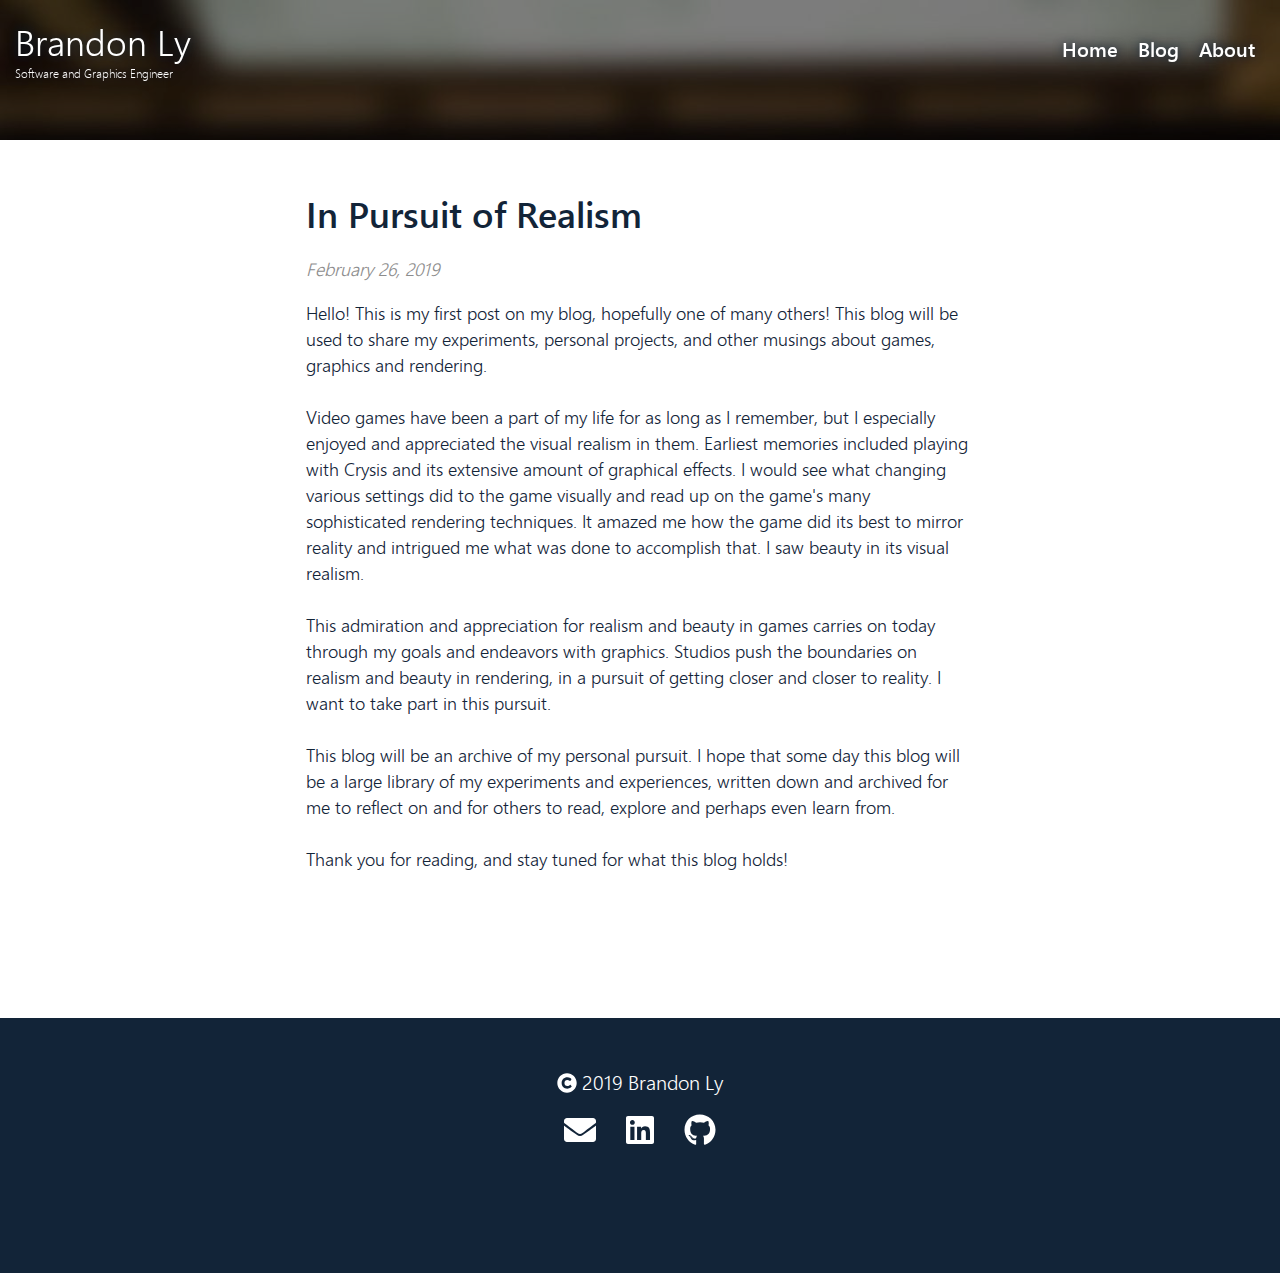
<file: blog/welcome-blog/index.html>
<!DOCTYPE html><html lang="en"><head><meta charSet="utf-8"/><meta http-equiv="x-ua-compatible" content="ie=edge"/><meta name="viewport" content="width=device-width, initial-scale=1, shrink-to-fit=no"/><style data-href="/styles.547a0158cf14f38519db.css">/*!
 * Bootstrap Grid v4.3.1 (https://getbootstrap.com/)
 * Copyright 2011-2019 The Bootstrap Authors
 * Copyright 2011-2019 Twitter, Inc.
 * Licensed under MIT (https://github.com/twbs/bootstrap/blob/master/LICENSE)
 */html{box-sizing:border-box;-ms-overflow-style:scrollbar}*,:after,:before{box-sizing:inherit}.container{width:100%;padding-right:15px;padding-left:15px;margin-right:auto;margin-left:auto}@media (min-width:576px){.container{max-width:540px}}@media (min-width:768px){.container{max-width:720px}}@media (min-width:992px){.container{max-width:960px}}@media (min-width:1200px){.container{max-width:1140px}}.container-fluid{width:100%;padding-right:15px;padding-left:15px;margin-right:auto;margin-left:auto}.row{display:-webkit-flex;display:flex;-webkit-flex-wrap:wrap;flex-wrap:wrap;margin-right:-15px;margin-left:-15px}.no-gutters{margin-right:0;margin-left:0}.no-gutters>.col,.no-gutters>[class*=col-]{padding-right:0;padding-left:0}.col,.col-1,.col-2,.col-3,.col-4,.col-5,.col-6,.col-7,.col-8,.col-9,.col-10,.col-11,.col-12,.col-auto,.col-lg,.col-lg-1,.col-lg-2,.col-lg-3,.col-lg-4,.col-lg-5,.col-lg-6,.col-lg-7,.col-lg-8,.col-lg-9,.col-lg-10,.col-lg-11,.col-lg-12,.col-lg-auto,.col-md,.col-md-1,.col-md-2,.col-md-3,.col-md-4,.col-md-5,.col-md-6,.col-md-7,.col-md-8,.col-md-9,.col-md-10,.col-md-11,.col-md-12,.col-md-auto,.col-sm,.col-sm-1,.col-sm-2,.col-sm-3,.col-sm-4,.col-sm-5,.col-sm-6,.col-sm-7,.col-sm-8,.col-sm-9,.col-sm-10,.col-sm-11,.col-sm-12,.col-sm-auto,.col-xl,.col-xl-1,.col-xl-2,.col-xl-3,.col-xl-4,.col-xl-5,.col-xl-6,.col-xl-7,.col-xl-8,.col-xl-9,.col-xl-10,.col-xl-11,.col-xl-12,.col-xl-auto{position:relative;width:100%;padding-right:15px;padding-left:15px}.col{-webkit-flex-basis:0;flex-basis:0;-webkit-flex-grow:1;flex-grow:1;max-width:100%}.col-auto{-webkit-flex:0 0 auto;flex:0 0 auto;width:auto;max-width:100%}.col-1{-webkit-flex:0 0 8.33333%;flex:0 0 8.33333%;max-width:8.33333%}.col-2{-webkit-flex:0 0 16.66667%;flex:0 0 16.66667%;max-width:16.66667%}.col-3{-webkit-flex:0 0 25%;flex:0 0 25%;max-width:25%}.col-4{-webkit-flex:0 0 33.33333%;flex:0 0 33.33333%;max-width:33.33333%}.col-5{-webkit-flex:0 0 41.66667%;flex:0 0 41.66667%;max-width:41.66667%}.col-6{-webkit-flex:0 0 50%;flex:0 0 50%;max-width:50%}.col-7{-webkit-flex:0 0 58.33333%;flex:0 0 58.33333%;max-width:58.33333%}.col-8{-webkit-flex:0 0 66.66667%;flex:0 0 66.66667%;max-width:66.66667%}.col-9{-webkit-flex:0 0 75%;flex:0 0 75%;max-width:75%}.col-10{-webkit-flex:0 0 83.33333%;flex:0 0 83.33333%;max-width:83.33333%}.col-11{-webkit-flex:0 0 91.66667%;flex:0 0 91.66667%;max-width:91.66667%}.col-12{-webkit-flex:0 0 100%;flex:0 0 100%;max-width:100%}.order-first{-webkit-order:-1;order:-1}.order-last{-webkit-order:13;order:13}.order-0{-webkit-order:0;order:0}.order-1{-webkit-order:1;order:1}.order-2{-webkit-order:2;order:2}.order-3{-webkit-order:3;order:3}.order-4{-webkit-order:4;order:4}.order-5{-webkit-order:5;order:5}.order-6{-webkit-order:6;order:6}.order-7{-webkit-order:7;order:7}.order-8{-webkit-order:8;order:8}.order-9{-webkit-order:9;order:9}.order-10{-webkit-order:10;order:10}.order-11{-webkit-order:11;order:11}.order-12{-webkit-order:12;order:12}.offset-1{margin-left:8.33333%}.offset-2{margin-left:16.66667%}.offset-3{margin-left:25%}.offset-4{margin-left:33.33333%}.offset-5{margin-left:41.66667%}.offset-6{margin-left:50%}.offset-7{margin-left:58.33333%}.offset-8{margin-left:66.66667%}.offset-9{margin-left:75%}.offset-10{margin-left:83.33333%}.offset-11{margin-left:91.66667%}@media (min-width:576px){.col-sm{-webkit-flex-basis:0;flex-basis:0;-webkit-flex-grow:1;flex-grow:1;max-width:100%}.col-sm-auto{-webkit-flex:0 0 auto;flex:0 0 auto;width:auto;max-width:100%}.col-sm-1{-webkit-flex:0 0 8.33333%;flex:0 0 8.33333%;max-width:8.33333%}.col-sm-2{-webkit-flex:0 0 16.66667%;flex:0 0 16.66667%;max-width:16.66667%}.col-sm-3{-webkit-flex:0 0 25%;flex:0 0 25%;max-width:25%}.col-sm-4{-webkit-flex:0 0 33.33333%;flex:0 0 33.33333%;max-width:33.33333%}.col-sm-5{-webkit-flex:0 0 41.66667%;flex:0 0 41.66667%;max-width:41.66667%}.col-sm-6{-webkit-flex:0 0 50%;flex:0 0 50%;max-width:50%}.col-sm-7{-webkit-flex:0 0 58.33333%;flex:0 0 58.33333%;max-width:58.33333%}.col-sm-8{-webkit-flex:0 0 66.66667%;flex:0 0 66.66667%;max-width:66.66667%}.col-sm-9{-webkit-flex:0 0 75%;flex:0 0 75%;max-width:75%}.col-sm-10{-webkit-flex:0 0 83.33333%;flex:0 0 83.33333%;max-width:83.33333%}.col-sm-11{-webkit-flex:0 0 91.66667%;flex:0 0 91.66667%;max-width:91.66667%}.col-sm-12{-webkit-flex:0 0 100%;flex:0 0 100%;max-width:100%}.order-sm-first{-webkit-order:-1;order:-1}.order-sm-last{-webkit-order:13;order:13}.order-sm-0{-webkit-order:0;order:0}.order-sm-1{-webkit-order:1;order:1}.order-sm-2{-webkit-order:2;order:2}.order-sm-3{-webkit-order:3;order:3}.order-sm-4{-webkit-order:4;order:4}.order-sm-5{-webkit-order:5;order:5}.order-sm-6{-webkit-order:6;order:6}.order-sm-7{-webkit-order:7;order:7}.order-sm-8{-webkit-order:8;order:8}.order-sm-9{-webkit-order:9;order:9}.order-sm-10{-webkit-order:10;order:10}.order-sm-11{-webkit-order:11;order:11}.order-sm-12{-webkit-order:12;order:12}.offset-sm-0{margin-left:0}.offset-sm-1{margin-left:8.33333%}.offset-sm-2{margin-left:16.66667%}.offset-sm-3{margin-left:25%}.offset-sm-4{margin-left:33.33333%}.offset-sm-5{margin-left:41.66667%}.offset-sm-6{margin-left:50%}.offset-sm-7{margin-left:58.33333%}.offset-sm-8{margin-left:66.66667%}.offset-sm-9{margin-left:75%}.offset-sm-10{margin-left:83.33333%}.offset-sm-11{margin-left:91.66667%}}@media (min-width:768px){.col-md{-webkit-flex-basis:0;flex-basis:0;-webkit-flex-grow:1;flex-grow:1;max-width:100%}.col-md-auto{-webkit-flex:0 0 auto;flex:0 0 auto;width:auto;max-width:100%}.col-md-1{-webkit-flex:0 0 8.33333%;flex:0 0 8.33333%;max-width:8.33333%}.col-md-2{-webkit-flex:0 0 16.66667%;flex:0 0 16.66667%;max-width:16.66667%}.col-md-3{-webkit-flex:0 0 25%;flex:0 0 25%;max-width:25%}.col-md-4{-webkit-flex:0 0 33.33333%;flex:0 0 33.33333%;max-width:33.33333%}.col-md-5{-webkit-flex:0 0 41.66667%;flex:0 0 41.66667%;max-width:41.66667%}.col-md-6{-webkit-flex:0 0 50%;flex:0 0 50%;max-width:50%}.col-md-7{-webkit-flex:0 0 58.33333%;flex:0 0 58.33333%;max-width:58.33333%}.col-md-8{-webkit-flex:0 0 66.66667%;flex:0 0 66.66667%;max-width:66.66667%}.col-md-9{-webkit-flex:0 0 75%;flex:0 0 75%;max-width:75%}.col-md-10{-webkit-flex:0 0 83.33333%;flex:0 0 83.33333%;max-width:83.33333%}.col-md-11{-webkit-flex:0 0 91.66667%;flex:0 0 91.66667%;max-width:91.66667%}.col-md-12{-webkit-flex:0 0 100%;flex:0 0 100%;max-width:100%}.order-md-first{-webkit-order:-1;order:-1}.order-md-last{-webkit-order:13;order:13}.order-md-0{-webkit-order:0;order:0}.order-md-1{-webkit-order:1;order:1}.order-md-2{-webkit-order:2;order:2}.order-md-3{-webkit-order:3;order:3}.order-md-4{-webkit-order:4;order:4}.order-md-5{-webkit-order:5;order:5}.order-md-6{-webkit-order:6;order:6}.order-md-7{-webkit-order:7;order:7}.order-md-8{-webkit-order:8;order:8}.order-md-9{-webkit-order:9;order:9}.order-md-10{-webkit-order:10;order:10}.order-md-11{-webkit-order:11;order:11}.order-md-12{-webkit-order:12;order:12}.offset-md-0{margin-left:0}.offset-md-1{margin-left:8.33333%}.offset-md-2{margin-left:16.66667%}.offset-md-3{margin-left:25%}.offset-md-4{margin-left:33.33333%}.offset-md-5{margin-left:41.66667%}.offset-md-6{margin-left:50%}.offset-md-7{margin-left:58.33333%}.offset-md-8{margin-left:66.66667%}.offset-md-9{margin-left:75%}.offset-md-10{margin-left:83.33333%}.offset-md-11{margin-left:91.66667%}}@media (min-width:992px){.col-lg{-webkit-flex-basis:0;flex-basis:0;-webkit-flex-grow:1;flex-grow:1;max-width:100%}.col-lg-auto{-webkit-flex:0 0 auto;flex:0 0 auto;width:auto;max-width:100%}.col-lg-1{-webkit-flex:0 0 8.33333%;flex:0 0 8.33333%;max-width:8.33333%}.col-lg-2{-webkit-flex:0 0 16.66667%;flex:0 0 16.66667%;max-width:16.66667%}.col-lg-3{-webkit-flex:0 0 25%;flex:0 0 25%;max-width:25%}.col-lg-4{-webkit-flex:0 0 33.33333%;flex:0 0 33.33333%;max-width:33.33333%}.col-lg-5{-webkit-flex:0 0 41.66667%;flex:0 0 41.66667%;max-width:41.66667%}.col-lg-6{-webkit-flex:0 0 50%;flex:0 0 50%;max-width:50%}.col-lg-7{-webkit-flex:0 0 58.33333%;flex:0 0 58.33333%;max-width:58.33333%}.col-lg-8{-webkit-flex:0 0 66.66667%;flex:0 0 66.66667%;max-width:66.66667%}.col-lg-9{-webkit-flex:0 0 75%;flex:0 0 75%;max-width:75%}.col-lg-10{-webkit-flex:0 0 83.33333%;flex:0 0 83.33333%;max-width:83.33333%}.col-lg-11{-webkit-flex:0 0 91.66667%;flex:0 0 91.66667%;max-width:91.66667%}.col-lg-12{-webkit-flex:0 0 100%;flex:0 0 100%;max-width:100%}.order-lg-first{-webkit-order:-1;order:-1}.order-lg-last{-webkit-order:13;order:13}.order-lg-0{-webkit-order:0;order:0}.order-lg-1{-webkit-order:1;order:1}.order-lg-2{-webkit-order:2;order:2}.order-lg-3{-webkit-order:3;order:3}.order-lg-4{-webkit-order:4;order:4}.order-lg-5{-webkit-order:5;order:5}.order-lg-6{-webkit-order:6;order:6}.order-lg-7{-webkit-order:7;order:7}.order-lg-8{-webkit-order:8;order:8}.order-lg-9{-webkit-order:9;order:9}.order-lg-10{-webkit-order:10;order:10}.order-lg-11{-webkit-order:11;order:11}.order-lg-12{-webkit-order:12;order:12}.offset-lg-0{margin-left:0}.offset-lg-1{margin-left:8.33333%}.offset-lg-2{margin-left:16.66667%}.offset-lg-3{margin-left:25%}.offset-lg-4{margin-left:33.33333%}.offset-lg-5{margin-left:41.66667%}.offset-lg-6{margin-left:50%}.offset-lg-7{margin-left:58.33333%}.offset-lg-8{margin-left:66.66667%}.offset-lg-9{margin-left:75%}.offset-lg-10{margin-left:83.33333%}.offset-lg-11{margin-left:91.66667%}}@media (min-width:1200px){.col-xl{-webkit-flex-basis:0;flex-basis:0;-webkit-flex-grow:1;flex-grow:1;max-width:100%}.col-xl-auto{-webkit-flex:0 0 auto;flex:0 0 auto;width:auto;max-width:100%}.col-xl-1{-webkit-flex:0 0 8.33333%;flex:0 0 8.33333%;max-width:8.33333%}.col-xl-2{-webkit-flex:0 0 16.66667%;flex:0 0 16.66667%;max-width:16.66667%}.col-xl-3{-webkit-flex:0 0 25%;flex:0 0 25%;max-width:25%}.col-xl-4{-webkit-flex:0 0 33.33333%;flex:0 0 33.33333%;max-width:33.33333%}.col-xl-5{-webkit-flex:0 0 41.66667%;flex:0 0 41.66667%;max-width:41.66667%}.col-xl-6{-webkit-flex:0 0 50%;flex:0 0 50%;max-width:50%}.col-xl-7{-webkit-flex:0 0 58.33333%;flex:0 0 58.33333%;max-width:58.33333%}.col-xl-8{-webkit-flex:0 0 66.66667%;flex:0 0 66.66667%;max-width:66.66667%}.col-xl-9{-webkit-flex:0 0 75%;flex:0 0 75%;max-width:75%}.col-xl-10{-webkit-flex:0 0 83.33333%;flex:0 0 83.33333%;max-width:83.33333%}.col-xl-11{-webkit-flex:0 0 91.66667%;flex:0 0 91.66667%;max-width:91.66667%}.col-xl-12{-webkit-flex:0 0 100%;flex:0 0 100%;max-width:100%}.order-xl-first{-webkit-order:-1;order:-1}.order-xl-last{-webkit-order:13;order:13}.order-xl-0{-webkit-order:0;order:0}.order-xl-1{-webkit-order:1;order:1}.order-xl-2{-webkit-order:2;order:2}.order-xl-3{-webkit-order:3;order:3}.order-xl-4{-webkit-order:4;order:4}.order-xl-5{-webkit-order:5;order:5}.order-xl-6{-webkit-order:6;order:6}.order-xl-7{-webkit-order:7;order:7}.order-xl-8{-webkit-order:8;order:8}.order-xl-9{-webkit-order:9;order:9}.order-xl-10{-webkit-order:10;order:10}.order-xl-11{-webkit-order:11;order:11}.order-xl-12{-webkit-order:12;order:12}.offset-xl-0{margin-left:0}.offset-xl-1{margin-left:8.33333%}.offset-xl-2{margin-left:16.66667%}.offset-xl-3{margin-left:25%}.offset-xl-4{margin-left:33.33333%}.offset-xl-5{margin-left:41.66667%}.offset-xl-6{margin-left:50%}.offset-xl-7{margin-left:58.33333%}.offset-xl-8{margin-left:66.66667%}.offset-xl-9{margin-left:75%}.offset-xl-10{margin-left:83.33333%}.offset-xl-11{margin-left:91.66667%}}.d-none{display:none!important}.d-inline{display:inline!important}.d-inline-block{display:inline-block!important}.d-block{display:block!important}.d-table{display:table!important}.d-table-row{display:table-row!important}.d-table-cell{display:table-cell!important}.d-flex{display:-webkit-flex!important;display:flex!important}.d-inline-flex{display:-webkit-inline-flex!important;display:inline-flex!important}@media (min-width:576px){.d-sm-none{display:none!important}.d-sm-inline{display:inline!important}.d-sm-inline-block{display:inline-block!important}.d-sm-block{display:block!important}.d-sm-table{display:table!important}.d-sm-table-row{display:table-row!important}.d-sm-table-cell{display:table-cell!important}.d-sm-flex{display:-webkit-flex!important;display:flex!important}.d-sm-inline-flex{display:-webkit-inline-flex!important;display:inline-flex!important}}@media (min-width:768px){.d-md-none{display:none!important}.d-md-inline{display:inline!important}.d-md-inline-block{display:inline-block!important}.d-md-block{display:block!important}.d-md-table{display:table!important}.d-md-table-row{display:table-row!important}.d-md-table-cell{display:table-cell!important}.d-md-flex{display:-webkit-flex!important;display:flex!important}.d-md-inline-flex{display:-webkit-inline-flex!important;display:inline-flex!important}}@media (min-width:992px){.d-lg-none{display:none!important}.d-lg-inline{display:inline!important}.d-lg-inline-block{display:inline-block!important}.d-lg-block{display:block!important}.d-lg-table{display:table!important}.d-lg-table-row{display:table-row!important}.d-lg-table-cell{display:table-cell!important}.d-lg-flex{display:-webkit-flex!important;display:flex!important}.d-lg-inline-flex{display:-webkit-inline-flex!important;display:inline-flex!important}}@media (min-width:1200px){.d-xl-none{display:none!important}.d-xl-inline{display:inline!important}.d-xl-inline-block{display:inline-block!important}.d-xl-block{display:block!important}.d-xl-table{display:table!important}.d-xl-table-row{display:table-row!important}.d-xl-table-cell{display:table-cell!important}.d-xl-flex{display:-webkit-flex!important;display:flex!important}.d-xl-inline-flex{display:-webkit-inline-flex!important;display:inline-flex!important}}@media print{.d-print-none{display:none!important}.d-print-inline{display:inline!important}.d-print-inline-block{display:inline-block!important}.d-print-block{display:block!important}.d-print-table{display:table!important}.d-print-table-row{display:table-row!important}.d-print-table-cell{display:table-cell!important}.d-print-flex{display:-webkit-flex!important;display:flex!important}.d-print-inline-flex{display:-webkit-inline-flex!important;display:inline-flex!important}}.flex-row{-webkit-flex-direction:row!important;flex-direction:row!important}.flex-column{-webkit-flex-direction:column!important;flex-direction:column!important}.flex-row-reverse{-webkit-flex-direction:row-reverse!important;flex-direction:row-reverse!important}.flex-column-reverse{-webkit-flex-direction:column-reverse!important;flex-direction:column-reverse!important}.flex-wrap{-webkit-flex-wrap:wrap!important;flex-wrap:wrap!important}.flex-nowrap{-webkit-flex-wrap:nowrap!important;flex-wrap:nowrap!important}.flex-wrap-reverse{-webkit-flex-wrap:wrap-reverse!important;flex-wrap:wrap-reverse!important}.flex-fill{-webkit-flex:1 1 auto!important;flex:1 1 auto!important}.flex-grow-0{-webkit-flex-grow:0!important;flex-grow:0!important}.flex-grow-1{-webkit-flex-grow:1!important;flex-grow:1!important}.flex-shrink-0{-webkit-flex-shrink:0!important;flex-shrink:0!important}.flex-shrink-1{-webkit-flex-shrink:1!important;flex-shrink:1!important}.justify-content-start{-webkit-justify-content:flex-start!important;justify-content:flex-start!important}.justify-content-end{-webkit-justify-content:flex-end!important;justify-content:flex-end!important}.justify-content-center{-webkit-justify-content:center!important;justify-content:center!important}.justify-content-between{-webkit-justify-content:space-between!important;justify-content:space-between!important}.justify-content-around{-webkit-justify-content:space-around!important;justify-content:space-around!important}.align-items-start{-webkit-align-items:flex-start!important;align-items:flex-start!important}.align-items-end{-webkit-align-items:flex-end!important;align-items:flex-end!important}.align-items-center{-webkit-align-items:center!important;align-items:center!important}.align-items-baseline{-webkit-align-items:baseline!important;align-items:baseline!important}.align-items-stretch{-webkit-align-items:stretch!important;align-items:stretch!important}.align-content-start{-webkit-align-content:flex-start!important;align-content:flex-start!important}.align-content-end{-webkit-align-content:flex-end!important;align-content:flex-end!important}.align-content-center{-webkit-align-content:center!important;align-content:center!important}.align-content-between{-webkit-align-content:space-between!important;align-content:space-between!important}.align-content-around{-webkit-align-content:space-around!important;align-content:space-around!important}.align-content-stretch{-webkit-align-content:stretch!important;align-content:stretch!important}.align-self-auto{-webkit-align-self:auto!important;align-self:auto!important}.align-self-start{-webkit-align-self:flex-start!important;align-self:flex-start!important}.align-self-end{-webkit-align-self:flex-end!important;align-self:flex-end!important}.align-self-center{-webkit-align-self:center!important;align-self:center!important}.align-self-baseline{-webkit-align-self:baseline!important;align-self:baseline!important}.align-self-stretch{-webkit-align-self:stretch!important;align-self:stretch!important}@media (min-width:576px){.flex-sm-row{-webkit-flex-direction:row!important;flex-direction:row!important}.flex-sm-column{-webkit-flex-direction:column!important;flex-direction:column!important}.flex-sm-row-reverse{-webkit-flex-direction:row-reverse!important;flex-direction:row-reverse!important}.flex-sm-column-reverse{-webkit-flex-direction:column-reverse!important;flex-direction:column-reverse!important}.flex-sm-wrap{-webkit-flex-wrap:wrap!important;flex-wrap:wrap!important}.flex-sm-nowrap{-webkit-flex-wrap:nowrap!important;flex-wrap:nowrap!important}.flex-sm-wrap-reverse{-webkit-flex-wrap:wrap-reverse!important;flex-wrap:wrap-reverse!important}.flex-sm-fill{-webkit-flex:1 1 auto!important;flex:1 1 auto!important}.flex-sm-grow-0{-webkit-flex-grow:0!important;flex-grow:0!important}.flex-sm-grow-1{-webkit-flex-grow:1!important;flex-grow:1!important}.flex-sm-shrink-0{-webkit-flex-shrink:0!important;flex-shrink:0!important}.flex-sm-shrink-1{-webkit-flex-shrink:1!important;flex-shrink:1!important}.justify-content-sm-start{-webkit-justify-content:flex-start!important;justify-content:flex-start!important}.justify-content-sm-end{-webkit-justify-content:flex-end!important;justify-content:flex-end!important}.justify-content-sm-center{-webkit-justify-content:center!important;justify-content:center!important}.justify-content-sm-between{-webkit-justify-content:space-between!important;justify-content:space-between!important}.justify-content-sm-around{-webkit-justify-content:space-around!important;justify-content:space-around!important}.align-items-sm-start{-webkit-align-items:flex-start!important;align-items:flex-start!important}.align-items-sm-end{-webkit-align-items:flex-end!important;align-items:flex-end!important}.align-items-sm-center{-webkit-align-items:center!important;align-items:center!important}.align-items-sm-baseline{-webkit-align-items:baseline!important;align-items:baseline!important}.align-items-sm-stretch{-webkit-align-items:stretch!important;align-items:stretch!important}.align-content-sm-start{-webkit-align-content:flex-start!important;align-content:flex-start!important}.align-content-sm-end{-webkit-align-content:flex-end!important;align-content:flex-end!important}.align-content-sm-center{-webkit-align-content:center!important;align-content:center!important}.align-content-sm-between{-webkit-align-content:space-between!important;align-content:space-between!important}.align-content-sm-around{-webkit-align-content:space-around!important;align-content:space-around!important}.align-content-sm-stretch{-webkit-align-content:stretch!important;align-content:stretch!important}.align-self-sm-auto{-webkit-align-self:auto!important;align-self:auto!important}.align-self-sm-start{-webkit-align-self:flex-start!important;align-self:flex-start!important}.align-self-sm-end{-webkit-align-self:flex-end!important;align-self:flex-end!important}.align-self-sm-center{-webkit-align-self:center!important;align-self:center!important}.align-self-sm-baseline{-webkit-align-self:baseline!important;align-self:baseline!important}.align-self-sm-stretch{-webkit-align-self:stretch!important;align-self:stretch!important}}@media (min-width:768px){.flex-md-row{-webkit-flex-direction:row!important;flex-direction:row!important}.flex-md-column{-webkit-flex-direction:column!important;flex-direction:column!important}.flex-md-row-reverse{-webkit-flex-direction:row-reverse!important;flex-direction:row-reverse!important}.flex-md-column-reverse{-webkit-flex-direction:column-reverse!important;flex-direction:column-reverse!important}.flex-md-wrap{-webkit-flex-wrap:wrap!important;flex-wrap:wrap!important}.flex-md-nowrap{-webkit-flex-wrap:nowrap!important;flex-wrap:nowrap!important}.flex-md-wrap-reverse{-webkit-flex-wrap:wrap-reverse!important;flex-wrap:wrap-reverse!important}.flex-md-fill{-webkit-flex:1 1 auto!important;flex:1 1 auto!important}.flex-md-grow-0{-webkit-flex-grow:0!important;flex-grow:0!important}.flex-md-grow-1{-webkit-flex-grow:1!important;flex-grow:1!important}.flex-md-shrink-0{-webkit-flex-shrink:0!important;flex-shrink:0!important}.flex-md-shrink-1{-webkit-flex-shrink:1!important;flex-shrink:1!important}.justify-content-md-start{-webkit-justify-content:flex-start!important;justify-content:flex-start!important}.justify-content-md-end{-webkit-justify-content:flex-end!important;justify-content:flex-end!important}.justify-content-md-center{-webkit-justify-content:center!important;justify-content:center!important}.justify-content-md-between{-webkit-justify-content:space-between!important;justify-content:space-between!important}.justify-content-md-around{-webkit-justify-content:space-around!important;justify-content:space-around!important}.align-items-md-start{-webkit-align-items:flex-start!important;align-items:flex-start!important}.align-items-md-end{-webkit-align-items:flex-end!important;align-items:flex-end!important}.align-items-md-center{-webkit-align-items:center!important;align-items:center!important}.align-items-md-baseline{-webkit-align-items:baseline!important;align-items:baseline!important}.align-items-md-stretch{-webkit-align-items:stretch!important;align-items:stretch!important}.align-content-md-start{-webkit-align-content:flex-start!important;align-content:flex-start!important}.align-content-md-end{-webkit-align-content:flex-end!important;align-content:flex-end!important}.align-content-md-center{-webkit-align-content:center!important;align-content:center!important}.align-content-md-between{-webkit-align-content:space-between!important;align-content:space-between!important}.align-content-md-around{-webkit-align-content:space-around!important;align-content:space-around!important}.align-content-md-stretch{-webkit-align-content:stretch!important;align-content:stretch!important}.align-self-md-auto{-webkit-align-self:auto!important;align-self:auto!important}.align-self-md-start{-webkit-align-self:flex-start!important;align-self:flex-start!important}.align-self-md-end{-webkit-align-self:flex-end!important;align-self:flex-end!important}.align-self-md-center{-webkit-align-self:center!important;align-self:center!important}.align-self-md-baseline{-webkit-align-self:baseline!important;align-self:baseline!important}.align-self-md-stretch{-webkit-align-self:stretch!important;align-self:stretch!important}}@media (min-width:992px){.flex-lg-row{-webkit-flex-direction:row!important;flex-direction:row!important}.flex-lg-column{-webkit-flex-direction:column!important;flex-direction:column!important}.flex-lg-row-reverse{-webkit-flex-direction:row-reverse!important;flex-direction:row-reverse!important}.flex-lg-column-reverse{-webkit-flex-direction:column-reverse!important;flex-direction:column-reverse!important}.flex-lg-wrap{-webkit-flex-wrap:wrap!important;flex-wrap:wrap!important}.flex-lg-nowrap{-webkit-flex-wrap:nowrap!important;flex-wrap:nowrap!important}.flex-lg-wrap-reverse{-webkit-flex-wrap:wrap-reverse!important;flex-wrap:wrap-reverse!important}.flex-lg-fill{-webkit-flex:1 1 auto!important;flex:1 1 auto!important}.flex-lg-grow-0{-webkit-flex-grow:0!important;flex-grow:0!important}.flex-lg-grow-1{-webkit-flex-grow:1!important;flex-grow:1!important}.flex-lg-shrink-0{-webkit-flex-shrink:0!important;flex-shrink:0!important}.flex-lg-shrink-1{-webkit-flex-shrink:1!important;flex-shrink:1!important}.justify-content-lg-start{-webkit-justify-content:flex-start!important;justify-content:flex-start!important}.justify-content-lg-end{-webkit-justify-content:flex-end!important;justify-content:flex-end!important}.justify-content-lg-center{-webkit-justify-content:center!important;justify-content:center!important}.justify-content-lg-between{-webkit-justify-content:space-between!important;justify-content:space-between!important}.justify-content-lg-around{-webkit-justify-content:space-around!important;justify-content:space-around!important}.align-items-lg-start{-webkit-align-items:flex-start!important;align-items:flex-start!important}.align-items-lg-end{-webkit-align-items:flex-end!important;align-items:flex-end!important}.align-items-lg-center{-webkit-align-items:center!important;align-items:center!important}.align-items-lg-baseline{-webkit-align-items:baseline!important;align-items:baseline!important}.align-items-lg-stretch{-webkit-align-items:stretch!important;align-items:stretch!important}.align-content-lg-start{-webkit-align-content:flex-start!important;align-content:flex-start!important}.align-content-lg-end{-webkit-align-content:flex-end!important;align-content:flex-end!important}.align-content-lg-center{-webkit-align-content:center!important;align-content:center!important}.align-content-lg-between{-webkit-align-content:space-between!important;align-content:space-between!important}.align-content-lg-around{-webkit-align-content:space-around!important;align-content:space-around!important}.align-content-lg-stretch{-webkit-align-content:stretch!important;align-content:stretch!important}.align-self-lg-auto{-webkit-align-self:auto!important;align-self:auto!important}.align-self-lg-start{-webkit-align-self:flex-start!important;align-self:flex-start!important}.align-self-lg-end{-webkit-align-self:flex-end!important;align-self:flex-end!important}.align-self-lg-center{-webkit-align-self:center!important;align-self:center!important}.align-self-lg-baseline{-webkit-align-self:baseline!important;align-self:baseline!important}.align-self-lg-stretch{-webkit-align-self:stretch!important;align-self:stretch!important}}@media (min-width:1200px){.flex-xl-row{-webkit-flex-direction:row!important;flex-direction:row!important}.flex-xl-column{-webkit-flex-direction:column!important;flex-direction:column!important}.flex-xl-row-reverse{-webkit-flex-direction:row-reverse!important;flex-direction:row-reverse!important}.flex-xl-column-reverse{-webkit-flex-direction:column-reverse!important;flex-direction:column-reverse!important}.flex-xl-wrap{-webkit-flex-wrap:wrap!important;flex-wrap:wrap!important}.flex-xl-nowrap{-webkit-flex-wrap:nowrap!important;flex-wrap:nowrap!important}.flex-xl-wrap-reverse{-webkit-flex-wrap:wrap-reverse!important;flex-wrap:wrap-reverse!important}.flex-xl-fill{-webkit-flex:1 1 auto!important;flex:1 1 auto!important}.flex-xl-grow-0{-webkit-flex-grow:0!important;flex-grow:0!important}.flex-xl-grow-1{-webkit-flex-grow:1!important;flex-grow:1!important}.flex-xl-shrink-0{-webkit-flex-shrink:0!important;flex-shrink:0!important}.flex-xl-shrink-1{-webkit-flex-shrink:1!important;flex-shrink:1!important}.justify-content-xl-start{-webkit-justify-content:flex-start!important;justify-content:flex-start!important}.justify-content-xl-end{-webkit-justify-content:flex-end!important;justify-content:flex-end!important}.justify-content-xl-center{-webkit-justify-content:center!important;justify-content:center!important}.justify-content-xl-between{-webkit-justify-content:space-between!important;justify-content:space-between!important}.justify-content-xl-around{-webkit-justify-content:space-around!important;justify-content:space-around!important}.align-items-xl-start{-webkit-align-items:flex-start!important;align-items:flex-start!important}.align-items-xl-end{-webkit-align-items:flex-end!important;align-items:flex-end!important}.align-items-xl-center{-webkit-align-items:center!important;align-items:center!important}.align-items-xl-baseline{-webkit-align-items:baseline!important;align-items:baseline!important}.align-items-xl-stretch{-webkit-align-items:stretch!important;align-items:stretch!important}.align-content-xl-start{-webkit-align-content:flex-start!important;align-content:flex-start!important}.align-content-xl-end{-webkit-align-content:flex-end!important;align-content:flex-end!important}.align-content-xl-center{-webkit-align-content:center!important;align-content:center!important}.align-content-xl-between{-webkit-align-content:space-between!important;align-content:space-between!important}.align-content-xl-around{-webkit-align-content:space-around!important;align-content:space-around!important}.align-content-xl-stretch{-webkit-align-content:stretch!important;align-content:stretch!important}.align-self-xl-auto{-webkit-align-self:auto!important;align-self:auto!important}.align-self-xl-start{-webkit-align-self:flex-start!important;align-self:flex-start!important}.align-self-xl-end{-webkit-align-self:flex-end!important;align-self:flex-end!important}.align-self-xl-center{-webkit-align-self:center!important;align-self:center!important}.align-self-xl-baseline{-webkit-align-self:baseline!important;align-self:baseline!important}.align-self-xl-stretch{-webkit-align-self:stretch!important;align-self:stretch!important}}.m-0{margin:0!important}.mt-0,.my-0{margin-top:0!important}.mr-0,.mx-0{margin-right:0!important}.mb-0,.my-0{margin-bottom:0!important}.ml-0,.mx-0{margin-left:0!important}.m-1{margin:.25rem!important}.mt-1,.my-1{margin-top:.25rem!important}.mr-1,.mx-1{margin-right:.25rem!important}.mb-1,.my-1{margin-bottom:.25rem!important}.ml-1,.mx-1{margin-left:.25rem!important}.m-2{margin:.5rem!important}.mt-2,.my-2{margin-top:.5rem!important}.mr-2,.mx-2{margin-right:.5rem!important}.mb-2,.my-2{margin-bottom:.5rem!important}.ml-2,.mx-2{margin-left:.5rem!important}.m-3{margin:1rem!important}.mt-3,.my-3{margin-top:1rem!important}.mr-3,.mx-3{margin-right:1rem!important}.mb-3,.my-3{margin-bottom:1rem!important}.ml-3,.mx-3{margin-left:1rem!important}.m-4{margin:1.5rem!important}.mt-4,.my-4{margin-top:1.5rem!important}.mr-4,.mx-4{margin-right:1.5rem!important}.mb-4,.my-4{margin-bottom:1.5rem!important}.ml-4,.mx-4{margin-left:1.5rem!important}.m-5{margin:3rem!important}.mt-5,.my-5{margin-top:3rem!important}.mr-5,.mx-5{margin-right:3rem!important}.mb-5,.my-5{margin-bottom:3rem!important}.ml-5,.mx-5{margin-left:3rem!important}.p-0{padding:0!important}.pt-0,.py-0{padding-top:0!important}.pr-0,.px-0{padding-right:0!important}.pb-0,.py-0{padding-bottom:0!important}.pl-0,.px-0{padding-left:0!important}.p-1{padding:.25rem!important}.pt-1,.py-1{padding-top:.25rem!important}.pr-1,.px-1{padding-right:.25rem!important}.pb-1,.py-1{padding-bottom:.25rem!important}.pl-1,.px-1{padding-left:.25rem!important}.p-2{padding:.5rem!important}.pt-2,.py-2{padding-top:.5rem!important}.pr-2,.px-2{padding-right:.5rem!important}.pb-2,.py-2{padding-bottom:.5rem!important}.pl-2,.px-2{padding-left:.5rem!important}.p-3{padding:1rem!important}.pt-3,.py-3{padding-top:1rem!important}.pr-3,.px-3{padding-right:1rem!important}.pb-3,.py-3{padding-bottom:1rem!important}.pl-3,.px-3{padding-left:1rem!important}.p-4{padding:1.5rem!important}.pt-4,.py-4{padding-top:1.5rem!important}.pr-4,.px-4{padding-right:1.5rem!important}.pb-4,.py-4{padding-bottom:1.5rem!important}.pl-4,.px-4{padding-left:1.5rem!important}.p-5{padding:3rem!important}.pt-5,.py-5{padding-top:3rem!important}.pr-5,.px-5{padding-right:3rem!important}.pb-5,.py-5{padding-bottom:3rem!important}.pl-5,.px-5{padding-left:3rem!important}.m-n1{margin:-.25rem!important}.mt-n1,.my-n1{margin-top:-.25rem!important}.mr-n1,.mx-n1{margin-right:-.25rem!important}.mb-n1,.my-n1{margin-bottom:-.25rem!important}.ml-n1,.mx-n1{margin-left:-.25rem!important}.m-n2{margin:-.5rem!important}.mt-n2,.my-n2{margin-top:-.5rem!important}.mr-n2,.mx-n2{margin-right:-.5rem!important}.mb-n2,.my-n2{margin-bottom:-.5rem!important}.ml-n2,.mx-n2{margin-left:-.5rem!important}.m-n3{margin:-1rem!important}.mt-n3,.my-n3{margin-top:-1rem!important}.mr-n3,.mx-n3{margin-right:-1rem!important}.mb-n3,.my-n3{margin-bottom:-1rem!important}.ml-n3,.mx-n3{margin-left:-1rem!important}.m-n4{margin:-1.5rem!important}.mt-n4,.my-n4{margin-top:-1.5rem!important}.mr-n4,.mx-n4{margin-right:-1.5rem!important}.mb-n4,.my-n4{margin-bottom:-1.5rem!important}.ml-n4,.mx-n4{margin-left:-1.5rem!important}.m-n5{margin:-3rem!important}.mt-n5,.my-n5{margin-top:-3rem!important}.mr-n5,.mx-n5{margin-right:-3rem!important}.mb-n5,.my-n5{margin-bottom:-3rem!important}.ml-n5,.mx-n5{margin-left:-3rem!important}.m-auto{margin:auto!important}.mt-auto,.my-auto{margin-top:auto!important}.mr-auto,.mx-auto{margin-right:auto!important}.mb-auto,.my-auto{margin-bottom:auto!important}.ml-auto,.mx-auto{margin-left:auto!important}@media (min-width:576px){.m-sm-0{margin:0!important}.mt-sm-0,.my-sm-0{margin-top:0!important}.mr-sm-0,.mx-sm-0{margin-right:0!important}.mb-sm-0,.my-sm-0{margin-bottom:0!important}.ml-sm-0,.mx-sm-0{margin-left:0!important}.m-sm-1{margin:.25rem!important}.mt-sm-1,.my-sm-1{margin-top:.25rem!important}.mr-sm-1,.mx-sm-1{margin-right:.25rem!important}.mb-sm-1,.my-sm-1{margin-bottom:.25rem!important}.ml-sm-1,.mx-sm-1{margin-left:.25rem!important}.m-sm-2{margin:.5rem!important}.mt-sm-2,.my-sm-2{margin-top:.5rem!important}.mr-sm-2,.mx-sm-2{margin-right:.5rem!important}.mb-sm-2,.my-sm-2{margin-bottom:.5rem!important}.ml-sm-2,.mx-sm-2{margin-left:.5rem!important}.m-sm-3{margin:1rem!important}.mt-sm-3,.my-sm-3{margin-top:1rem!important}.mr-sm-3,.mx-sm-3{margin-right:1rem!important}.mb-sm-3,.my-sm-3{margin-bottom:1rem!important}.ml-sm-3,.mx-sm-3{margin-left:1rem!important}.m-sm-4{margin:1.5rem!important}.mt-sm-4,.my-sm-4{margin-top:1.5rem!important}.mr-sm-4,.mx-sm-4{margin-right:1.5rem!important}.mb-sm-4,.my-sm-4{margin-bottom:1.5rem!important}.ml-sm-4,.mx-sm-4{margin-left:1.5rem!important}.m-sm-5{margin:3rem!important}.mt-sm-5,.my-sm-5{margin-top:3rem!important}.mr-sm-5,.mx-sm-5{margin-right:3rem!important}.mb-sm-5,.my-sm-5{margin-bottom:3rem!important}.ml-sm-5,.mx-sm-5{margin-left:3rem!important}.p-sm-0{padding:0!important}.pt-sm-0,.py-sm-0{padding-top:0!important}.pr-sm-0,.px-sm-0{padding-right:0!important}.pb-sm-0,.py-sm-0{padding-bottom:0!important}.pl-sm-0,.px-sm-0{padding-left:0!important}.p-sm-1{padding:.25rem!important}.pt-sm-1,.py-sm-1{padding-top:.25rem!important}.pr-sm-1,.px-sm-1{padding-right:.25rem!important}.pb-sm-1,.py-sm-1{padding-bottom:.25rem!important}.pl-sm-1,.px-sm-1{padding-left:.25rem!important}.p-sm-2{padding:.5rem!important}.pt-sm-2,.py-sm-2{padding-top:.5rem!important}.pr-sm-2,.px-sm-2{padding-right:.5rem!important}.pb-sm-2,.py-sm-2{padding-bottom:.5rem!important}.pl-sm-2,.px-sm-2{padding-left:.5rem!important}.p-sm-3{padding:1rem!important}.pt-sm-3,.py-sm-3{padding-top:1rem!important}.pr-sm-3,.px-sm-3{padding-right:1rem!important}.pb-sm-3,.py-sm-3{padding-bottom:1rem!important}.pl-sm-3,.px-sm-3{padding-left:1rem!important}.p-sm-4{padding:1.5rem!important}.pt-sm-4,.py-sm-4{padding-top:1.5rem!important}.pr-sm-4,.px-sm-4{padding-right:1.5rem!important}.pb-sm-4,.py-sm-4{padding-bottom:1.5rem!important}.pl-sm-4,.px-sm-4{padding-left:1.5rem!important}.p-sm-5{padding:3rem!important}.pt-sm-5,.py-sm-5{padding-top:3rem!important}.pr-sm-5,.px-sm-5{padding-right:3rem!important}.pb-sm-5,.py-sm-5{padding-bottom:3rem!important}.pl-sm-5,.px-sm-5{padding-left:3rem!important}.m-sm-n1{margin:-.25rem!important}.mt-sm-n1,.my-sm-n1{margin-top:-.25rem!important}.mr-sm-n1,.mx-sm-n1{margin-right:-.25rem!important}.mb-sm-n1,.my-sm-n1{margin-bottom:-.25rem!important}.ml-sm-n1,.mx-sm-n1{margin-left:-.25rem!important}.m-sm-n2{margin:-.5rem!important}.mt-sm-n2,.my-sm-n2{margin-top:-.5rem!important}.mr-sm-n2,.mx-sm-n2{margin-right:-.5rem!important}.mb-sm-n2,.my-sm-n2{margin-bottom:-.5rem!important}.ml-sm-n2,.mx-sm-n2{margin-left:-.5rem!important}.m-sm-n3{margin:-1rem!important}.mt-sm-n3,.my-sm-n3{margin-top:-1rem!important}.mr-sm-n3,.mx-sm-n3{margin-right:-1rem!important}.mb-sm-n3,.my-sm-n3{margin-bottom:-1rem!important}.ml-sm-n3,.mx-sm-n3{margin-left:-1rem!important}.m-sm-n4{margin:-1.5rem!important}.mt-sm-n4,.my-sm-n4{margin-top:-1.5rem!important}.mr-sm-n4,.mx-sm-n4{margin-right:-1.5rem!important}.mb-sm-n4,.my-sm-n4{margin-bottom:-1.5rem!important}.ml-sm-n4,.mx-sm-n4{margin-left:-1.5rem!important}.m-sm-n5{margin:-3rem!important}.mt-sm-n5,.my-sm-n5{margin-top:-3rem!important}.mr-sm-n5,.mx-sm-n5{margin-right:-3rem!important}.mb-sm-n5,.my-sm-n5{margin-bottom:-3rem!important}.ml-sm-n5,.mx-sm-n5{margin-left:-3rem!important}.m-sm-auto{margin:auto!important}.mt-sm-auto,.my-sm-auto{margin-top:auto!important}.mr-sm-auto,.mx-sm-auto{margin-right:auto!important}.mb-sm-auto,.my-sm-auto{margin-bottom:auto!important}.ml-sm-auto,.mx-sm-auto{margin-left:auto!important}}@media (min-width:768px){.m-md-0{margin:0!important}.mt-md-0,.my-md-0{margin-top:0!important}.mr-md-0,.mx-md-0{margin-right:0!important}.mb-md-0,.my-md-0{margin-bottom:0!important}.ml-md-0,.mx-md-0{margin-left:0!important}.m-md-1{margin:.25rem!important}.mt-md-1,.my-md-1{margin-top:.25rem!important}.mr-md-1,.mx-md-1{margin-right:.25rem!important}.mb-md-1,.my-md-1{margin-bottom:.25rem!important}.ml-md-1,.mx-md-1{margin-left:.25rem!important}.m-md-2{margin:.5rem!important}.mt-md-2,.my-md-2{margin-top:.5rem!important}.mr-md-2,.mx-md-2{margin-right:.5rem!important}.mb-md-2,.my-md-2{margin-bottom:.5rem!important}.ml-md-2,.mx-md-2{margin-left:.5rem!important}.m-md-3{margin:1rem!important}.mt-md-3,.my-md-3{margin-top:1rem!important}.mr-md-3,.mx-md-3{margin-right:1rem!important}.mb-md-3,.my-md-3{margin-bottom:1rem!important}.ml-md-3,.mx-md-3{margin-left:1rem!important}.m-md-4{margin:1.5rem!important}.mt-md-4,.my-md-4{margin-top:1.5rem!important}.mr-md-4,.mx-md-4{margin-right:1.5rem!important}.mb-md-4,.my-md-4{margin-bottom:1.5rem!important}.ml-md-4,.mx-md-4{margin-left:1.5rem!important}.m-md-5{margin:3rem!important}.mt-md-5,.my-md-5{margin-top:3rem!important}.mr-md-5,.mx-md-5{margin-right:3rem!important}.mb-md-5,.my-md-5{margin-bottom:3rem!important}.ml-md-5,.mx-md-5{margin-left:3rem!important}.p-md-0{padding:0!important}.pt-md-0,.py-md-0{padding-top:0!important}.pr-md-0,.px-md-0{padding-right:0!important}.pb-md-0,.py-md-0{padding-bottom:0!important}.pl-md-0,.px-md-0{padding-left:0!important}.p-md-1{padding:.25rem!important}.pt-md-1,.py-md-1{padding-top:.25rem!important}.pr-md-1,.px-md-1{padding-right:.25rem!important}.pb-md-1,.py-md-1{padding-bottom:.25rem!important}.pl-md-1,.px-md-1{padding-left:.25rem!important}.p-md-2{padding:.5rem!important}.pt-md-2,.py-md-2{padding-top:.5rem!important}.pr-md-2,.px-md-2{padding-right:.5rem!important}.pb-md-2,.py-md-2{padding-bottom:.5rem!important}.pl-md-2,.px-md-2{padding-left:.5rem!important}.p-md-3{padding:1rem!important}.pt-md-3,.py-md-3{padding-top:1rem!important}.pr-md-3,.px-md-3{padding-right:1rem!important}.pb-md-3,.py-md-3{padding-bottom:1rem!important}.pl-md-3,.px-md-3{padding-left:1rem!important}.p-md-4{padding:1.5rem!important}.pt-md-4,.py-md-4{padding-top:1.5rem!important}.pr-md-4,.px-md-4{padding-right:1.5rem!important}.pb-md-4,.py-md-4{padding-bottom:1.5rem!important}.pl-md-4,.px-md-4{padding-left:1.5rem!important}.p-md-5{padding:3rem!important}.pt-md-5,.py-md-5{padding-top:3rem!important}.pr-md-5,.px-md-5{padding-right:3rem!important}.pb-md-5,.py-md-5{padding-bottom:3rem!important}.pl-md-5,.px-md-5{padding-left:3rem!important}.m-md-n1{margin:-.25rem!important}.mt-md-n1,.my-md-n1{margin-top:-.25rem!important}.mr-md-n1,.mx-md-n1{margin-right:-.25rem!important}.mb-md-n1,.my-md-n1{margin-bottom:-.25rem!important}.ml-md-n1,.mx-md-n1{margin-left:-.25rem!important}.m-md-n2{margin:-.5rem!important}.mt-md-n2,.my-md-n2{margin-top:-.5rem!important}.mr-md-n2,.mx-md-n2{margin-right:-.5rem!important}.mb-md-n2,.my-md-n2{margin-bottom:-.5rem!important}.ml-md-n2,.mx-md-n2{margin-left:-.5rem!important}.m-md-n3{margin:-1rem!important}.mt-md-n3,.my-md-n3{margin-top:-1rem!important}.mr-md-n3,.mx-md-n3{margin-right:-1rem!important}.mb-md-n3,.my-md-n3{margin-bottom:-1rem!important}.ml-md-n3,.mx-md-n3{margin-left:-1rem!important}.m-md-n4{margin:-1.5rem!important}.mt-md-n4,.my-md-n4{margin-top:-1.5rem!important}.mr-md-n4,.mx-md-n4{margin-right:-1.5rem!important}.mb-md-n4,.my-md-n4{margin-bottom:-1.5rem!important}.ml-md-n4,.mx-md-n4{margin-left:-1.5rem!important}.m-md-n5{margin:-3rem!important}.mt-md-n5,.my-md-n5{margin-top:-3rem!important}.mr-md-n5,.mx-md-n5{margin-right:-3rem!important}.mb-md-n5,.my-md-n5{margin-bottom:-3rem!important}.ml-md-n5,.mx-md-n5{margin-left:-3rem!important}.m-md-auto{margin:auto!important}.mt-md-auto,.my-md-auto{margin-top:auto!important}.mr-md-auto,.mx-md-auto{margin-right:auto!important}.mb-md-auto,.my-md-auto{margin-bottom:auto!important}.ml-md-auto,.mx-md-auto{margin-left:auto!important}}@media (min-width:992px){.m-lg-0{margin:0!important}.mt-lg-0,.my-lg-0{margin-top:0!important}.mr-lg-0,.mx-lg-0{margin-right:0!important}.mb-lg-0,.my-lg-0{margin-bottom:0!important}.ml-lg-0,.mx-lg-0{margin-left:0!important}.m-lg-1{margin:.25rem!important}.mt-lg-1,.my-lg-1{margin-top:.25rem!important}.mr-lg-1,.mx-lg-1{margin-right:.25rem!important}.mb-lg-1,.my-lg-1{margin-bottom:.25rem!important}.ml-lg-1,.mx-lg-1{margin-left:.25rem!important}.m-lg-2{margin:.5rem!important}.mt-lg-2,.my-lg-2{margin-top:.5rem!important}.mr-lg-2,.mx-lg-2{margin-right:.5rem!important}.mb-lg-2,.my-lg-2{margin-bottom:.5rem!important}.ml-lg-2,.mx-lg-2{margin-left:.5rem!important}.m-lg-3{margin:1rem!important}.mt-lg-3,.my-lg-3{margin-top:1rem!important}.mr-lg-3,.mx-lg-3{margin-right:1rem!important}.mb-lg-3,.my-lg-3{margin-bottom:1rem!important}.ml-lg-3,.mx-lg-3{margin-left:1rem!important}.m-lg-4{margin:1.5rem!important}.mt-lg-4,.my-lg-4{margin-top:1.5rem!important}.mr-lg-4,.mx-lg-4{margin-right:1.5rem!important}.mb-lg-4,.my-lg-4{margin-bottom:1.5rem!important}.ml-lg-4,.mx-lg-4{margin-left:1.5rem!important}.m-lg-5{margin:3rem!important}.mt-lg-5,.my-lg-5{margin-top:3rem!important}.mr-lg-5,.mx-lg-5{margin-right:3rem!important}.mb-lg-5,.my-lg-5{margin-bottom:3rem!important}.ml-lg-5,.mx-lg-5{margin-left:3rem!important}.p-lg-0{padding:0!important}.pt-lg-0,.py-lg-0{padding-top:0!important}.pr-lg-0,.px-lg-0{padding-right:0!important}.pb-lg-0,.py-lg-0{padding-bottom:0!important}.pl-lg-0,.px-lg-0{padding-left:0!important}.p-lg-1{padding:.25rem!important}.pt-lg-1,.py-lg-1{padding-top:.25rem!important}.pr-lg-1,.px-lg-1{padding-right:.25rem!important}.pb-lg-1,.py-lg-1{padding-bottom:.25rem!important}.pl-lg-1,.px-lg-1{padding-left:.25rem!important}.p-lg-2{padding:.5rem!important}.pt-lg-2,.py-lg-2{padding-top:.5rem!important}.pr-lg-2,.px-lg-2{padding-right:.5rem!important}.pb-lg-2,.py-lg-2{padding-bottom:.5rem!important}.pl-lg-2,.px-lg-2{padding-left:.5rem!important}.p-lg-3{padding:1rem!important}.pt-lg-3,.py-lg-3{padding-top:1rem!important}.pr-lg-3,.px-lg-3{padding-right:1rem!important}.pb-lg-3,.py-lg-3{padding-bottom:1rem!important}.pl-lg-3,.px-lg-3{padding-left:1rem!important}.p-lg-4{padding:1.5rem!important}.pt-lg-4,.py-lg-4{padding-top:1.5rem!important}.pr-lg-4,.px-lg-4{padding-right:1.5rem!important}.pb-lg-4,.py-lg-4{padding-bottom:1.5rem!important}.pl-lg-4,.px-lg-4{padding-left:1.5rem!important}.p-lg-5{padding:3rem!important}.pt-lg-5,.py-lg-5{padding-top:3rem!important}.pr-lg-5,.px-lg-5{padding-right:3rem!important}.pb-lg-5,.py-lg-5{padding-bottom:3rem!important}.pl-lg-5,.px-lg-5{padding-left:3rem!important}.m-lg-n1{margin:-.25rem!important}.mt-lg-n1,.my-lg-n1{margin-top:-.25rem!important}.mr-lg-n1,.mx-lg-n1{margin-right:-.25rem!important}.mb-lg-n1,.my-lg-n1{margin-bottom:-.25rem!important}.ml-lg-n1,.mx-lg-n1{margin-left:-.25rem!important}.m-lg-n2{margin:-.5rem!important}.mt-lg-n2,.my-lg-n2{margin-top:-.5rem!important}.mr-lg-n2,.mx-lg-n2{margin-right:-.5rem!important}.mb-lg-n2,.my-lg-n2{margin-bottom:-.5rem!important}.ml-lg-n2,.mx-lg-n2{margin-left:-.5rem!important}.m-lg-n3{margin:-1rem!important}.mt-lg-n3,.my-lg-n3{margin-top:-1rem!important}.mr-lg-n3,.mx-lg-n3{margin-right:-1rem!important}.mb-lg-n3,.my-lg-n3{margin-bottom:-1rem!important}.ml-lg-n3,.mx-lg-n3{margin-left:-1rem!important}.m-lg-n4{margin:-1.5rem!important}.mt-lg-n4,.my-lg-n4{margin-top:-1.5rem!important}.mr-lg-n4,.mx-lg-n4{margin-right:-1.5rem!important}.mb-lg-n4,.my-lg-n4{margin-bottom:-1.5rem!important}.ml-lg-n4,.mx-lg-n4{margin-left:-1.5rem!important}.m-lg-n5{margin:-3rem!important}.mt-lg-n5,.my-lg-n5{margin-top:-3rem!important}.mr-lg-n5,.mx-lg-n5{margin-right:-3rem!important}.mb-lg-n5,.my-lg-n5{margin-bottom:-3rem!important}.ml-lg-n5,.mx-lg-n5{margin-left:-3rem!important}.m-lg-auto{margin:auto!important}.mt-lg-auto,.my-lg-auto{margin-top:auto!important}.mr-lg-auto,.mx-lg-auto{margin-right:auto!important}.mb-lg-auto,.my-lg-auto{margin-bottom:auto!important}.ml-lg-auto,.mx-lg-auto{margin-left:auto!important}}@media (min-width:1200px){.m-xl-0{margin:0!important}.mt-xl-0,.my-xl-0{margin-top:0!important}.mr-xl-0,.mx-xl-0{margin-right:0!important}.mb-xl-0,.my-xl-0{margin-bottom:0!important}.ml-xl-0,.mx-xl-0{margin-left:0!important}.m-xl-1{margin:.25rem!important}.mt-xl-1,.my-xl-1{margin-top:.25rem!important}.mr-xl-1,.mx-xl-1{margin-right:.25rem!important}.mb-xl-1,.my-xl-1{margin-bottom:.25rem!important}.ml-xl-1,.mx-xl-1{margin-left:.25rem!important}.m-xl-2{margin:.5rem!important}.mt-xl-2,.my-xl-2{margin-top:.5rem!important}.mr-xl-2,.mx-xl-2{margin-right:.5rem!important}.mb-xl-2,.my-xl-2{margin-bottom:.5rem!important}.ml-xl-2,.mx-xl-2{margin-left:.5rem!important}.m-xl-3{margin:1rem!important}.mt-xl-3,.my-xl-3{margin-top:1rem!important}.mr-xl-3,.mx-xl-3{margin-right:1rem!important}.mb-xl-3,.my-xl-3{margin-bottom:1rem!important}.ml-xl-3,.mx-xl-3{margin-left:1rem!important}.m-xl-4{margin:1.5rem!important}.mt-xl-4,.my-xl-4{margin-top:1.5rem!important}.mr-xl-4,.mx-xl-4{margin-right:1.5rem!important}.mb-xl-4,.my-xl-4{margin-bottom:1.5rem!important}.ml-xl-4,.mx-xl-4{margin-left:1.5rem!important}.m-xl-5{margin:3rem!important}.mt-xl-5,.my-xl-5{margin-top:3rem!important}.mr-xl-5,.mx-xl-5{margin-right:3rem!important}.mb-xl-5,.my-xl-5{margin-bottom:3rem!important}.ml-xl-5,.mx-xl-5{margin-left:3rem!important}.p-xl-0{padding:0!important}.pt-xl-0,.py-xl-0{padding-top:0!important}.pr-xl-0,.px-xl-0{padding-right:0!important}.pb-xl-0,.py-xl-0{padding-bottom:0!important}.pl-xl-0,.px-xl-0{padding-left:0!important}.p-xl-1{padding:.25rem!important}.pt-xl-1,.py-xl-1{padding-top:.25rem!important}.pr-xl-1,.px-xl-1{padding-right:.25rem!important}.pb-xl-1,.py-xl-1{padding-bottom:.25rem!important}.pl-xl-1,.px-xl-1{padding-left:.25rem!important}.p-xl-2{padding:.5rem!important}.pt-xl-2,.py-xl-2{padding-top:.5rem!important}.pr-xl-2,.px-xl-2{padding-right:.5rem!important}.pb-xl-2,.py-xl-2{padding-bottom:.5rem!important}.pl-xl-2,.px-xl-2{padding-left:.5rem!important}.p-xl-3{padding:1rem!important}.pt-xl-3,.py-xl-3{padding-top:1rem!important}.pr-xl-3,.px-xl-3{padding-right:1rem!important}.pb-xl-3,.py-xl-3{padding-bottom:1rem!important}.pl-xl-3,.px-xl-3{padding-left:1rem!important}.p-xl-4{padding:1.5rem!important}.pt-xl-4,.py-xl-4{padding-top:1.5rem!important}.pr-xl-4,.px-xl-4{padding-right:1.5rem!important}.pb-xl-4,.py-xl-4{padding-bottom:1.5rem!important}.pl-xl-4,.px-xl-4{padding-left:1.5rem!important}.p-xl-5{padding:3rem!important}.pt-xl-5,.py-xl-5{padding-top:3rem!important}.pr-xl-5,.px-xl-5{padding-right:3rem!important}.pb-xl-5,.py-xl-5{padding-bottom:3rem!important}.pl-xl-5,.px-xl-5{padding-left:3rem!important}.m-xl-n1{margin:-.25rem!important}.mt-xl-n1,.my-xl-n1{margin-top:-.25rem!important}.mr-xl-n1,.mx-xl-n1{margin-right:-.25rem!important}.mb-xl-n1,.my-xl-n1{margin-bottom:-.25rem!important}.ml-xl-n1,.mx-xl-n1{margin-left:-.25rem!important}.m-xl-n2{margin:-.5rem!important}.mt-xl-n2,.my-xl-n2{margin-top:-.5rem!important}.mr-xl-n2,.mx-xl-n2{margin-right:-.5rem!important}.mb-xl-n2,.my-xl-n2{margin-bottom:-.5rem!important}.ml-xl-n2,.mx-xl-n2{margin-left:-.5rem!important}.m-xl-n3{margin:-1rem!important}.mt-xl-n3,.my-xl-n3{margin-top:-1rem!important}.mr-xl-n3,.mx-xl-n3{margin-right:-1rem!important}.mb-xl-n3,.my-xl-n3{margin-bottom:-1rem!important}.ml-xl-n3,.mx-xl-n3{margin-left:-1rem!important}.m-xl-n4{margin:-1.5rem!important}.mt-xl-n4,.my-xl-n4{margin-top:-1.5rem!important}.mr-xl-n4,.mx-xl-n4{margin-right:-1.5rem!important}.mb-xl-n4,.my-xl-n4{margin-bottom:-1.5rem!important}.ml-xl-n4,.mx-xl-n4{margin-left:-1.5rem!important}.m-xl-n5{margin:-3rem!important}.mt-xl-n5,.my-xl-n5{margin-top:-3rem!important}.mr-xl-n5,.mx-xl-n5{margin-right:-3rem!important}.mb-xl-n5,.my-xl-n5{margin-bottom:-3rem!important}.ml-xl-n5,.mx-xl-n5{margin-left:-3rem!important}.m-xl-auto{margin:auto!important}.mt-xl-auto,.my-xl-auto{margin-top:auto!important}.mr-xl-auto,.mx-xl-auto{margin-right:auto!important}.mb-xl-auto,.my-xl-auto{margin-bottom:auto!important}.ml-xl-auto,.mx-xl-auto{margin-left:auto!important}}@font-face{font-family:Webly;src:url(/static/weblysleekuil-6bfa504b66c8833ffac6343a2eb5a81e.ttf);font-weight:300}@font-face{font-family:Webly;src:url(/static/weblysleekuisl-57a68eac92e18b7329cba9e3cb795a20.ttf);font-weight:400}@font-face{font-family:Webly;src:url(/static/weblysleekuisb-6644d83562a48f0d7726a8b13286bdd4.ttf);font-weight:700}html{margin:0;padding:0;color:#122438;font-size:16px;font-weight:400}body{margin:0;font-family:Webly,Arial;z-index:0;background-color:#122438}main{background-color:#fff}canvas{position:fixed}a{transition:opacity 85ms linear;transition:color 85ms linear;color:inherit;opacity:inherit;text-decoration:none}a:hover{color:#3d7bbf}img{max-width:100%;max-height:100%}.header-module--headerContainer--NTHRM{position:fixed;width:100%;height:130px;z-index:5;color:#fff;transition:all .1s linear;text-shadow:0 0 10px #122438}@media only screen and (min-width:512px){.header-module--headerContainer--NTHRM{height:100px}}.header-module--header--2o8Ez{position:relative;box-sizing:border-box;margin:0 auto;padding:0 15px;width:100%;max-width:1280px}@media only screen and (min-width:512px){.header-module--header--2o8Ez{display:-webkit-flex;display:flex}}.header-module--header--2o8Ez .header-module--logo--3BCKT{text-align:center}@media only screen and (min-width:512px){.header-module--header--2o8Ez .header-module--logo--3BCKT{text-align:left;width:45%}}.header-module--header--2o8Ez .header-module--logo--3BCKT .header-module--title--3JSj-{padding-top:8px;padding-bottom:8px}@media only screen and (min-width:512px){.header-module--header--2o8Ez .header-module--logo--3BCKT .header-module--title--3JSj-{padding-top:18px;padding-bottom:18px}}.header-module--header--2o8Ez .header-module--logo--3BCKT .header-module--title--3JSj- .header-module--main--20M1o{line-height:48px;font-size:36px;font-weight:400}.header-module--header--2o8Ez .header-module--logo--3BCKT .header-module--title--3JSj- .header-module--sub--3AbBn{line-height:16px;font-size:12px;font-weight:300}.header-module--header--2o8Ez .header-module--menu--zlcB5{font-weight:700;height:40px;line-height:38px;text-align:center}@media only screen and (min-width:512px){.header-module--header--2o8Ez .header-module--menu--zlcB5{height:auto;line-height:98px;text-align:right;width:55%}}.header-module--header--2o8Ez .header-module--menu--zlcB5 .header-module--elem--2wvr5{height:100%;padding:0 10px;font-size:1.25rem;display:inline-block;vertical-align:middle}.header-module--headerScrolled--Y4LGq{background-color:#fff;color:#122438;box-shadow:0 1px 2px rgba(0,0,0,.1);text-shadow:none}.footer-module--footer--2s_9z{background-color:#122438;color:#fff;padding-top:40px;padding-bottom:120px;position:relative;z-index:1}.footer-module--footer--2s_9z .footer-module--copyright--2weZa{max-width:1280px;margin:10px auto;text-align:center;font-size:1.25rem}.footer-module--footer--2s_9z .footer-module--contact--174ik{font-size:2rem;max-width:1280px;margin:auto;text-align:center;color:#fff}.footer-module--footer--2s_9z .footer-module--contact--174ik .footer-module--contactIcon--3OES9{padding-left:15px;padding-right:15px}.footer-module--footer--2s_9z .footer-module--resume--3QGgU{text-align:center;font-size:1.25rem}.blog-module--blogMiniLanding--3eYPT{background-image:url(/static/dtlaBlur-240817debed655495f2e319d87e361a0.jpg);background-size:cover;background-blend-mode:overlay;-webkit-filter:brightness(50%);filter:brightness(50%);height:140px!important}.blog-module--blogDescription--1AF5o{padding:0 1rem;margin-left:auto;margin-right:auto;max-width:700px}.blog-module--blogDescription--1AF5o img{width:25%}.blog-module--blogDescription--1AF5o .blog-module--title--1bLmN{width:100%;padding-top:1rem;padding-bottom:1rem;font-size:2rem;text-align:center;font-weight:700}@media only screen and (min-width:768px){.blog-module--blogDescription--1AF5o .blog-module--title--1bLmN{padding-top:3rem;font-size:2.25rem;text-align:inherit}}.blog-module--blogDescription--1AF5o .blog-module--date--1AGAI{color:#8c8c8c;font-size:1.125rem;font-style:italic;text-align:center}@media only screen and (min-width:768px){.blog-module--blogDescription--1AF5o .blog-module--date--1AGAI{text-align:inherit}}.blog-module--blogDescription--1AF5o .blog-module--content--3K2uH{color:#122438;text-align:left}@media only screen and (min-width:768px){.blog-module--blogDescription--1AF5o .blog-module--content--3K2uH{padding-bottom:3rem;font-size:1.125rem}}.blog-module--blogDivider--3iqx-{width:100%;border-bottom:2px solid #efefef}.blog-module--blogSpacer--2BM-9{height:5rem}.about-module--aboutMiniLanding--2PhXU{background-image:url(/static/dtlaBlur-240817debed655495f2e319d87e361a0.jpg);background-size:cover;background-blend-mode:overlay;-webkit-filter:brightness(50%);filter:brightness(50%);height:140px!important}.about-module--aboutDescription--QjRKM{padding:40px 1rem 1rem;margin-left:auto;margin-right:auto;max-width:600px;text-align:center}@media only screen and (min-width:768px){.about-module--aboutDescription--QjRKM{padding-top:60px}}.about-module--aboutDescription--QjRKM img{width:16rem}.about-module--aboutDescription--QjRKM .about-module--title--1qOFb{padding-top:3rem;padding-bottom:2rem;font-size:3rem;font-weight:700;text-align:center}.about-module--aboutDescription--QjRKM .about-module--paragraph--35kBo{text-align:left;padding-top:40px;padding-bottom:40px}@media only screen and (min-width:768px){.about-module--aboutDescription--QjRKM .about-module--paragraph--35kBo{padding:40px 40px 80px;font-size:1.25rem}}.work-module--work--2UBKC{margin-left:auto;margin-right:auto;padding-bottom:40px;max-width:900px}.work-module--work--2UBKC .work-module--heading--2Hy6m{width:100%;border-bottom:2px solid #efefef;padding-top:1rem;padding-bottom:1rem;font-size:2.25rem;font-weight:700;text-align:center}@media only screen and (min-width:768px){.work-module--work--2UBKC .work-module--heading--2Hy6m{margin-top:40px;margin-bottom:40px;padding-top:3rem;padding-bottom:2rem;font-size:3rem}}.work-module--work--2UBKC .work-module--job--2Kqny{border-bottom:2px solid #efefef;padding-bottom:1rem;margin-bottom:1rem}@media only screen and (min-width:768px){.work-module--work--2UBKC .work-module--job--2Kqny{padding-bottom:40px;margin-bottom:40px}}.work-module--work--2UBKC .work-module--img--3t6hh{display:-webkit-flex;display:flex;-webkit-align-items:center;align-items:center;box-sizing:border-box}@media only screen and (min-width:768px){.work-module--work--2UBKC .work-module--img--3t6hh{padding:10%}}.work-module--work--2UBKC .work-module--img--3t6hh .work-module--ssc--2bPRL{background-color:#255387;text-align:center;padding:20px}.work-module--work--2UBKC .work-module--title--KFbnX{padding-top:15px;padding-bottom:5px;font-size:1.25rem;font-weight:700;text-align:center}@media (min-width:768px){.work-module--work--2UBKC .work-module--title--KFbnX{text-align:inherit}}.work-module--work--2UBKC .work-module--subtitle--2e-DS{padding-bottom:15px;text-align:center}@media (min-width:768px){.work-module--work--2UBKC .work-module--subtitle--2e-DS{text-align:inherit}}.work-module--work--2UBKC .work-module--subtitle--2e-DS .work-module--date--zmtSr{color:#b3b3b3}@media (min-width:768px){.work-module--work--2UBKC .work-module--subtitle--2e-DS .work-module--date--zmtSr{text-align:right}}.work-module--work--2UBKC .work-module--description--1YpN3{padding-bottom:15px}.work-module--work--2UBKC .work-module--description--1YpN3 ul{padding-left:20px;padding-top:15px;margin:0}.work-module--work-skills-list--3dg9I{padding-bottom:160px;text-align:center}.work-module--work-skills-list--3dg9I .work-module--title--KFbnX{padding-top:3rem;padding-bottom:2rem;font-size:3rem;font-weight:700;text-align:center}.work-module--work-skills-list--3dg9I .work-module--subtitle--2e-DS{width:100%;margin:0 auto;padding-bottom:40px}@media (min-width:768px){.work-module--work-skills-list--3dg9I .work-module--subtitle--2e-DS{width:768px}}.work-module--work-skills-list--3dg9I .work-module--row--dKDkf{font-size:1.25rem;padding-bottom:10px}.work-module--work-skills-list--3dg9I .work-module--col-left--31aLG{text-align:right}.work-module--work-skills-list--3dg9I .work-module--col-right--mtbI-{text-align:left}.skills ul{padding:0;margin:0}.skills li{display:inline-block;margin:2px;padding:0 8px;border-radius:2px;font-size:12px;font-weight:700;line-height:28px;background-color:#2b5685;color:#fff;box-sizing:border-box}.skills .php{background-color:#627dbc;color:inherit}.skills .javascript{background-color:#f0db4f;color:#0d0d0d}.skills .mysql{background-color:#e28d22;color:#0c6288}.skills .htmlcss{background-color:#ee6434;color:#1171b7}.skills .sass{background-color:#cf659a;color:#fff}.skills .nodejs{background-color:#7dbf38;color:#fff}.skills .moodle{background-color:#f3923b;color:#fff}.skills .java{background-color:#e62735;color:#fff}.skills .gwt{background-color:#424242;color:#f5383c}.skills .parallax3d{background-color:#f20c1a;color:#eaeaea}.skills .webgl{background-color:#98040c;color:#fff}.skills .glsl{background-color:#4085b7;color:#fff}.skills .threejs{background-color:#fff;color:#797979;border:1px solid #797979}.skills .unity3d{background-color:#00bcd4;color:#5a5a5b}.skills .ue4,.skills .ue4bp{background-color:#103376;color:#fff;border:2px solid #d9ba8b}.skills .vuforia{background-color:#484848;color:#fff;border:2px solid #6bc143}.skills .express{background-color:#fff;color:#2a3b4a;border:2px solid #2a3b4a}.skills .oculus{background-color:#000;color:#fff}.skills .reactjs{background-color:#222;color:#5adafd}.skills .mongodb{background-color:#484749;color:#4eac47}.skills .jquery{background-color:#0066ae;color:#fff}.skills .directx{background-color:#7cb122;color:#fff}.projects-module--projects--1ag_J{width:100%}.projects-module--projects--1ag_J .projects-module--heading--t22Tc{padding-top:1rem;padding-bottom:1rem;font-size:2.25rem;font-weight:700;text-align:center}@media only screen and (min-width:768px){.projects-module--projects--1ag_J .projects-module--heading--t22Tc{padding-top:3rem;font-size:3rem}}.projects-module--projects--1ag_J .projects-module--headingDesc--1J1Oh{text-align:center;font-size:1.15rem}.projects-module--projects--1ag_J .projects-module--main--3JcAP{position:relative;width:100%;margin:0 auto;padding:0 1rem 1rem;z-index:1}@media only screen and (min-width:768px){.projects-module--projects--1ag_J .projects-module--main--3JcAP{width:768px;padding-bottom:40px}}.projects-module--projects--1ag_J .projects-module--other--2HnLx{border-top:1px solid rgba(0,0,0,.1);position:relative;width:100%;max-width:600px;margin:0 auto;padding-bottom:40px;z-index:1}@media only screen and (min-width:768px){.projects-module--projects--1ag_J .projects-module--other--2HnLx{width:768px}}.projects-module--projects--1ag_J .projects-module--other--2HnLx .projects-module--otherHeading--YQaBu{border-bottom:2px solid #efefef;padding-top:1rem;padding-bottom:1rem;font-size:2.25rem;font-weight:700;text-align:center}@media only screen and (min-width:768px){.projects-module--projects--1ag_J .projects-module--other--2HnLx .projects-module--otherHeading--YQaBu{border-bottom:2px solid #efefef;padding-top:3rem;font-size:3rem}}.projects-module--projects--1ag_J .projects-module--other--2HnLx .projects-module--otherProject--19aWi{border-bottom:2px solid #efefef;padding-top:15px;padding-bottom:15px}@media only screen and (min-width:768px){.projects-module--projects--1ag_J .projects-module--other--2HnLx .projects-module--otherProject--19aWi{padding-top:40px;padding-bottom:40px}}.projects-module--projects--1ag_J .projects-module--grid--1lBIk{position:relative;z-index:1;display:-webkit-flex;display:flex;-webkit-flex-wrap:wrap;flex-wrap:wrap}.projects-module--projects--1ag_J .projects-module--box--3iQ0X{position:relative;-webkit-flex:0 1 auto;flex:0 1 auto;z-index:1;color:#fff;width:100%;height:62.5vw}@media (min-width:769px){.projects-module--projects--1ag_J .projects-module--box--3iQ0X{width:33.33333%;height:20.83333vw}}.projects-module--projects--1ag_J .projects-module--boxSelected--XHSty{box-shadow:0 0 25px 5px #202020;z-index:2}.projects-module--projects--1ag_J .projects-module--img--1UYgz{display:block;background-size:cover;background-color:#fff;background-blend-mode:multiply;transition:background-color .1s linear;cursor:pointer}.projects-module--projects--1ag_J .projects-module--img--1UYgz .projects-module--info--D4kOw{opacity:0;position:relative;top:50%;left:50%;text-align:center;-webkit-transform:translate(-50%,-50%);transform:translate(-50%,-50%);transition:opacity .1s linear}.projects-module--projects--1ag_J .projects-module--img--1UYgz .projects-module--info--D4kOw .projects-module--title--2UrA8{font-weight:700;font-size:1.25rem}.projects-module--projects--1ag_J .projects-module--img--1UYgz .projects-module--info--D4kOw .projects-module--subtitle--pT_RS{font-weight:300}.projects-module--projects--1ag_J .projects-module--img--1UYgz:hover{background-color:#4d4d4d}.projects-module--projects--1ag_J .projects-module--img--1UYgz:hover .projects-module--info--D4kOw{opacity:1}.projects-module--projects--1ag_J .projects-module--dropdown--LeaOy{max-height:0;transition:max-height .2s linear;background-color:#e6e6e6;overflow:hidden;box-shadow:inset 0 2px 4px rgba(0,0,0,.1)}.projects-module--projects--1ag_J .projects-module--dropdownActive--3t4W3{max-height:860px}.projects-module--project--32tJK{padding-top:40px;padding-bottom:40px}.projects-module--project--32tJK .projects-module--img--1UYgz{position:relative;width:100%;height:100%;padding-bottom:56.25%;text-align:center;display:-webkit-flex;display:flex;-webkit-align-items:center;align-items:center}.projects-module--project--32tJK .projects-module--img--1UYgz iframe,.projects-module--project--32tJK .projects-module--img--1UYgz img{width:100%;height:100%;position:absolute;top:0;bottom:0;left:0;right:0}.projects-module--project--32tJK .projects-module--content--2ogwq{display:-webkit-flex;display:flex;-webkit-align-items:center;align-items:center;padding-top:20px;padding-bottom:20px}.projects-module--contentInfo--28L6G{-webkit-flex:1 1;flex:1 1}.projects-module--contentInfo--28L6G .projects-module--title--2UrA8{padding-bottom:5px;font-size:1.5rem;font-weight:700;text-align:center}@media (min-width:768px){.projects-module--contentInfo--28L6G .projects-module--title--2UrA8{text-align:inherit}}.projects-module--contentInfo--28L6G .projects-module--subtitle--pT_RS{padding-bottom:15px;text-align:center}@media (min-width:768px){.projects-module--contentInfo--28L6G .projects-module--subtitle--pT_RS{text-align:inherit}}.projects-module--contentInfo--28L6G .projects-module--subtitle--pT_RS .projects-module--date--12ak0{color:#8c8c8c}@media (min-width:768px){.projects-module--contentInfo--28L6G .projects-module--subtitle--pT_RS .projects-module--date--12ak0{text-align:right}}.projects-module--contentInfo--28L6G .projects-module--description--2q4vB{padding-bottom:15px}.projects-module--contentInfo--28L6G .projects-module--description--2q4vB ul{padding-left:20px;padding-top:15px;margin:0}.projects-module--contentInfo--28L6G .projects-module--description--2q4vB .projects-module--liveSite--4Mb8P{display:inline-block;padding:0 4px;border-radius:2px;font-size:12px;line-height:16px;font-weight:700;background-color:#3d7bbf;color:#fff}.projects-module--contentInfo--28L6G .projects-module--description--2q4vB .projects-module--src--2PMtQ{display:inline-block;padding:0 4px;border-radius:2px;font-size:12px;line-height:16px;font-weight:700;background-color:#2b5685;color:#fff}.home-module--landingBuffer--2MPk-{height:100vh}.home-module--landing--ijy_3{height:100vh;color:#fff;display:-webkit-flex;display:flex;-webkit-align-items:center;align-items:center;text-align:center;text-shadow:0 0 10px #122438;font-weight:700;position:absolute;width:100%}.home-module--landing--ijy_3 .home-module--content--3Cpgw{width:100%;height:auto;box-sizing:border-box;margin:0 auto}@media (min-width:768px){.home-module--landing--ijy_3 .home-module--content--3Cpgw{width:768px}}.home-module--landing--ijy_3 .home-module--content--3Cpgw .home-module--paragraph--27FKh{padding:5px}@media (min-width:768px){.home-module--landing--ijy_3 .home-module--content--3Cpgw .home-module--paragraph--27FKh{padding:20px;font-size:1.5rem}}.home-module--landing--ijy_3 .home-module--image--3C6XI{margin:auto}@media (min-width:768px){.home-module--landing--ijy_3 .home-module--image--3C6XI{width:128px;height:128px}}.home-module--landing--ijy_3 .home-module--links--1Kc6c{padding-top:1rem;font-weight:700;text-align:center}@media (min-width:768px){.home-module--landing--ijy_3 .home-module--links--1Kc6c{font-size:1.25rem}}.home-module--landing--ijy_3 .home-module--links--1Kc6c ul{margin:0;padding:0}.home-module--landing--ijy_3 .home-module--links--1Kc6c li{line-height:1rem}@media (min-width:512px){.home-module--landing--ijy_3 .home-module--links--1Kc6c li{line-height:inherit;display:inline-block}}.home-module--landing--ijy_3 .home-module--links--1Kc6c li.home-module--liSpacer--1xwNR:before{content:"\B7";display:inline-block;margin-left:10px;margin-right:10px}.home-module--bodyContent--3sjZs{background-color:#fff;position:relative;z-index:1}</style><meta name="generator" content="Gatsby 2.1.16"/><title data-react-helmet="true">In Pursuit of Realism - Brandon Ly</title><meta data-react-helmet="true" name="description" content="Portfolio"/><meta data-react-helmet="true" property="og:title" content="In Pursuit of Realism"/><meta data-react-helmet="true" property="og:description" content="Portfolio"/><meta data-react-helmet="true" property="og:type" content="website"/><meta data-react-helmet="true" name="twitter:card" content="summary"/><meta data-react-helmet="true" name="twitter:creator" content="Brandon Ly"/><meta data-react-helmet="true" name="twitter:title" content="In Pursuit of Realism"/><meta data-react-helmet="true" name="twitter:description" content="Portfolio"/><meta data-react-helmet="true" name="keywords" content="portfolio, react, graphics, games"/><link rel="shortcut icon" href="/icons/icon-48x48.png"/><link rel="manifest" href="/manifest.webmanifest"/><meta name="theme-color" content="#663399"/><link rel="apple-touch-icon" sizes="48x48" href="/icons/icon-48x48.png"/><link rel="apple-touch-icon" sizes="72x72" href="/icons/icon-72x72.png"/><link rel="apple-touch-icon" sizes="96x96" href="/icons/icon-96x96.png"/><link rel="apple-touch-icon" sizes="144x144" href="/icons/icon-144x144.png"/><link rel="apple-touch-icon" sizes="192x192" href="/icons/icon-192x192.png"/><link rel="apple-touch-icon" sizes="256x256" href="/icons/icon-256x256.png"/><link rel="apple-touch-icon" sizes="384x384" href="/icons/icon-384x384.png"/><link rel="apple-touch-icon" sizes="512x512" href="/icons/icon-512x512.png"/><link as="script" rel="preload" href="/webpack-runtime-ffab03a24b3450ee1b6c.js"/><link as="script" rel="preload" href="/app-9ae6fb20b2c48afd648d.js"/><link as="script" rel="preload" href="/styles-bce4794b54910fc7b2ec.js"/><link as="script" rel="preload" href="/1-5ec4052044229d3b4ae9.js"/><link as="script" rel="preload" href="/component---src-templates-blog-post-js-376c6481a890c085e49f.js"/><link as="fetch" rel="preload" href="/static/d/104/path---blog-welcome-blog-f-58-d75-T4ziDlmGhj59E2405HpFmLO0vM.json" crossorigin="use-credentials"/></head><body><noscript id="gatsby-noscript">This app works best with JavaScript enabled.</noscript><div id="___gatsby"><div style="outline:none" tabindex="-1" role="group"><div class="header-module--headerContainer--NTHRM "><div class="header-module--header--2o8Ez"><div class="header-module--logo--3BCKT"><a href="/"><div class="header-module--title--3JSj-"><div class="header-module--main--20M1o">Brandon Ly</div><div class="header-module--sub--3AbBn">Software and Graphics Engineer</div></div></a></div><div class="header-module--menu--zlcB5"><div class="header-module--elem--2wvr5"><a href="/">Home</a></div><div class="header-module--elem--2wvr5"><a href="/blog/">Blog</a></div><div class="header-module--elem--2wvr5"><a href="/about/">About</a></div></div></div></div><main><div class="blog-module--blogMiniLanding--3eYPT"></div><div class="blog-module--blogDescription--1AF5o"><div class="blog-module--title--1bLmN">In Pursuit of Realism</div><div class="blog-module--date--1AGAI">February 26, 2019</div><div class="blog-module--content--3K2uH"><!--
- what this blog is
- where did it come from
- your interest in graphics today and how it affects you
- find it amazing how graphics is closer and closer to reality as time goes on
- want to be part of that pursuit to make things more visually realistic and beautiful
- blog will be that log/record of my personal pursuit
- personal pursuit includes graphics experiments, graphics discussions and other musings of games and graphics
- hope that some day this log/record of my personal pursuit will help others
-->
<p>Hello! This is my first post on my blog, hopefully one of many others! This blog will be used to share my experiments, personal projects, and other musings about games, graphics and rendering.<br>
<br>
Video games have been a part of my life for as long as I remember, but I especially enjoyed and appreciated the visual realism in them. Earliest memories included playing with Crysis and its extensive amount of graphical effects. I would see what changing various settings did to the game visually and read up on the game's many sophisticated rendering techniques. It amazed me how the game did its best to mirror reality and intrigued me what was done to accomplish that. I saw beauty in its visual realism.<br>
<br>
This admiration and appreciation for realism and beauty in games carries on today through my goals and endeavors with graphics. Studios push the boundaries on realism and beauty in rendering, in a pursuit of getting closer and closer to reality. I want to take part in this pursuit.<br>
<br>
This blog will be an archive of my personal pursuit. I hope that some day this blog will be a large library of my experiments and experiences, written down and archived for me to reflect on and for others to read, explore and perhaps even learn from.<br>
<br>
Thank you for reading, and stay tuned for what this blog holds!</p>
<!-- end --></div></div><div class="blog-module--blogSpacer--2BM-9"></div></main><div class="footer-container"><div class="footer-module--footer--2s_9z"><div class="footer-module--copyright--2weZa"><svg aria-hidden="true" focusable="false" data-prefix="fas" data-icon="copyright" class="svg-inline--fa fa-copyright fa-w-16 " role="img" xmlns="http://www.w3.org/2000/svg" viewBox="0 0 512 512"><path fill="currentColor" d="M256 8C119.033 8 8 119.033 8 256s111.033 248 248 248 248-111.033 248-248S392.967 8 256 8zm117.134 346.753c-1.592 1.867-39.776 45.731-109.851 45.731-84.692 0-144.484-63.26-144.484-145.567 0-81.303 62.004-143.401 143.762-143.401 66.957 0 101.965 37.315 103.422 38.904a12 12 0 0 1 1.238 14.623l-22.38 34.655c-4.049 6.267-12.774 7.351-18.234 2.295-.233-.214-26.529-23.88-61.88-23.88-46.116 0-73.916 33.575-73.916 76.082 0 39.602 25.514 79.692 74.277 79.692 38.697 0 65.28-28.338 65.544-28.625 5.132-5.565 14.059-5.033 18.508 1.053l24.547 33.572a12.001 12.001 0 0 1-.553 14.866z"></path></svg> 2019 Brandon Ly</div><div class="footer-module--contact--174ik"><a href="mailto:brandonly@live.com" target="_blank" rel="noopener noreferrer" class="footer-module--contactIcon--3OES9"><svg aria-hidden="true" focusable="false" data-prefix="fas" data-icon="envelope" class="svg-inline--fa fa-envelope fa-w-16 " role="img" xmlns="http://www.w3.org/2000/svg" viewBox="0 0 512 512"><path fill="currentColor" d="M502.3 190.8c3.9-3.1 9.7-.2 9.7 4.7V400c0 26.5-21.5 48-48 48H48c-26.5 0-48-21.5-48-48V195.6c0-5 5.7-7.8 9.7-4.7 22.4 17.4 52.1 39.5 154.1 113.6 21.1 15.4 56.7 47.8 92.2 47.6 35.7.3 72-32.8 92.3-47.6 102-74.1 131.6-96.3 154-113.7zM256 320c23.2.4 56.6-29.2 73.4-41.4 132.7-96.3 142.8-104.7 173.4-128.7 5.8-4.5 9.2-11.5 9.2-18.9v-19c0-26.5-21.5-48-48-48H48C21.5 64 0 85.5 0 112v19c0 7.4 3.4 14.3 9.2 18.9 30.6 23.9 40.7 32.4 173.4 128.7 16.8 12.2 50.2 41.8 73.4 41.4z"></path></svg></a><a href="https://www.linkedin.com/in/brandon-ly-1a412b73" target="_blank" rel="noopener noreferrer" class="footer-module--contactIcon--3OES9"><svg aria-hidden="true" focusable="false" data-prefix="fab" data-icon="linkedin" class="svg-inline--fa fa-linkedin fa-w-14 " role="img" xmlns="http://www.w3.org/2000/svg" viewBox="0 0 448 512"><path fill="currentColor" d="M416 32H31.9C14.3 32 0 46.5 0 64.3v383.4C0 465.5 14.3 480 31.9 480H416c17.6 0 32-14.5 32-32.3V64.3c0-17.8-14.4-32.3-32-32.3zM135.4 416H69V202.2h66.5V416zm-33.2-243c-21.3 0-38.5-17.3-38.5-38.5S80.9 96 102.2 96c21.2 0 38.5 17.3 38.5 38.5 0 21.3-17.2 38.5-38.5 38.5zm282.1 243h-66.4V312c0-24.8-.5-56.7-34.5-56.7-34.6 0-39.9 27-39.9 54.9V416h-66.4V202.2h63.7v29.2h.9c8.9-16.8 30.6-34.5 62.9-34.5 67.2 0 79.7 44.3 79.7 101.9V416z"></path></svg></a><a href="https://www.github.com/brandonly101" target="_blank" rel="noopener noreferrer" class="footer-module--contactIcon--3OES9"><svg aria-hidden="true" focusable="false" data-prefix="fab" data-icon="github" class="svg-inline--fa fa-github fa-w-16 " role="img" xmlns="http://www.w3.org/2000/svg" viewBox="0 0 496 512"><path fill="currentColor" d="M165.9 397.4c0 2-2.3 3.6-5.2 3.6-3.3.3-5.6-1.3-5.6-3.6 0-2 2.3-3.6 5.2-3.6 3-.3 5.6 1.3 5.6 3.6zm-31.1-4.5c-.7 2 1.3 4.3 4.3 4.9 2.6 1 5.6 0 6.2-2s-1.3-4.3-4.3-5.2c-2.6-.7-5.5.3-6.2 2.3zm44.2-1.7c-2.9.7-4.9 2.6-4.6 4.9.3 2 2.9 3.3 5.9 2.6 2.9-.7 4.9-2.6 4.6-4.6-.3-1.9-3-3.2-5.9-2.9zM244.8 8C106.1 8 0 113.3 0 252c0 110.9 69.8 205.8 169.5 239.2 12.8 2.3 17.3-5.6 17.3-12.1 0-6.2-.3-40.4-.3-61.4 0 0-70 15-84.7-29.8 0 0-11.4-29.1-27.8-36.6 0 0-22.9-15.7 1.6-15.4 0 0 24.9 2 38.6 25.8 21.9 38.6 58.6 27.5 72.9 20.9 2.3-16 8.8-27.1 16-33.7-55.9-6.2-112.3-14.3-112.3-110.5 0-27.5 7.6-41.3 23.6-58.9-2.6-6.5-11.1-33.3 2.6-67.9 20.9-6.5 69 27 69 27 20-5.6 41.5-8.5 62.8-8.5s42.8 2.9 62.8 8.5c0 0 48.1-33.6 69-27 13.7 34.7 5.2 61.4 2.6 67.9 16 17.7 25.8 31.5 25.8 58.9 0 96.5-58.9 104.2-114.8 110.5 9.2 7.9 17 22.9 17 46.4 0 33.7-.3 75.4-.3 83.6 0 6.5 4.6 14.4 17.3 12.1C428.2 457.8 496 362.9 496 252 496 113.3 383.5 8 244.8 8zM97.2 352.9c-1.3 1-1 3.3.7 5.2 1.6 1.6 3.9 2.3 5.2 1 1.3-1 1-3.3-.7-5.2-1.6-1.6-3.9-2.3-5.2-1zm-10.8-8.1c-.7 1.3.3 2.9 2.3 3.9 1.6 1 3.6.7 4.3-.7.7-1.3-.3-2.9-2.3-3.9-2-.6-3.6-.3-4.3.7zm32.4 35.6c-1.6 1.3-1 4.3 1.3 6.2 2.3 2.3 5.2 2.6 6.5 1 1.3-1.3.7-4.3-1.3-6.2-2.2-2.3-5.2-2.6-6.5-1zm-11.4-14.7c-1.6 1-1.6 3.6 0 5.9 1.6 2.3 4.3 3.3 5.6 2.3 1.6-1.3 1.6-3.9 0-6.2-1.4-2.3-4-3.3-5.6-2z"></path></svg></a></div></div></div></div></div><script id="gatsby-script-loader">/*<![CDATA[*/window.page={"componentChunkName":"component---src-templates-blog-post-js","jsonName":"blog-welcome-blog-f58","path":"/blog/welcome-blog"};window.dataPath="104/path---blog-welcome-blog-f-58-d75-T4ziDlmGhj59E2405HpFmLO0vM";/*]]>*/</script><script id="gatsby-chunk-mapping">/*<![CDATA[*/window.___chunkMapping={"app":["/app-9ae6fb20b2c48afd648d.js"],"component---src-templates-blog-post-js":["/component---src-templates-blog-post-js-376c6481a890c085e49f.js"],"component---src-pages-404-js":["/component---src-pages-404-js-e36a32a5e32a347c7858.js"],"component---src-pages-about-js":["/component---src-pages-about-js-eee4f44df1c26824bb5a.js"],"component---src-pages-blog-js":["/component---src-pages-blog-js-f2502386801882cd1abc.js"],"component---src-pages-index-js":["/component---src-pages-index-js-99ac92901555f3b925b2.js"],"pages-manifest":["/pages-manifest-f715b87d8238cc795ec6.js"]};/*]]>*/</script><script src="/component---src-templates-blog-post-js-376c6481a890c085e49f.js" async=""></script><script src="/1-5ec4052044229d3b4ae9.js" async=""></script><script src="/styles-bce4794b54910fc7b2ec.js" async=""></script><script src="/app-9ae6fb20b2c48afd648d.js" async=""></script><script src="/webpack-runtime-ffab03a24b3450ee1b6c.js" async=""></script></body></html>
</file>
